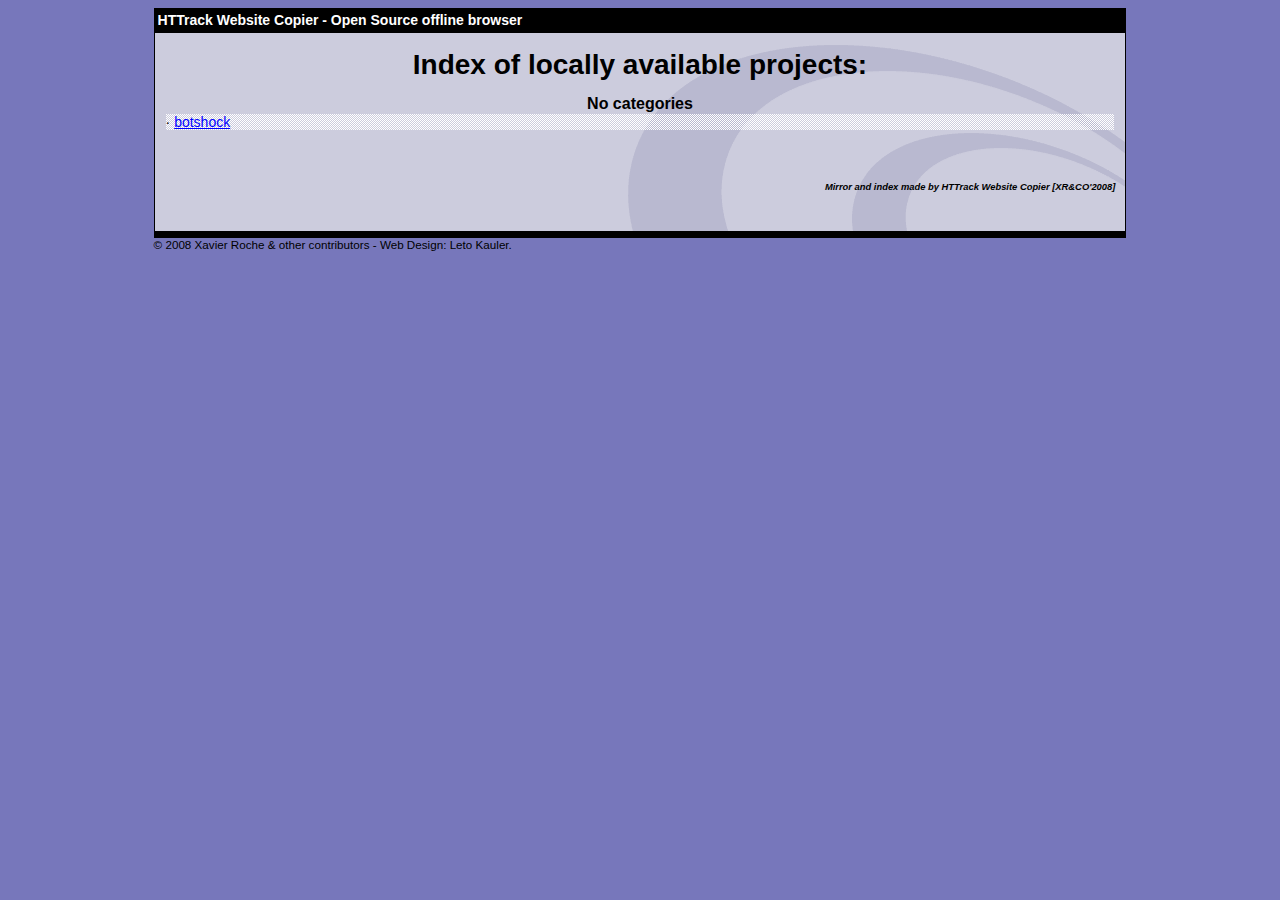
<file: index.html>
<html xmlns="http://www.w3.org/1999/xhtml" lang="en">

<head>
	<meta http-equiv="Content-Type" content="text/html; charset=utf-8" />
	<meta name="description" content="HTTrack is an easy-to-use website mirror utility. It allows you to download a World Wide website from the Internet to a local directory,building recursively all structures, getting html, images, and other files from the server to your computer. Links are rebuiltrelatively so that you can freely browse to the local site (works with any browser). You can mirror several sites together so that you can jump from one toanother. You can, also, update an existing mirror site, or resume an interrupted download. The robot is fully configurable, with an integrated help" />
	<meta name="keywords" content="httrack, HTTRACK, HTTrack, winhttrack, WINHTTRACK, WinHTTrack, offline browser, web mirror utility, aspirateur web, surf offline, web capture, www mirror utility, browse offline, local  site builder, website mirroring, aspirateur www, internet grabber, capture de site web, internet tool, hors connexion, unix, dos, windows 95, windows 98, solaris, ibm580, AIX 4.0, HTS, HTGet, web aspirator, web aspirateur, libre, GPL, GNU, free software" />
	<title>List of available projects - HTTrack Website Copier</title>
	<!-- Mirror and index made by HTTrack Website Copier/3.49-2 [XR&CO'2014] -->

	<style type="text/css">
	<!--

body {
	margin: 0;  padding: 0;  margin-bottom: 15px;  margin-top: 8px;
	background: #77b;
}
body, td {
	font: 14px "Trebuchet MS", Verdana, Arial, Helvetica, sans-serif;
	}

#subTitle {
	background: #000;  color: #fff;  padding: 4px;  font-weight: bold; 
	}

#siteNavigation a, #siteNavigation .current {
	font-weight: bold;  color: #448;
	}
#siteNavigation a:link    { text-decoration: none; }
#siteNavigation a:visited { text-decoration: none; }

#siteNavigation .current { background-color: #ccd; }

#siteNavigation a:hover   { text-decoration: none;  background-color: #fff;  color: #000; }
#siteNavigation a:active  { text-decoration: none;  background-color: #ccc; }


a:link    { text-decoration: underline;  color: #00f; }
a:visited { text-decoration: underline;  color: #000; }
a:hover   { text-decoration: underline;  color: #c00; }
a:active  { text-decoration: underline; }

#pageContent {
	clear: both;
	border-bottom: 6px solid #000;
	padding: 10px;  padding-top: 20px;
	line-height: 1.65em;
	background-image: url(backblue.gif);
	background-repeat: no-repeat;
	background-position: top right;
	}

#pageContent, #siteNavigation {
	background-color: #ccd;
	}


.imgLeft  { float: left;   margin-right: 10px;  margin-bottom: 10px; }
.imgRight { float: right;  margin-left: 10px;   margin-bottom: 10px; }

hr { height: 1px;  color: #000;  background-color: #000;  margin-bottom: 15px; }

h1 { margin: 0;  font-weight: bold;  font-size: 2em; }
h2 { margin: 0;  font-weight: bold;  font-size: 1.6em; }
h3 { margin: 0;  font-weight: bold;  font-size: 1.3em; }
h4 { margin: 0;  font-weight: bold;  font-size: 1.18em; }

.blak { background-color: #000; }
.hide { display: none; }
.tableWidth { min-width: 400px; }

.tblRegular       { border-collapse: collapse; }
.tblRegular td    { padding: 6px;  background-image: url(fade.gif);  border: 2px solid #99c; }
.tblHeaderColor, .tblHeaderColor td { background: #99c; }
.tblNoBorder td   { border: 0; }


// -->
</style>

</head>

<body>
<table width="76%" border="0" align="center" cellspacing="0" cellpadding="3" class="tableWidth">
	<tr>
	<td id="subTitle">HTTrack Website Copier - Open Source offline browser</td>
	</tr>
</table>
<table width="76%" border="0" align="center" cellspacing="0" cellpadding="0" class="tableWidth">
<tr class="blak">
<td>
	<table width="100%" border="0" align="center" cellspacing="1" cellpadding="0">
	<tr>
	<td colspan="6"> 
		<table width="100%" border="0" align="center" cellspacing="0" cellpadding="10">
		<tr> 
		<td id="pageContent"> 
<!-- ==================== End prologue ==================== -->


<h1 ALIGN=Center>Index of locally available projects:</H1>
  <table border="0" width="100%" cellspacing="1" cellpadding="0">
		<TH>
		<BR/>
			No categories
		</TH>
		<TR>
		  <TD BACKGROUND="fade.gif">
                    &middot; <A HREF="botshock/index.html">botshock</A>
   		  </TD>
		</TR>
	</TABLE>
	<BR>
	<H6 ALIGN="RIGHT">
         <I>Mirror and index made by HTTrack Website Copier [XR&CO'2008]</I>
	</H6>
	<!-- Mirror and index made by HTTrack Website Copier/3.49-2 [XR&CO'2014] -->
	<!-- Thanks for using HTTrack Website Copier! -->

<!-- ==================== Start epilogue ==================== -->
		</td>
		</tr>
		</table>
	</td>
	</tr>
	</table>
</td>
</tr>
</table>

<table width="76%" border="0" align="center" valign="bottom" cellspacing="0" cellpadding="0">
	<tr>
	<td id="footer"><small>&copy; 2008 Xavier Roche & other contributors - Web Design: Leto Kauler.</small></td>
	</tr>
</table>

</body>

</html>
</file>
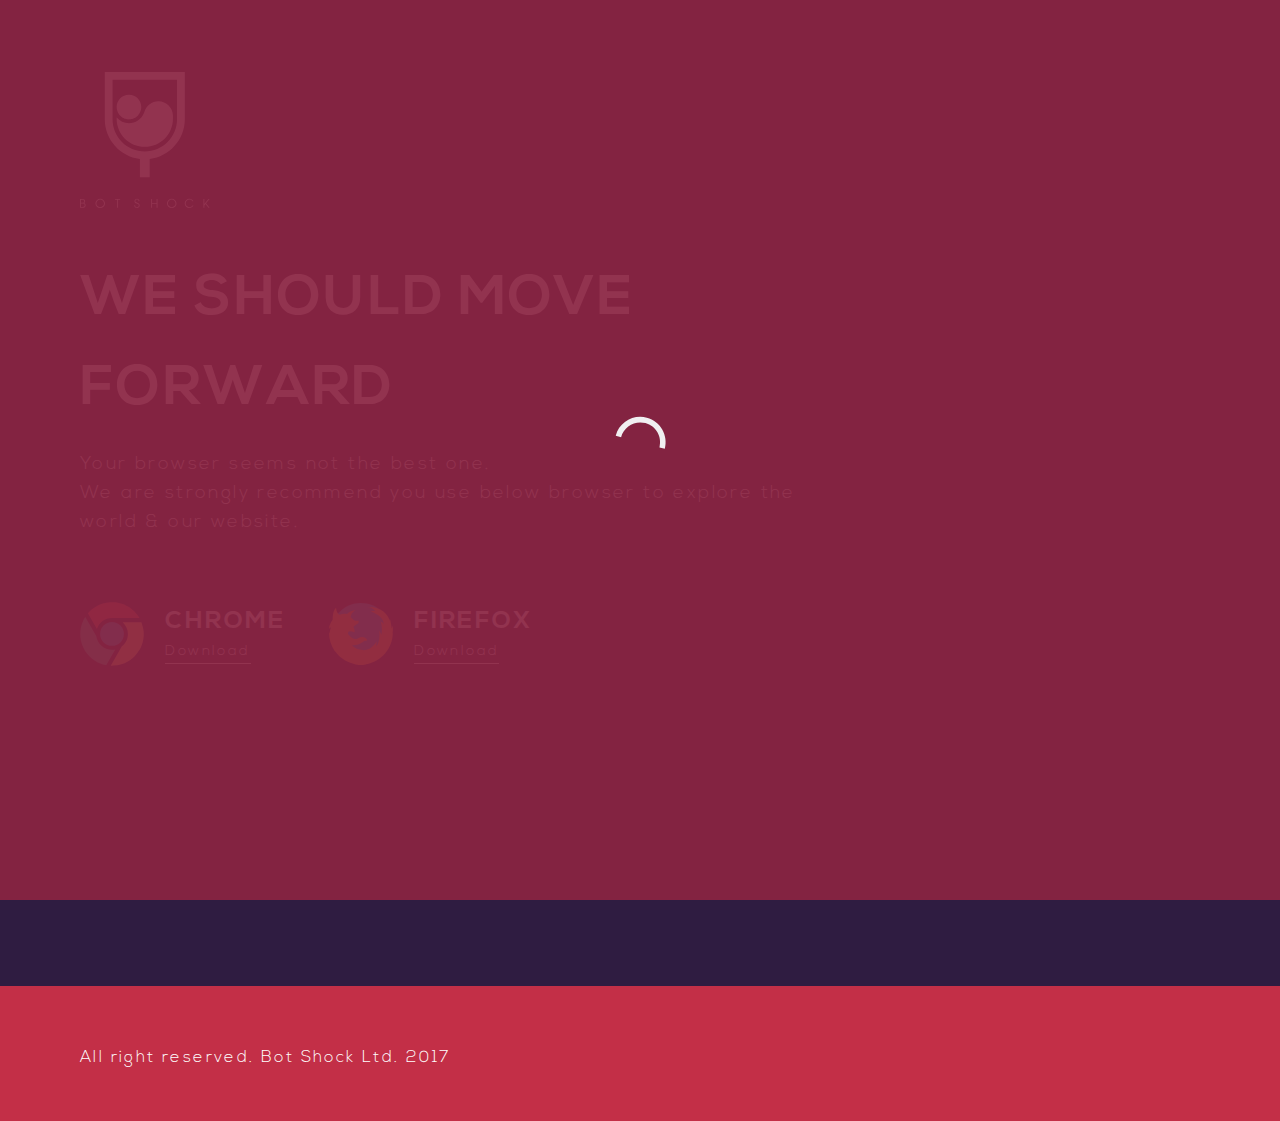
<file: botshock/index.html>
<html xmlns="http://www.w3.org/1999/xhtml" lang="en">

<head>
	<meta http-equiv="Content-Type" content="text/html; charset=utf-8" />
	<meta name="description" content="HTTrack is an easy-to-use website mirror utility. It allows you to download a World Wide website from the Internet to a local directory,building recursively all structures, getting html, images, and other files from the server to your computer. Links are rebuiltrelatively so that you can freely browse to the local site (works with any browser). You can mirror several sites together so that you can jump from one toanother. You can, also, update an existing mirror site, or resume an interrupted download. The robot is fully configurable, with an integrated help" />
	<meta name="keywords" content="httrack, HTTRACK, HTTrack, winhttrack, WINHTTRACK, WinHTTrack, offline browser, web mirror utility, aspirateur web, surf offline, web capture, www mirror utility, browse offline, local  site builder, website mirroring, aspirateur www, internet grabber, capture de site web, internet tool, hors connexion, unix, dos, windows 95, windows 98, solaris, ibm580, AIX 4.0, HTS, HTGet, web aspirator, web aspirateur, libre, GPL, GNU, free software" />
	<title>Local index - HTTrack Website Copier</title>
  <!-- Mirror and index made by HTTrack Website Copier/3.49-2 [XR&CO'2014] -->
	<style type="text/css">
	<!--

body {
	margin: 0;  padding: 0;  margin-bottom: 15px;  margin-top: 8px;
	background: #77b;
}
body, td {
	font: 14px "Trebuchet MS", Verdana, Arial, Helvetica, sans-serif;
	}

#subTitle {
	background: #000;  color: #fff;  padding: 4px;  font-weight: bold; 
	}

#siteNavigation a, #siteNavigation .current {
	font-weight: bold;  color: #448;
	}
#siteNavigation a:link    { text-decoration: none; }
#siteNavigation a:visited { text-decoration: none; }

#siteNavigation .current { background-color: #ccd; }

#siteNavigation a:hover   { text-decoration: none;  background-color: #fff;  color: #000; }
#siteNavigation a:active  { text-decoration: none;  background-color: #ccc; }


a:link    { text-decoration: underline;  color: #00f; }
a:visited { text-decoration: underline;  color: #000; }
a:hover   { text-decoration: underline;  color: #c00; }
a:active  { text-decoration: underline; }

#pageContent {
	clear: both;
	border-bottom: 6px solid #000;
	padding: 10px;  padding-top: 20px;
	line-height: 1.65em;
	background-image: url(backblue.gif);
	background-repeat: no-repeat;
	background-position: top right;
	}

#pageContent, #siteNavigation {
	background-color: #ccd;
	}


.imgLeft  { float: left;   margin-right: 10px;  margin-bottom: 10px; }
.imgRight { float: right;  margin-left: 10px;   margin-bottom: 10px; }

hr { height: 1px;  color: #000;  background-color: #000;  margin-bottom: 15px; }

h1 { margin: 0;  font-weight: bold;  font-size: 2em; }
h2 { margin: 0;  font-weight: bold;  font-size: 1.6em; }
h3 { margin: 0;  font-weight: bold;  font-size: 1.3em; }
h4 { margin: 0;  font-weight: bold;  font-size: 1.18em; }

.blak { background-color: #000; }
.hide { display: none; }
.tableWidth { min-width: 400px; }

.tblRegular       { border-collapse: collapse; }
.tblRegular td    { padding: 6px;  background-image: url(fade.gif);  border: 2px solid #99c; }
.tblHeaderColor, .tblHeaderColor td { background: #99c; }
.tblNoBorder td   { border: 0; }


// -->
</style>

</head>

<table width="76%" border="0" align="center" cellspacing="0" cellpadding="3" class="tableWidth">
	<tr>
	<td id="subTitle">HTTrack Website Copier - Open Source offline browser</td>
	</tr>
</table>
<table width="76%" border="0" align="center" cellspacing="0" cellpadding="0" class="tableWidth">
<tr class="blak">
<td>
	<table width="100%" border="0" align="center" cellspacing="1" cellpadding="0">
	<tr>
	<td colspan="6"> 
		<table width="100%" border="0" align="center" cellspacing="0" cellpadding="10">
		<tr> 
		<td id="pageContent"> 
<!-- ==================== End prologue ==================== -->

	<meta name="generator" content="HTTrack Website Copier/3.x">
	<TITLE>Local index - HTTrack</TITLE>
</HEAD>
<BODY>
<H1 ALIGN=Center>Index of locally available sites:</H1>
	<TABLE BORDER="0" WIDTH="100%" CELLSPACING="1" CELLPADDING="0">
		<TR>
			<TD BACKGROUND="fade.gif">
				&middot;
					<A HREF="botshock.digital-camp.com/botshock/index.html">
						botshock.digital-camp.com/botshock/index.html
					</A>		
			</TD>
		</TR>
	</TABLE>
	<BR>
	<BR>
	<BR>
  	<H6 ALIGN="RIGHT">
	<I>Mirror and index made by HTTrack Website Copier [XR&amp;CO'2008]</I>
	</H6>
	<!-- Mirror and index made by HTTrack Website Copier/3.49-2 [XR&CO'2014] -->
	<!-- Thanks for using HTTrack Website Copier! -->
	<meta HTTP-EQUIV="Refresh" CONTENT="0; URL=botshock.digital-camp.com/botshock/index.html">


<!-- ==================== Start epilogue ==================== -->
		</td>
		</tr>
		</table>
	</td>
	</tr>
	</table>
</td>
</tr>
</table>

<table width="76%" border="0" align="center" valign="bottom" cellspacing="0" cellpadding="0">
	<tr>
	<td id="footer"><small>&copy; 2008 Xavier Roche & other contributors - Web Design: Leto Kauler.</small></td>
	</tr>
</table>

</body>

</html>
</file>
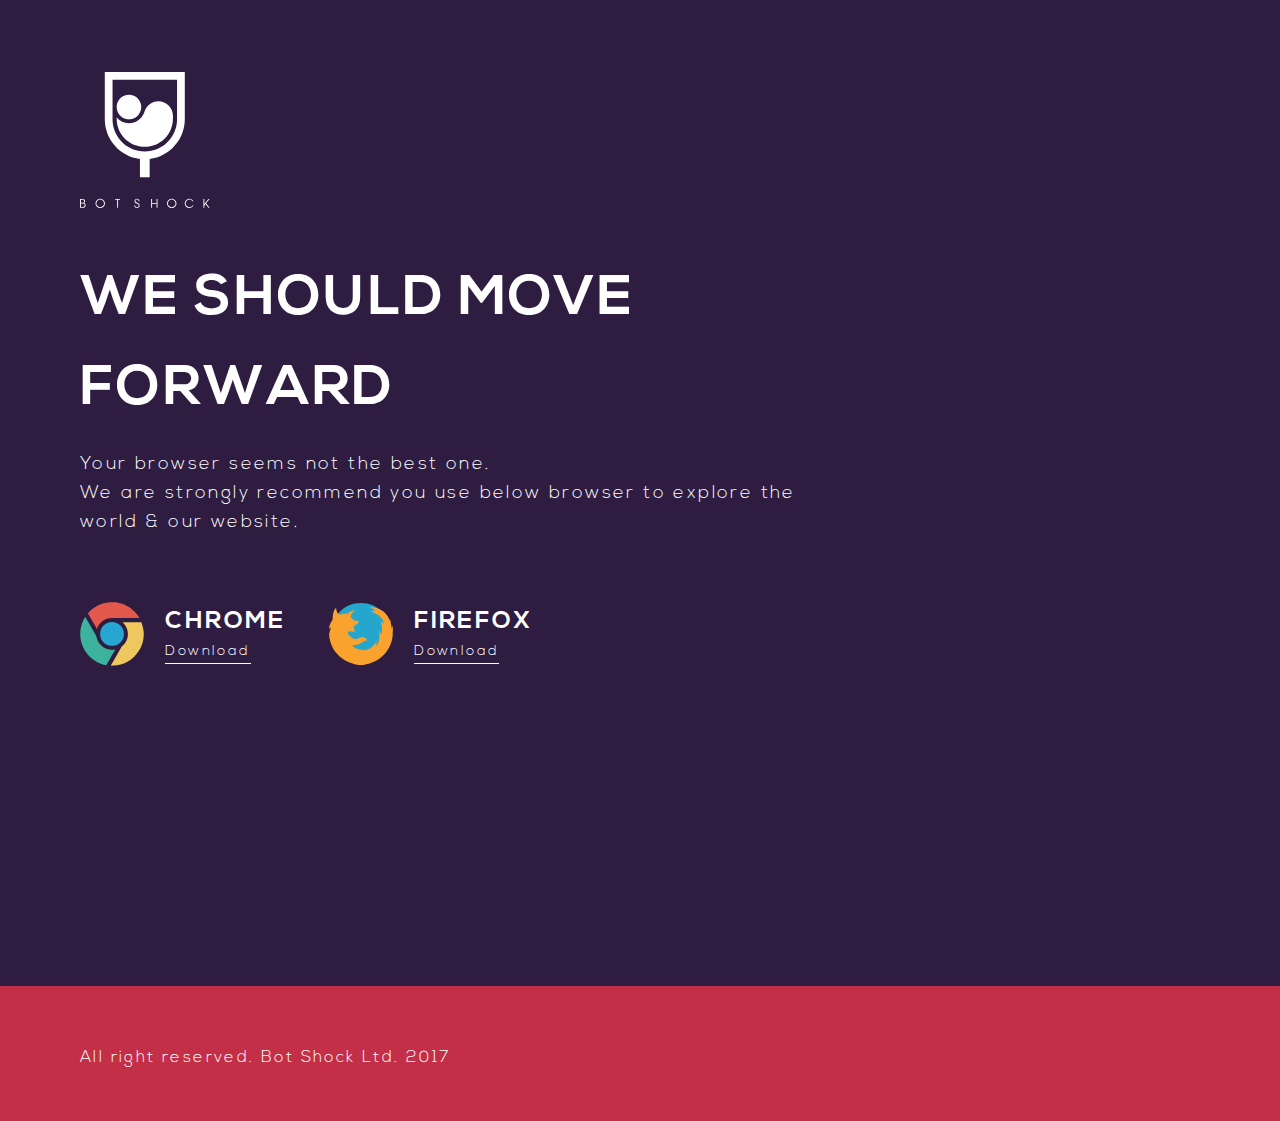
<file: botshock/botshock.digital-camp.com/botshock/index.html>
<!DOCTYPE html PUBLIC "-//W3C//DTD XHTML 1.0 Transitional//EN" "http://www.w3.org/TR/xhtml1/DTD/xhtml1-transitional.dtd">
<html xmlns="http://www.w3.org/1999/xhtml" xmlns:fb="http://www.facebook.com/2008/fbml" xml:lang="en_us" lang="en_us">

<!-- Mirrored from botshock.digital-camp.com/botshock/ by HTTrack Website Copier/3.x [XR&CO'2014], Fri, 02 Feb 2018 06:44:06 GMT -->
<!-- Added by HTTrack --><meta http-equiv="content-type" content="text/html;charset=utf-8" /><!-- /Added by HTTrack -->
<head>
	<!--meta-->
    <meta http-equiv="Content-Type" content="text/html; charset=utf-8">
    <meta charset="utf-8">
    <meta http-equiv="X-UA-Compatible" content="IE=edge,chrome=1">
    <meta name="viewport" content="user-scalable=no, initial-scale = 1, minimum-scale = 1, maximum-scale = 1, width=device-width">
    <meta name="language" content="en_us" />
		<link href="deal/rss/Hong%2bKong" rel="alternate" title="RSS" type="application/rss+xml" />
	<link rel="apple-touch-icon" sizes="180x180" href="apple-touch-icon.png">
	<link rel="icon" type="image/png" sizes="32x32" href="favicon-32x32.png">
	<link rel="icon" type="image/png" sizes="16x16" href="favicon-16x16.png">
	<link rel="manifest" href="manifest.json">
	<link rel="mask-icon" href="safari-pinned-tab.svg" color="#2f1c41">
	<meta name="theme-color" content="#2f1c41">
		<meta name="keywords" content="botshock, wine, hong kong wine, bottle shop" />
<meta name="description" content="The Bot Shock" />
<link rel="stylesheet" type="text/css" href="assets/c865fc81/deal.side.css" />
<link rel="stylesheet" type="text/css" href="themes/botshock/css/style.css" />
<script type="text/javascript" src="assets/ba0f4d8d/jquery.js"></script>
<script type="text/javascript" src="assets/d26e2751/jquery.scrollTo-min.js"></script>
<script type="text/javascript" src="assets/d26e2751/jquery.uniprogy.js"></script>
<script type="text/javascript" src="assets/d26e2751/jquery.uniprogy.binds.js"></script>
<script type="text/javascript" src="assets/2079752/facebook.js"></script>
<script type="text/javascript" src="../../cdnjs.cloudflare.com/ajax/libs/jquery-easing/1.3/jquery.easing.min.js"></script>
<script type="text/javascript" src="../../cdnjs.cloudflare.com/ajax/libs/modernizr/2.8.3/modernizr.min.js"></script>
<script type="text/javascript" src="../../cdnjs.cloudflare.com/ajax/libs/Chart.js/2.2.0/Chart.min.js"></script>
<script type="text/javascript" src="themes/botshock/js/function.js"></script>
<script type="text/javascript" src="themes/botshock/js/anime.min.js"></script>
<script type="text/javascript" src="themes/botshock/js/jquery.countdown.min.js"></script>
<script type="text/javascript" src="themes/botshock/js/main.js"></script>
<title>Base - Page - Bot Shock - Powered by Couponic</title>
</head>

<body>
	<div class="loading-wrap">
		<div class="loader" title="loading">
			<svg version="1.1" id="loader-1" xmlns="http://www.w3.org/2000/svg" xmlns:xlink="http://www.w3.org/1999/xlink" x="0px" y="0px"
			width="100px" height="100px" viewBox="0 0 50 50" style="enable-background:new 0 0 50 50;" xml:space="preserve">
				<path fill="#000" d="M43.935,25.145c0-10.318-8.364-18.683-18.683-18.683c-10.318,0-18.683,8.365-18.683,18.683h4.068c0-8.071,6.543-14.615,14.615-14.615c8.072,0,14.615,6.543,14.615,14.615H43.935z">
				<animateTransform attributeType="xml"
					attributeName="transform"
					type="rotate"
					from="0 25 25"
					to="360 25 25"
					dur="0.8s"
					repeatCount="indefinite"/>
				</path>
			</svg>
		</div>
	</div>
	<div id="wlt-BaseBrowser" class="worklet">
		<div class="worklet-info notice hide"></div>
	<div class="worklet-content"><header>
    <nav class="navbar--main home browser-header">
        <div class="navbar__wrapper f-container">
            <a class="navbar__logo" href="index-2.html">
            <img id="logo-white" src="themes/botshock/images/logo-white.svg" />
                <svg version="1.1" id="logo-color" xmlns="http://www.w3.org/2000/svg" xmlns:xlink="http://www.w3.org/1999/xlink" x="0px" y="0px" viewBox="0 0 196 40" enable-background="new 0 0 196 40" xml:space="preserve" height="40" width="196" viewBox="0 0 196 40">
                    <g class="brand-name">
                        <path fill="#58595B" d="M48.489,24.684V14.539h2.522h0.255c0.884,0,1.613,0.241,2.181,0.727c0.573,0.48,0.86,1.114,0.86,1.896c0,0.88-0.36,1.585-1.087,2.109c1.105,0.515,1.655,1.361,1.655,2.536c0,0.865-0.303,1.559-0.906,2.09c-0.601,0.525-1.449,0.787-2.545,0.787H51.06H48.489z M49.502,18.903h1.51c1.523,0,2.283-0.58,2.283-1.741c0-0.549-0.209-0.968-0.628-1.262c-0.414-0.298-0.971-0.448-1.668-0.448h-1.497V18.903z M49.502,23.773h1.465h0.313c0.952,0,1.62-0.188,2.003-0.563c0.387-0.373,0.579-0.852,0.579-1.432c0-0.611-0.229-1.092-0.686-1.441c-0.459-0.346-1.157-0.52-2.097-0.52h-0.468h-1.109V23.773z" />
                        <path fill="#58595B" d="M66.117,19.69c0-1.502,0.521-2.764,1.567-3.783c1.05-1.021,2.315-1.529,3.8-1.529c1.449,0,2.707,0.512,3.771,1.535c1.063,1.024,1.597,2.258,1.597,3.7c0,1.418-0.533,2.649-1.597,3.682c-1.063,1.031-2.321,1.549-3.771,1.549c-1.484,0-2.75-0.514-3.8-1.535C66.639,22.283,66.117,21.076,66.117,19.69 M67.13,19.677c0,1.144,0.427,2.137,1.276,2.987c0.851,0.842,1.875,1.264,3.078,1.264c1.195,0,2.22-0.42,3.07-1.258c0.854-0.85,1.28-1.866,1.28-3.057c0-1.19-0.438-2.205-1.319-3.052c-0.88-0.846-1.888-1.268-3.031-1.268c-1.203,0-2.228,0.429-3.078,1.287C67.557,17.435,67.13,18.469,67.13,19.677" />
                        <polygon fill="#58595B" points="88.429,14.539 94.144,14.539 94.144,15.452 91.793,15.452 91.793,24.684 90.779,24.684 90.779,15.452 88.429,15.452 " />
                        <path fill="#58595B" d="M111.213,21.857c0,0.57,0.188,1.057,0.562,1.465c0.378,0.404,0.888,0.605,1.522,0.605c0.553,0,1.034-0.18,1.458-0.535c0.417-0.365,0.625-0.871,0.625-1.51c0-0.451-0.156-0.857-0.47-1.215c-0.308-0.366-0.979-0.694-2-0.984c-1.593-0.447-2.394-1.317-2.394-2.609c0-0.795,0.279-1.443,0.833-1.941c0.556-0.502,1.235-0.754,2.044-0.754c0.803,0,1.462,0.271,1.993,0.813c0.531,0.544,0.794,1.198,0.794,1.964h-1.014c0-0.507-0.179-0.943-0.535-1.31c-0.353-0.369-0.773-0.551-1.271-0.551c-0.562,0-1.004,0.174-1.335,0.524c-0.325,0.353-0.491,0.772-0.491,1.262c0,0.429,0.144,0.782,0.439,1.067c0.301,0.281,0.918,0.549,1.857,0.803c1.71,0.464,2.562,1.446,2.562,2.952c0,0.83-0.3,1.531-0.909,2.098c-0.604,0.564-1.336,0.844-2.188,0.844c-0.901,0-1.642-0.273-2.225-0.826c-0.583-0.551-0.872-1.273-0.872-2.16H111.213z" />
                        <polygon fill="#58595B" points="129.495,14.539 130.509,14.539 130.509,19.009 135.688,19.009 135.688,14.539 136.701,14.539 136.701,24.684 135.688,24.684 135.688,19.925 130.509,19.925 130.509,24.684 129.495,24.684 " />
                        <path fill="#58595B" d="M147.533,19.69c0-1.502,0.523-2.764,1.567-3.783c1.049-1.021,2.316-1.529,3.8-1.529c1.447,0,2.708,0.512,3.772,1.535c1.062,1.024,1.594,2.258,1.594,3.7c0,1.418-0.532,2.649-1.594,3.682c-1.064,1.031-2.325,1.549-3.772,1.549c-1.483,0-2.751-0.514-3.8-1.535C148.057,22.283,147.533,21.076,147.533,19.69 M148.546,19.677c0,1.144,0.424,2.137,1.277,2.987c0.847,0.842,1.877,1.264,3.077,1.264c1.195,0,2.217-0.42,3.07-1.258c0.853-0.85,1.283-1.866,1.283-3.057c0-1.19-0.444-2.205-1.322-3.052c-0.879-0.846-1.888-1.268-3.031-1.268c-1.2,0-2.23,0.429-3.077,1.287C148.97,17.435,148.546,18.469,148.546,19.677" />
                        <path fill="#58595B" d="M176.557,22.07h1.136c-1.179,1.848-2.714,2.775-4.605,2.775c-1.483,0-2.754-0.5-3.806-1.51c-1.048-1.004-1.574-2.221-1.574-3.646c0-1.502,0.52-2.763,1.554-3.783c1.044-1.021,2.299-1.529,3.774-1.529c0.956,0,1.855,0.257,2.688,0.768c0.835,0.512,1.46,1.181,1.864,2.01h-1.135c-0.383-0.557-0.895-1.007-1.528-1.349c-0.635-0.344-1.267-0.513-1.884-0.513c-1.191,0-2.215,0.429-3.058,1.287c-0.839,0.855-1.264,1.888-1.264,3.097c0,1.144,0.436,2.137,1.296,2.987c0.871,0.842,1.896,1.266,3.083,1.266C174.431,23.93,175.583,23.309,176.557,22.07" />
                        <polygon fill="#58595B" points="189.002,24.684 189.002,14.539 190.021,14.539 190.021,20.407 194.704,14.539 196,14.539 191.949,19.532 196,24.684 194.736,24.684 191.316,20.287 190.021,21.908 190.021,24.684 " />
                    </g>
                    <g class="brand-logo">
                        <path fill="#2F1C41" d="M0-0.126v18.05c0,7.805,5.875,14.254,13.436,15.178v7.025h3.723v-7.025c7.561-0.924,13.438-7.373,13.438-15.178v-18.05H0z M27.635,17.923c0,6.805-5.535,12.333-12.337,12.333S2.963,24.729,2.963,17.923V2.835h24.672V17.923z" />
                        <g>
                            <path fill="none" d="M9.248,8.58c-2.595,0-4.708,2.11-4.708,4.708c0,0.565,0.102,1.112,0.287,1.616l8.501,0.72c0.396-0.689,0.626-1.488,0.626-2.336C13.954,10.69,11.843,8.58,9.248,8.58z" />
                            <path fill="#C03046" d="M9.84,17.953c0.025-0.003,0.052-0.007,0.08-0.01c0.094-0.013,0.188-0.028,0.281-0.047c0.004-0.001,0.008-0.002,0.012-0.003c0.09-0.021,0.179-0.042,0.263-0.064c0.025-0.007,0.05-0.014,0.072-0.021c0.073-0.021,0.146-0.045,0.215-0.069c0.022-0.006,0.041-0.012,0.059-0.019c0.182-0.065,0.356-0.142,0.528-0.224c0.016-0.011,0.03-0.019,0.046-0.026c0.076-0.038,0.152-0.081,0.224-0.122c0.012-0.005,0.019-0.01,0.027-0.015c0.166-0.101,0.328-0.21,0.485-0.333c0.006-0.006,0.014-0.011,0.02-0.016c0.233-0.186,0.452-0.392,0.648-0.616c0-0.001,0.001-0.002,0.003-0.004c0.714-0.825,1.151-1.901,1.151-3.077c0-2.598-2.111-4.708-4.706-4.708S4.54,10.69,4.54,13.288c0,0.682,0.148,1.327,0.411,1.915c0.009,0.021,0.018,0.041,0.027,0.061c0.043,0.097,0.091,0.189,0.141,0.281c0.007,0.011,0.014,0.022,0.021,0.037c0.045,0.081,0.097,0.162,0.146,0.243c0.012,0.017,0.022,0.034,0.037,0.054c0.056,0.086,0.116,0.168,0.176,0.252c0.015,0.015,0.027,0.031,0.038,0.047c0.057,0.074,0.117,0.145,0.18,0.215c0.01,0.012,0.021,0.024,0.03,0.036c0.071,0.076,0.143,0.151,0.215,0.225c0.016,0.016,0.035,0.03,0.051,0.046c0.072,0.068,0.144,0.136,0.221,0.198c0.005,0.004,0.009,0.009,0.015,0.014c0.08,0.066,0.164,0.131,0.25,0.19c0.019,0.016,0.037,0.029,0.056,0.042c0.086,0.058,0.173,0.117,0.263,0.172c0.007,0.006,0.015,0.009,0.021,0.013c0.085,0.05,0.171,0.098,0.259,0.142c0.021,0.011,0.043,0.021,0.063,0.034c0.093,0.045,0.188,0.09,0.283,0.129c0.018,0.007,0.033,0.012,0.049,0.02c0.087,0.036,0.176,0.068,0.265,0.097c0.02,0.006,0.038,0.013,0.061,0.02c0.1,0.033,0.2,0.061,0.302,0.086c0.022,0.004,0.044,0.01,0.068,0.015c0.095,0.023,0.19,0.043,0.286,0.059c0.014,0.003,0.027,0.005,0.042,0.007c0.104,0.017,0.212,0.027,0.32,0.041c0.027,0.001,0.052,0.003,0.076,0.005c0.11,0.007,0.222,0.014,0.337,0.014c0.099,0,0.195-0.005,0.291-0.01c0.028-0.003,0.056-0.004,0.086-0.007C9.695,17.968,9.768,17.961,9.84,17.953z" />
                            <path fill="#8A2542" d="M14.913,15.755c-0.956,2.184-3.136,3.713-5.665,3.713c-1.883,0-3.573-0.849-4.708-2.181v0.427c0,5.942,4.818,10.756,10.758,10.756c5.94,0,10.756-4.814,10.756-10.756v-1.019L14.913,15.755z" />
                            <g>
                                <path fill="#8A2542" d="M20.503,11.034c-3.061,0-5.55,2.49-5.55,5.551s2.489,5.552,5.55,5.552s5.551-2.492,5.551-5.552S23.563,11.034,20.503,11.034z" /> </g>
                            <path fill="#8A2542" d="M15.192,14.976c0,0-0.113,0.397-0.279,0.779c-0.163,0.382,0.465,0.304,0.465,0.304s0.361-0.462,0.382-0.492c0.019-0.027,0.158-0.346,0.158-0.346s-0.011-0.289-0.064-0.296C15.797,14.918,15.192,14.976,15.192,14.976z" /> </g>
                    </g>
                </svg>
                <svg version="1.1" id="logo-mobile" xmlns="http://www.w3.org/2000/svg" xmlns:xlink="http://www.w3.org/1999/xlink" x="0px" y="0px" width="300px" height="60px" viewBox="0 0 300 60" enable-background="new 0 0 300 60" xml:space="preserve">
                    <g class="brand-name">
                        <path fill="#FFFFFF" d="M78.315,36.78V22.09h3.654h0.369c1.279,0,2.334,0.352,3.159,1.054c0.83,0.696,1.246,1.611,1.246,2.745
                            c0,1.275-0.526,2.294-1.575,3.055c1.598,0.747,2.397,1.972,2.397,3.672c0,1.25-0.439,2.259-1.314,3.025
                            c-0.871,0.761-2.099,1.14-3.683,1.14h-0.533H78.315z M79.785,28.412h2.185c2.205,0,3.305-0.841,3.305-2.523
                            c0-0.793-0.304-1.401-0.906-1.827c-0.601-0.432-1.406-0.647-2.418-0.647h-2.165V28.412z M79.785,35.457h2.117h0.454
                            c1.379,0,2.345-0.271,2.9-0.813c0.56-0.541,0.839-1.229,0.839-2.067c0-0.888-0.331-1.586-0.994-2.088
                            c-0.663-0.504-1.677-0.754-3.035-0.754h-0.678h-1.604V35.457z" />
                        <path fill="#FFFFFF" d="M103.838,29.551c0-2.177,0.758-4.004,2.271-5.479c1.521-1.477,3.354-2.215,5.5-2.215
                            c2.1,0,3.921,0.743,5.461,2.223c1.54,1.483,2.31,3.268,2.31,5.356c0,2.056-0.77,3.833-2.31,5.334
                            c-1.54,1.496-3.361,2.243-5.461,2.243c-2.146,0-3.979-0.741-5.5-2.224C104.596,33.302,103.838,31.556,103.838,29.551
                            M105.308,29.532c0,1.656,0.615,3.097,1.845,4.32c1.231,1.224,2.717,1.836,4.457,1.836c1.733,0,3.215-0.608,4.446-1.826
                            c1.236-1.225,1.855-2.699,1.855-4.426c0-1.722-0.637-3.193-1.914-4.418c-1.27-1.224-2.732-1.836-4.388-1.836
                            c-1.74,0-3.226,0.622-4.457,1.864C105.923,26.285,105.308,27.78,105.308,29.532" />
                        <polygon fill="#FFFFFF" points="136.143,22.09 144.415,22.09 144.415,23.414 141.014,23.414 141.014,36.78 139.544,36.78 
                              139.544,23.414 136.143,23.414     " />
                        <path fill="#FFFFFF" d="M169.13,32.683c0,0.826,0.271,1.534,0.813,2.127c0.547,0.586,1.281,0.879,2.203,0.879
                            c0.799,0,1.501-0.261,2.107-0.782c0.605-0.528,0.908-1.257,0.908-2.185c0-0.65-0.227-1.236-0.676-1.76
                            c-0.451-0.528-1.418-1.001-2.9-1.42c-2.308-0.65-3.461-1.911-3.461-3.779c0-1.153,0.4-2.091,1.2-2.812
                            c0.804-0.729,1.794-1.093,2.966-1.093c1.155,0,2.113,0.393,2.881,1.18c0.768,0.786,1.15,1.732,1.15,2.841h-1.47
                            c0-0.735-0.259-1.365-0.773-1.895c-0.51-0.534-1.12-0.802-1.836-0.802c-0.813,0-1.456,0.256-1.934,0.763
                            c-0.477,0.51-0.716,1.118-0.716,1.827c0,0.618,0.215,1.133,0.64,1.546c0.431,0.406,1.327,0.793,2.686,1.16
                            c2.475,0.671,3.712,2.094,3.712,4.271c0,1.206-0.438,2.217-1.313,3.036c-0.877,0.818-1.934,1.228-3.171,1.228
                            c-1.302,0-2.373-0.4-3.218-1.199c-0.844-0.798-1.268-1.843-1.268-3.132H169.13z" />
                        <polygon fill="#FFFFFF" points="195.595,22.09 197.064,22.09 197.064,28.565 204.564,28.565 204.564,22.09 206.033,22.09 
                            206.033,36.78 204.564,36.78 204.564,29.89 197.064,29.89 197.064,36.78 195.595,36.78     " />
                        <path fill="#FFFFFF" d="M221.712,29.551c0-2.177,0.757-4.004,2.271-5.479c1.522-1.477,3.354-2.215,5.5-2.215
                            c2.1,0,3.921,0.743,5.46,2.223c1.541,1.483,2.31,3.268,2.31,5.356c0,2.056-0.769,3.833-2.31,5.334
                            c-1.539,1.496-3.36,2.243-5.46,2.243c-2.146,0-3.978-0.741-5.5-2.224C222.469,33.302,221.712,31.556,221.712,29.551
                            M223.181,29.532c0,1.656,0.616,3.097,1.847,4.32s2.716,1.836,4.456,1.836c1.732,0,3.214-0.608,4.445-1.826
                            c1.238-1.225,1.856-2.699,1.856-4.426c0-1.722-0.638-3.193-1.914-4.418c-1.27-1.224-2.732-1.836-4.388-1.836
                            c-1.74,0-3.226,0.622-4.456,1.864C223.797,26.285,223.181,27.78,223.181,29.532" />
                        <path fill="#FFFFFF" d="M263.737,32.992h1.644c-1.707,2.681-3.931,4.022-6.668,4.022c-2.153,0-3.99-0.73-5.51-2.186
                            c-1.521-1.456-2.28-3.215-2.28-5.277c0-2.178,0.75-4.004,2.251-5.48c1.508-1.476,3.328-2.214,5.461-2.214
                            c1.385,0,2.685,0.371,3.895,1.112c1.211,0.741,2.11,1.71,2.696,2.909h-1.642c-0.555-0.805-1.293-1.456-2.214-1.952
                            s-1.831-0.744-2.725-0.744c-1.728,0-3.203,0.622-4.428,1.864c-1.219,1.239-1.826,2.732-1.826,4.485
                            c0,1.656,0.624,3.097,1.875,4.321c1.257,1.223,2.744,1.836,4.465,1.836C260.659,35.689,262.327,34.79,263.737,32.992" />
                        <polygon fill="#FFFFFF" points="281.756,36.78 281.756,22.09 283.226,22.09 283.226,30.587 290.011,22.09 291.885,22.09 
                            286.019,29.32 291.885,36.78 290.059,36.78 285.1,30.411 283.226,32.76 283.226,36.78  " />

                    </g>
                    <g class="brand-logo">
                        <path fill="#FFFFFF" d="M8.115,0.862v26.129c0,11.299,8.507,20.644,19.452,21.979v10.168h5.392V48.97
            c10.945-1.335,19.452-10.68,19.452-21.979V0.862H8.115z M48.122,26.991c0,9.849-8.011,17.86-17.859,17.86
            c-9.848,0-17.859-8.012-17.859-17.86V5.149h35.719V26.991z" />
                        <g>
                            <path fill="#FFFFFF" d="M21.503,13.465c-3.757,0-6.813,3.057-6.813,6.814c0,0.822,0.146,1.612,0.415,2.343l12.307,1.039
                c0.574-0.998,0.904-2.152,0.904-3.382C28.316,16.521,25.26,13.465,21.503,13.465z" />
                            <path fill="#FFFFFF" d="M22.36,27.035c0.038-0.004,0.077-0.01,0.115-0.015c0.136-0.02,0.273-0.042,0.407-0.07
                c0.006-0.001,0.011-0.002,0.018-0.003c0.129-0.028,0.257-0.06,0.383-0.094c0.034-0.009,0.069-0.019,0.104-0.029
                c0.104-0.03,0.209-0.063,0.313-0.099c0.028-0.009,0.057-0.019,0.083-0.028c0.264-0.093,0.516-0.203,0.763-0.325
                c0.023-0.013,0.046-0.023,0.067-0.035c0.11-0.057,0.22-0.116,0.327-0.179c0.013-0.007,0.023-0.014,0.035-0.021
                c0.245-0.146,0.478-0.305,0.703-0.479c0.009-0.009,0.021-0.017,0.029-0.023c0.341-0.268,0.654-0.567,0.938-0.895
                c0-0.001,0.001-0.003,0.004-0.005c1.035-1.193,1.667-2.753,1.667-4.455c0-3.758-3.057-6.814-6.813-6.814
                s-6.813,3.057-6.813,6.814c0,0.985,0.213,1.925,0.591,2.772c0.014,0.029,0.027,0.06,0.041,0.09
                c0.064,0.139,0.133,0.273,0.205,0.407c0.009,0.016,0.019,0.033,0.029,0.051c0.066,0.12,0.14,0.237,0.213,0.354
                c0.018,0.025,0.032,0.051,0.05,0.076c0.083,0.125,0.17,0.247,0.259,0.367c0.018,0.022,0.036,0.043,0.053,0.067
                c0.084,0.105,0.17,0.21,0.26,0.312c0.015,0.017,0.03,0.036,0.045,0.053c0.102,0.11,0.204,0.218,0.313,0.322
                c0.023,0.023,0.047,0.046,0.071,0.069c0.104,0.098,0.21,0.194,0.32,0.287c0.009,0.007,0.014,0.014,0.023,0.021
                c0.115,0.095,0.235,0.187,0.358,0.275c0.028,0.019,0.056,0.039,0.084,0.06c0.124,0.086,0.249,0.17,0.38,0.248
                c0.01,0.008,0.02,0.012,0.032,0.019c0.122,0.073,0.245,0.142,0.372,0.207c0.03,0.016,0.061,0.031,0.09,0.046
                c0.135,0.067,0.271,0.131,0.41,0.188c0.024,0.01,0.049,0.018,0.072,0.028c0.125,0.051,0.253,0.098,0.382,0.141
                c0.028,0.009,0.057,0.02,0.086,0.029c0.144,0.045,0.291,0.086,0.438,0.123c0.033,0.007,0.065,0.015,0.099,0.022
                c0.137,0.031,0.274,0.06,0.413,0.083c0.021,0.004,0.041,0.008,0.063,0.011c0.152,0.024,0.309,0.041,0.466,0.057
                c0.036,0.002,0.073,0.004,0.109,0.008c0.162,0.011,0.322,0.02,0.486,0.02c0.142,0,0.282-0.007,0.421-0.015
                c0.042-0.003,0.083-0.006,0.124-0.01C22.152,27.059,22.257,27.049,22.36,27.035z" />
                            <path fill="#FFFFFF" d="M29.705,23.855c-1.384,3.159-4.538,5.374-8.202,5.374c-2.726,0-5.171-1.229-6.813-3.156v0.615
                c0,8.602,6.973,15.574,15.572,15.574c8.602,0,15.574-6.973,15.574-15.574v-1.473L29.705,23.855z" />
                            <g>
                                <path fill="#FFFFFF" d="M37.8,17.018c-4.431,0-8.035,3.604-8.035,8.035c0,4.432,3.604,8.038,8.035,8.038
                    s8.037-3.606,8.037-8.038C45.837,20.622,42.23,17.018,37.8,17.018z" />
                            </g>
                            <path fill="#FFFFFF" d="M30.108,22.725c0,0-0.164,0.577-0.402,1.131c-0.236,0.552,0.671,0.435,0.671,0.435
                s0.527-0.668,0.554-0.708c0.027-0.041,0.231-0.504,0.231-0.504s-0.015-0.418-0.097-0.429
                C30.985,22.639,30.108,22.725,30.108,22.725z" />
                        </g>
                    </g>
                </svg>
            </a>
        </div>
    </nav>
</header>
<div class="main broswer">
    <div class="container-fluid">
        <section class="hero">
            <div class="f-container">
                <div class="col-md-8 col-sm-12">
                    <br>
                    <br>
                    <h1>WE SHOULD MOVE FORWARD</h1>
                    <br>
                    <h5 class="text-lighter">Your browser seems not the best one.<br>
                    We are strongly recommend you use below browser to explore the world & our website.</h5>

                    <div class="col-md-4 brsower__icon">
                        <div class="inline-block">
                            <svg version="1.1" id="Layer_1" xmlns="http://www.w3.org/2000/svg" xmlns:xlink="http://www.w3.org/1999/xlink" x="0px" y="0px" width="64px" height="64px" viewBox="0 0 64 64" enable-background="new 0 0 64 64" xml:space="preserve">
                                <g>
                                    <path fill="#27A6D1" d="M20.091,31.932c0,6.582,5.339,11.916,11.916,11.916c6.579,0,11.914-5.331,11.914-11.916c0-6.576-5.333-11.914-11.914-11.914C25.43,20.019,20.091,25.356,20.091,31.932z" />
                                    <path fill="#3DB39E" d="M32.007,47.822c-8.039,0-14.666-5.974-15.722-13.727L5.333,15.105L5.32,15.078l-1.225,1.769c-0.301,0.555-0.595,1.117-0.866,1.69l-0.585,1.37c-0.195,0.474-0.387,0.952-0.561,1.44c-0.194,0.542-0.363,1.09-0.524,1.641l-0.354,1.265c-0.147,0.59-0.271,1.179-0.385,1.773l-0.215,1.252c-0.087,0.582-0.154,1.16-0.207,1.738L0.297,30.4c-0.026,0.529-0.036,1.055-0.036,1.583s0.006,1.057,0.036,1.583L0.4,34.95c0.054,0.577,0.123,1.159,0.207,1.736l0.215,1.253c0.115,0.595,0.237,1.185,0.385,1.773l0.354,1.266c0.163,0.547,0.33,1.098,0.524,1.64c0.173,0.485,0.368,0.962,0.561,1.44c0.191,0.457,0.372,0.916,0.585,1.368c0.271,0.574,0.564,1.132,0.869,1.691l0.395,0.777l0.183,0.284c0.35,0.597,0.733,1.168,1.124,1.737l0.623,0.928c0.376,0.513,0.787,1,1.198,1.493l0.823,0.984c0.357,0.393,0.741,0.765,1.118,1.141c0.377,0.379,0.749,0.768,1.142,1.119l0.985,0.827c0.492,0.407,0.981,0.817,1.494,1.195l0.919,0.627c0.571,0.391,1.146,0.776,1.738,1.124l0.283,0.183l0.774,0.396c0.556,0.303,1.115,0.602,1.689,0.87l0.166,0.085l0.804,0.328c2.148,0.917,4.393,1.564,6.68,1.991l9.065-15.72C34.236,47.701,33.137,47.822,32.007,47.822z" />
                                    <path fill="#EEC75E" d="M63.673,29.769l-0.042-0.524c-0.225-2.653-1.314-6.494-2.22-9.071H42.658c3.208,2.906,5.234,7.089,5.234,11.759c0,5.041-2.353,9.523-6.007,12.433l-11.17,19.372c3.929,0,9.216-0.708,13.021-2.229l0.129-0.042l0.203-0.086c1.297-0.538,2.58-1.128,3.829-1.85c1.117-0.644,2.164-1.367,3.175-2.122l0.059-0.045c0.972-0.737,1.884-1.521,2.754-2.348l0.134-0.116l0.439-0.447c1.922-1.925,3.573-4.049,4.92-6.342l0.152-0.224l0.275-0.558c0.434-0.788,0.834-1.592,1.199-2.409l0.469-1.103c0.311-0.776,0.58-1.563,0.828-2.359l0.328-1.024c0.305-1.106,0.553-2.222,0.736-3.353l0.078-0.643c0.138-0.969,0.234-1.945,0.284-2.93l0.017-0.788C63.762,31.741,63.741,30.753,63.673,29.769z" />
                                    <path fill="#E2584C" d="M32.009,16.046h27.503c-0.665-1.15-1.41-2.226-2.192-3.262l-0.256-0.317c-0.704-0.908-1.447-1.771-2.234-2.58l-0.532-0.546c-0.863-0.85-1.759-1.656-2.698-2.393l-0.207-0.174c-1.046-0.807-2.143-1.531-3.272-2.195l-0.227-0.151l-0.859-0.446c-0.497-0.269-0.991-0.537-1.502-0.776c-0.49-0.229-0.984-0.432-1.479-0.636l-1.245-0.497c-0.601-0.216-1.209-0.399-1.818-0.585l-1.013-0.294c-0.664-0.171-1.332-0.305-2-0.435L37.031,0.57c-0.652-0.105-1.303-0.17-1.957-0.232l-1.069-0.109c-0.561-0.035-1.119-0.031-1.682-0.04l-1.379-0.007L29.872,0.26C27.5,0.418,25.13,0.842,22.8,1.547l-0.482,0.131c-0.59,0.189-1.172,0.422-1.756,0.651l-1.119,0.442c-0.48,0.205-0.956,0.446-1.434,0.682c-0.46,0.226-0.923,0.454-1.375,0.707l-0.516,0.263l-0.762,0.493c-0.452,0.278-0.898,0.562-1.337,0.863c-0.429,0.301-0.852,0.606-1.266,0.92l-1.092,0.872c-0.451,0.377-0.89,0.76-1.317,1.158l-0.81,0.79c-0.471,0.472-0.932,0.954-1.366,1.45l-0.296,0.356l9.038,15.679C18.986,20.647,24.957,16.046,32.009,16.046z" />
                                </g>
                            </svg>
                        </div>
                        <div class="inline-block">
                            <h4>CHROME</h4>
                            <a href="https://www.google.com/chrome/browser/desktop/index.html" target="_blank">
                                <h6 class="text-lighter">Download</h6>
                            </a>
                        </div>
                    </div>
                    <div class="col-md-4 brsower__icon">
                        <div class="inline-block">
                            <svg version="1.1" id="Layer_1" xmlns="http://www.w3.org/2000/svg" xmlns:xlink="http://www.w3.org/1999/xlink" x="0px" y="0px" width="64px" height="64px" viewBox="0 0 64 64" enable-background="new 0 0 64 64" xml:space="preserve">
                                <g>
                                    <path fill="#25A6CC" d="M31.903,0.903c16.55,0,29.91,13.36,29.91,29.91s-13.36,29.909-29.91,29.909S1.993,47.363,1.993,30.813S15.354,0.903,31.903,0.903L31.903,0.903z M31.903,0.903" />
                                    <path fill="#FAA22E" d="M37.088,62.318c15.153-2.593,26.719-15.554,26.719-31.506l-0.198,0.398c0.398-2.99,0.398-5.782-0.2-7.975c-0.199,1.795-0.399,2.791-0.797,3.19c0-0.2,0-1.995-0.599-4.388c-0.199-1.794-0.598-3.589-1.196-5.185c0.199,0.798,0.199,1.396,0.199,1.995c-2.393-6.182-7.977-13.958-22.133-13.759c0,0,4.985,0.598,7.179,3.987c0,0-2.394-0.598-4.188,0.399c2.193,0.798,4.188,1.795,5.782,2.791h0.2c0.398,0.199,0.797,0.598,1.196,0.798c2.991,2.194,5.782,5.184,5.583,8.973c-0.798-1.196-1.596-1.994-2.792-2.193c1.396,5.384,1.396,9.771,0.398,13.16c-0.796-2.393-1.396-3.589-1.993-4.187c0.797,7.178-0.2,12.361-3.39,15.752c0.599-1.995,0.797-3.788,0.797-5.185c-3.787,5.583-7.976,8.573-12.761,8.773c-1.794,0-3.59-0.2-5.384-0.798c-2.394-0.798-4.587-2.193-6.58-4.187c2.991,0.198,5.981-0.2,8.375-1.596l3.987-2.593c0.599-0.199,0.997-0.199,1.596,0c0.996-0.199,1.396-0.598,0.996-1.595c-0.398-0.598-1.195-1.196-2.193-1.794c-1.993-0.997-4.187-0.798-6.38,0.598c-2.194,1.196-4.188,1.196-6.182-0.199c-1.196-0.798-2.593-1.994-3.788-3.589l-0.399-0.798c-0.199,1.795,0,3.789,0.798,6.58c-0.798-2.592-0.998-4.785-0.798-6.58c0-1.396,0.598-2.393,1.795-2.393h-0.399h0.598c1.396,0.199,2.792,0.399,4.588,0.997c0.198-1.595,0-3.39-1.197-5.184c1.595-1.596,2.991-2.593,4.188-3.191c0.599-0.199,0.798-0.797,0.997-1.396c0.398-0.797,0.199-1.196-0.199-1.595c-1.196,0-2.194,0-3.39-0.2c-0.398-0.199-0.998-0.598-1.795-1.195l-1.794-1.795l-0.598-0.398l-0.2-0.2l0.2-0.199c0.198-1.396,0.598-2.593,1.195-3.589l0.199-0.199c0.599-0.998,1.794-1.995,3.39-3.19c-3.19,0.397-5.981,1.794-8.574,4.188c-1.994-0.598-4.585-0.399-7.378,0.798l-0.398,0.198l0.398-0.198c-1.795-0.798-2.99-3.191-3.589-7.179c-2.393,2.193-3.39,6.381-3.39,12.163L2.991,18.85l-0.2,0.198c-0.398,0.6-0.797,1.397-1.396,2.394C0.599,23.036,0.2,24.233,0.2,25.429v1.196l1.793-1.396c-0.598,1.795-1.195,3.59-1.396,5.384v0.798L0,30.813c0,6.779,2.193,13.159,5.782,18.344l0.199,0.2l0.2,0.198c2.591,3.589,5.981,6.581,9.97,8.974c2.791,1.596,5.782,2.791,8.973,3.589l0.598,0.2c0.6,0.198,1.396,0.198,1.995,0.398c0.598,0,0.996,0.199,1.595,0.199h4.785c0.798,0,1.596-0.199,2.393-0.199C36.489,62.318,37.088,62.318,37.088,62.318L37.088,62.318z M57.228,23.436v0.199V23.436z M57.228,23.436" />
                                    <rect y="0.821" fill="none" width="64" height="62.357" />
                                </g>
                            </svg>
                        </div>
                        <div class="inline-block">
                            <h4>FIREFOX</h4>
                            <a href="https://www.mozilla.org/en-US/firefox/new/" target="_blank">
                                <h6 class="text-lighter">Download</h6>
                            </a>
                        </div>
                    </div>
                </div>
            </div>
        </section>
    </div>
</div>
<footer class="global-footer">
    <div class="inner">
        <div class="col-sm-12">
            <p>All right reserved. Bot Shock Ltd. 2017</p>
        </div>
        <div class="clearfix"></div>
    </div>
</footer></div>
</div>

		<!--pop up sign in  -->
    <div class="modal-frame">
        <div class="modal">
            <div class="modal-inset">
                <div class="button"><i class="icon-close close"></i></div>
                <div class="modal-body">
                    <h2>MEMBER SIGN IN</h2>
                    <div class="flex-grid-h">
                        <div class="flex-equal-height">
                            <div class="flex-equal-height-card text-left">
                                <h3>SIGN IN</h3>
                                <form action="http://botshock.digital-camp.com/botshock/user/login" method="post" id="uForm_UserLogin">
						            <input type="hidden" value="1" name="yform_uForm_UserLogin" id="yform_uForm_UserLogin">
						            <div class="form-group row">
	                                    <label for="inputEmail3" class="col-sm-5 col-form-label">Email</label>
	                                    <div class="col-sm-7">
	                                        <input type="email" class="form-control" value="" id="MUserLoginForm_email" name="MUserLoginForm[email]" required>
	                                    </div>
	                                </div>
	                                <div class="form-group row">
	                                    <label for="inputPassword3" class="col-sm-5 col-form-label">Password</label>
	                                    <div class="col-sm-7">
	                                        <input type="password" class="form-control" id="MUserLoginForm_password" name="MUserLoginForm[password]" required>
	                                    </div>
	                                </div>
	                                <div class="form-group row">
	                                    <div class="col-sm-5">
	                                    </div>
	                                    <div class="col-sm-7 flex-space">
	                                        <label class="custom-control custom-checkbox">
	                                            <input type="checkbox" class="custom-control-input" id="MUserLoginForm_rememberMe" name="MUserLoginForm[rememberMe]">
	                                            <span class="custom-control-indicator"></span>
	                                            <span class="custom-control-description">Remember me</span>
	                                        </label>
	                                        <a href="user/restore.html" class="text-right">
	                                            <p>Forgot password?</p>
	                                        </a>
	                                    </div>
	                                </div>
	                                <div class="form-group row flex-space">
	                                    <button type='submit' class="btn-login flex-2 flex-space">
	                                        <p>LOGIN</p>
	                                    </button>
	                                    <span class="flex-1">OR</span>
	                                    <a onclick="FB.login()" class="btn-facebook flex-2 flex-space">
	                                    	<p>FACEBOOK LOGIN</p>
	                                    </a>
	                                </div>
	                            </form>
                            </div>
                            <div class="flex-equal-height-card text-left">
                                <h3>SIGN UP</h3>
                                
                                <form id="emailValidationPopup" action="http://botshock.digital-camp.com/botshock/user/signup" name="/botshock/user/EmailValidate" method="post">	                         
			     					<div class="form-group row">
										<p>Sign up with your email address</p>
	                                </div>
	                                <div id="signupPopupError"></div>
	                                <div class="form-group row">
	                                    <label for="inputEmail3" class="col-sm-5 col-form-label">Email</label>
	                                    <div class="col-sm-7">
	                                        <input type="email" class="form-control" placeholder="name@yahoo.com.hk" name="emailSignUp" id="MUserSignupForm_email" required>
	                                    </div>
	                                </div>   
									<div class="form-group row">
										<p>   </p>
									</div>                       
	                                <div class="form-group row flex-space ">
	                                    <button id="signupPopup"  class="btn-signup flex-1">
	                                        <p>SIGN UP</p>
	                                    </button>
	                                </div>
	                            </form>
                            </div>
                        </div>
                    </div>
                </div>
            </div>
        </div>
    </div>
    <div class="modal-overlay"></div>
	
<!-- page -->
	
<script type="text/javascript" src="themes/botshock/js/page.js"></script>
<script type="text/javascript">
/*<![CDATA[*/
jQuery(function($) {
$.uniprogy.uFacebook({"appId":"369278100156681","loginUrl":"\/botshock\/social\/facebook\/login","flag":0,"language":"en_US","isGuest":true});
});
/*]]>*/
</script>
</body>

<!-- Mirrored from botshock.digital-camp.com/botshock/ by HTTrack Website Copier/3.x [XR&CO'2014], Fri, 02 Feb 2018 06:44:13 GMT -->
</html>
</file>
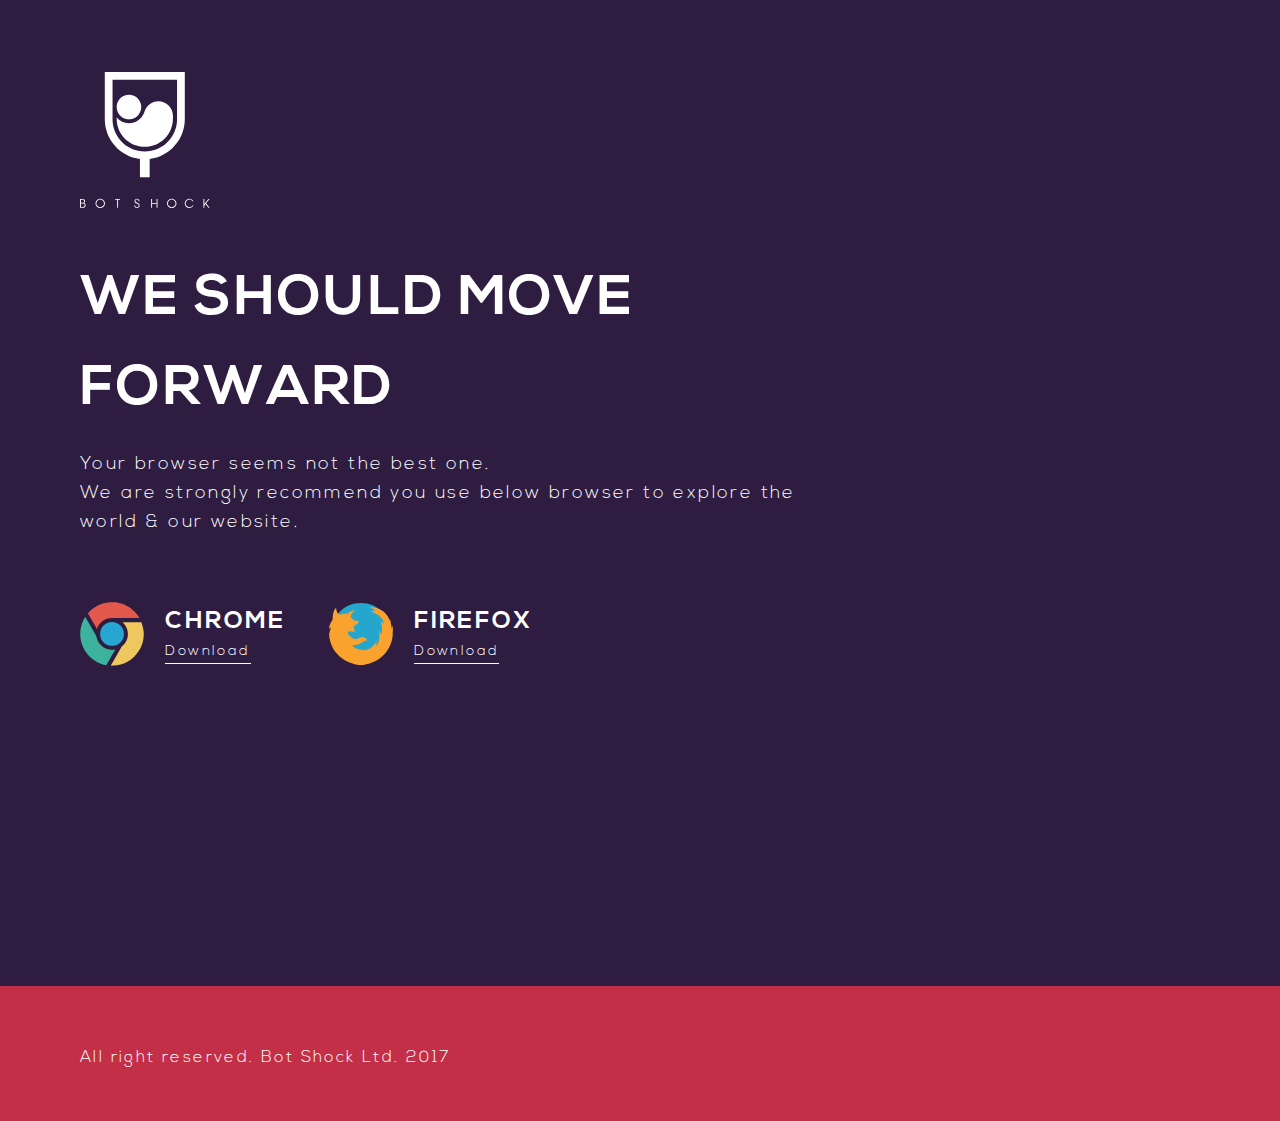
<file: botshock/botshock.digital-camp.com/botshock/index-2.html>
<!DOCTYPE html PUBLIC "-//W3C//DTD XHTML 1.0 Transitional//EN" "http://www.w3.org/TR/xhtml1/DTD/xhtml1-transitional.dtd">
<html xmlns="http://www.w3.org/1999/xhtml" xmlns:fb="http://www.facebook.com/2008/fbml" xml:lang="en_us" lang="en_us">

<!-- Mirrored from botshock.digital-camp.com/botshock/index.php by HTTrack Website Copier/3.x [XR&CO'2014], Fri, 02 Feb 2018 06:44:31 GMT -->
<!-- Added by HTTrack --><meta http-equiv="content-type" content="text/html;charset=utf-8" /><!-- /Added by HTTrack -->
<head>
	<!--meta-->
    <meta http-equiv="Content-Type" content="text/html; charset=utf-8">
    <meta charset="utf-8">
    <meta http-equiv="X-UA-Compatible" content="IE=edge,chrome=1">
    <meta name="viewport" content="user-scalable=no, initial-scale = 1, minimum-scale = 1, maximum-scale = 1, width=device-width">
    <meta name="language" content="en_us" />
		<link href="deal/rss/Hong%2bKong" rel="alternate" title="RSS" type="application/rss+xml" />
	<link rel="apple-touch-icon" sizes="180x180" href="apple-touch-icon.png">
	<link rel="icon" type="image/png" sizes="32x32" href="favicon-32x32.png">
	<link rel="icon" type="image/png" sizes="16x16" href="favicon-16x16.png">
	<link rel="manifest" href="manifest.json">
	<link rel="mask-icon" href="safari-pinned-tab.svg" color="#2f1c41">
	<meta name="theme-color" content="#2f1c41">
		<meta name="keywords" content="botshock, wine, hong kong wine, bottle shop" />
<meta name="description" content="The Bot Shock" />
<link rel="stylesheet" type="text/css" href="assets/c865fc81/deal.side.css" />
<link rel="stylesheet" type="text/css" href="themes/botshock/css/style.css" />
<script type="text/javascript" src="assets/ba0f4d8d/jquery.js"></script>
<script type="text/javascript" src="assets/d26e2751/jquery.scrollTo-min.js"></script>
<script type="text/javascript" src="assets/d26e2751/jquery.uniprogy.js"></script>
<script type="text/javascript" src="assets/d26e2751/jquery.uniprogy.binds.js"></script>
<script type="text/javascript" src="assets/2079752/facebook.js"></script>
<script type="text/javascript" src="../../cdnjs.cloudflare.com/ajax/libs/jquery-easing/1.3/jquery.easing.min.js"></script>
<script type="text/javascript" src="../../cdnjs.cloudflare.com/ajax/libs/modernizr/2.8.3/modernizr.min.js"></script>
<script type="text/javascript" src="../../cdnjs.cloudflare.com/ajax/libs/Chart.js/2.2.0/Chart.min.js"></script>
<script type="text/javascript" src="themes/botshock/js/function.js"></script>
<script type="text/javascript" src="themes/botshock/js/anime.min.js"></script>
<script type="text/javascript" src="themes/botshock/js/jquery.countdown.min.js"></script>
<script type="text/javascript" src="themes/botshock/js/main.js"></script>
<title>Base - Page - Bot Shock - Powered by Couponic</title>
</head>

<body>
	<div class="loading-wrap">
		<div class="loader" title="loading">
			<svg version="1.1" id="loader-1" xmlns="http://www.w3.org/2000/svg" xmlns:xlink="http://www.w3.org/1999/xlink" x="0px" y="0px"
			width="100px" height="100px" viewBox="0 0 50 50" style="enable-background:new 0 0 50 50;" xml:space="preserve">
				<path fill="#000" d="M43.935,25.145c0-10.318-8.364-18.683-18.683-18.683c-10.318,0-18.683,8.365-18.683,18.683h4.068c0-8.071,6.543-14.615,14.615-14.615c8.072,0,14.615,6.543,14.615,14.615H43.935z">
				<animateTransform attributeType="xml"
					attributeName="transform"
					type="rotate"
					from="0 25 25"
					to="360 25 25"
					dur="0.8s"
					repeatCount="indefinite"/>
				</path>
			</svg>
		</div>
	</div>
	<div id="wlt-BaseBrowser" class="worklet">
		<div class="worklet-info notice hide"></div>
	<div class="worklet-content"><header>
    <nav class="navbar--main home browser-header">
        <div class="navbar__wrapper f-container">
            <a class="navbar__logo" href="index-2.html">
            <img id="logo-white" src="themes/botshock/images/logo-white.svg" />
                <svg version="1.1" id="logo-color" xmlns="http://www.w3.org/2000/svg" xmlns:xlink="http://www.w3.org/1999/xlink" x="0px" y="0px" viewBox="0 0 196 40" enable-background="new 0 0 196 40" xml:space="preserve" height="40" width="196" viewBox="0 0 196 40">
                    <g class="brand-name">
                        <path fill="#58595B" d="M48.489,24.684V14.539h2.522h0.255c0.884,0,1.613,0.241,2.181,0.727c0.573,0.48,0.86,1.114,0.86,1.896c0,0.88-0.36,1.585-1.087,2.109c1.105,0.515,1.655,1.361,1.655,2.536c0,0.865-0.303,1.559-0.906,2.09c-0.601,0.525-1.449,0.787-2.545,0.787H51.06H48.489z M49.502,18.903h1.51c1.523,0,2.283-0.58,2.283-1.741c0-0.549-0.209-0.968-0.628-1.262c-0.414-0.298-0.971-0.448-1.668-0.448h-1.497V18.903z M49.502,23.773h1.465h0.313c0.952,0,1.62-0.188,2.003-0.563c0.387-0.373,0.579-0.852,0.579-1.432c0-0.611-0.229-1.092-0.686-1.441c-0.459-0.346-1.157-0.52-2.097-0.52h-0.468h-1.109V23.773z" />
                        <path fill="#58595B" d="M66.117,19.69c0-1.502,0.521-2.764,1.567-3.783c1.05-1.021,2.315-1.529,3.8-1.529c1.449,0,2.707,0.512,3.771,1.535c1.063,1.024,1.597,2.258,1.597,3.7c0,1.418-0.533,2.649-1.597,3.682c-1.063,1.031-2.321,1.549-3.771,1.549c-1.484,0-2.75-0.514-3.8-1.535C66.639,22.283,66.117,21.076,66.117,19.69 M67.13,19.677c0,1.144,0.427,2.137,1.276,2.987c0.851,0.842,1.875,1.264,3.078,1.264c1.195,0,2.22-0.42,3.07-1.258c0.854-0.85,1.28-1.866,1.28-3.057c0-1.19-0.438-2.205-1.319-3.052c-0.88-0.846-1.888-1.268-3.031-1.268c-1.203,0-2.228,0.429-3.078,1.287C67.557,17.435,67.13,18.469,67.13,19.677" />
                        <polygon fill="#58595B" points="88.429,14.539 94.144,14.539 94.144,15.452 91.793,15.452 91.793,24.684 90.779,24.684 90.779,15.452 88.429,15.452 " />
                        <path fill="#58595B" d="M111.213,21.857c0,0.57,0.188,1.057,0.562,1.465c0.378,0.404,0.888,0.605,1.522,0.605c0.553,0,1.034-0.18,1.458-0.535c0.417-0.365,0.625-0.871,0.625-1.51c0-0.451-0.156-0.857-0.47-1.215c-0.308-0.366-0.979-0.694-2-0.984c-1.593-0.447-2.394-1.317-2.394-2.609c0-0.795,0.279-1.443,0.833-1.941c0.556-0.502,1.235-0.754,2.044-0.754c0.803,0,1.462,0.271,1.993,0.813c0.531,0.544,0.794,1.198,0.794,1.964h-1.014c0-0.507-0.179-0.943-0.535-1.31c-0.353-0.369-0.773-0.551-1.271-0.551c-0.562,0-1.004,0.174-1.335,0.524c-0.325,0.353-0.491,0.772-0.491,1.262c0,0.429,0.144,0.782,0.439,1.067c0.301,0.281,0.918,0.549,1.857,0.803c1.71,0.464,2.562,1.446,2.562,2.952c0,0.83-0.3,1.531-0.909,2.098c-0.604,0.564-1.336,0.844-2.188,0.844c-0.901,0-1.642-0.273-2.225-0.826c-0.583-0.551-0.872-1.273-0.872-2.16H111.213z" />
                        <polygon fill="#58595B" points="129.495,14.539 130.509,14.539 130.509,19.009 135.688,19.009 135.688,14.539 136.701,14.539 136.701,24.684 135.688,24.684 135.688,19.925 130.509,19.925 130.509,24.684 129.495,24.684 " />
                        <path fill="#58595B" d="M147.533,19.69c0-1.502,0.523-2.764,1.567-3.783c1.049-1.021,2.316-1.529,3.8-1.529c1.447,0,2.708,0.512,3.772,1.535c1.062,1.024,1.594,2.258,1.594,3.7c0,1.418-0.532,2.649-1.594,3.682c-1.064,1.031-2.325,1.549-3.772,1.549c-1.483,0-2.751-0.514-3.8-1.535C148.057,22.283,147.533,21.076,147.533,19.69 M148.546,19.677c0,1.144,0.424,2.137,1.277,2.987c0.847,0.842,1.877,1.264,3.077,1.264c1.195,0,2.217-0.42,3.07-1.258c0.853-0.85,1.283-1.866,1.283-3.057c0-1.19-0.444-2.205-1.322-3.052c-0.879-0.846-1.888-1.268-3.031-1.268c-1.2,0-2.23,0.429-3.077,1.287C148.97,17.435,148.546,18.469,148.546,19.677" />
                        <path fill="#58595B" d="M176.557,22.07h1.136c-1.179,1.848-2.714,2.775-4.605,2.775c-1.483,0-2.754-0.5-3.806-1.51c-1.048-1.004-1.574-2.221-1.574-3.646c0-1.502,0.52-2.763,1.554-3.783c1.044-1.021,2.299-1.529,3.774-1.529c0.956,0,1.855,0.257,2.688,0.768c0.835,0.512,1.46,1.181,1.864,2.01h-1.135c-0.383-0.557-0.895-1.007-1.528-1.349c-0.635-0.344-1.267-0.513-1.884-0.513c-1.191,0-2.215,0.429-3.058,1.287c-0.839,0.855-1.264,1.888-1.264,3.097c0,1.144,0.436,2.137,1.296,2.987c0.871,0.842,1.896,1.266,3.083,1.266C174.431,23.93,175.583,23.309,176.557,22.07" />
                        <polygon fill="#58595B" points="189.002,24.684 189.002,14.539 190.021,14.539 190.021,20.407 194.704,14.539 196,14.539 191.949,19.532 196,24.684 194.736,24.684 191.316,20.287 190.021,21.908 190.021,24.684 " />
                    </g>
                    <g class="brand-logo">
                        <path fill="#2F1C41" d="M0-0.126v18.05c0,7.805,5.875,14.254,13.436,15.178v7.025h3.723v-7.025c7.561-0.924,13.438-7.373,13.438-15.178v-18.05H0z M27.635,17.923c0,6.805-5.535,12.333-12.337,12.333S2.963,24.729,2.963,17.923V2.835h24.672V17.923z" />
                        <g>
                            <path fill="none" d="M9.248,8.58c-2.595,0-4.708,2.11-4.708,4.708c0,0.565,0.102,1.112,0.287,1.616l8.501,0.72c0.396-0.689,0.626-1.488,0.626-2.336C13.954,10.69,11.843,8.58,9.248,8.58z" />
                            <path fill="#C03046" d="M9.84,17.953c0.025-0.003,0.052-0.007,0.08-0.01c0.094-0.013,0.188-0.028,0.281-0.047c0.004-0.001,0.008-0.002,0.012-0.003c0.09-0.021,0.179-0.042,0.263-0.064c0.025-0.007,0.05-0.014,0.072-0.021c0.073-0.021,0.146-0.045,0.215-0.069c0.022-0.006,0.041-0.012,0.059-0.019c0.182-0.065,0.356-0.142,0.528-0.224c0.016-0.011,0.03-0.019,0.046-0.026c0.076-0.038,0.152-0.081,0.224-0.122c0.012-0.005,0.019-0.01,0.027-0.015c0.166-0.101,0.328-0.21,0.485-0.333c0.006-0.006,0.014-0.011,0.02-0.016c0.233-0.186,0.452-0.392,0.648-0.616c0-0.001,0.001-0.002,0.003-0.004c0.714-0.825,1.151-1.901,1.151-3.077c0-2.598-2.111-4.708-4.706-4.708S4.54,10.69,4.54,13.288c0,0.682,0.148,1.327,0.411,1.915c0.009,0.021,0.018,0.041,0.027,0.061c0.043,0.097,0.091,0.189,0.141,0.281c0.007,0.011,0.014,0.022,0.021,0.037c0.045,0.081,0.097,0.162,0.146,0.243c0.012,0.017,0.022,0.034,0.037,0.054c0.056,0.086,0.116,0.168,0.176,0.252c0.015,0.015,0.027,0.031,0.038,0.047c0.057,0.074,0.117,0.145,0.18,0.215c0.01,0.012,0.021,0.024,0.03,0.036c0.071,0.076,0.143,0.151,0.215,0.225c0.016,0.016,0.035,0.03,0.051,0.046c0.072,0.068,0.144,0.136,0.221,0.198c0.005,0.004,0.009,0.009,0.015,0.014c0.08,0.066,0.164,0.131,0.25,0.19c0.019,0.016,0.037,0.029,0.056,0.042c0.086,0.058,0.173,0.117,0.263,0.172c0.007,0.006,0.015,0.009,0.021,0.013c0.085,0.05,0.171,0.098,0.259,0.142c0.021,0.011,0.043,0.021,0.063,0.034c0.093,0.045,0.188,0.09,0.283,0.129c0.018,0.007,0.033,0.012,0.049,0.02c0.087,0.036,0.176,0.068,0.265,0.097c0.02,0.006,0.038,0.013,0.061,0.02c0.1,0.033,0.2,0.061,0.302,0.086c0.022,0.004,0.044,0.01,0.068,0.015c0.095,0.023,0.19,0.043,0.286,0.059c0.014,0.003,0.027,0.005,0.042,0.007c0.104,0.017,0.212,0.027,0.32,0.041c0.027,0.001,0.052,0.003,0.076,0.005c0.11,0.007,0.222,0.014,0.337,0.014c0.099,0,0.195-0.005,0.291-0.01c0.028-0.003,0.056-0.004,0.086-0.007C9.695,17.968,9.768,17.961,9.84,17.953z" />
                            <path fill="#8A2542" d="M14.913,15.755c-0.956,2.184-3.136,3.713-5.665,3.713c-1.883,0-3.573-0.849-4.708-2.181v0.427c0,5.942,4.818,10.756,10.758,10.756c5.94,0,10.756-4.814,10.756-10.756v-1.019L14.913,15.755z" />
                            <g>
                                <path fill="#8A2542" d="M20.503,11.034c-3.061,0-5.55,2.49-5.55,5.551s2.489,5.552,5.55,5.552s5.551-2.492,5.551-5.552S23.563,11.034,20.503,11.034z" /> </g>
                            <path fill="#8A2542" d="M15.192,14.976c0,0-0.113,0.397-0.279,0.779c-0.163,0.382,0.465,0.304,0.465,0.304s0.361-0.462,0.382-0.492c0.019-0.027,0.158-0.346,0.158-0.346s-0.011-0.289-0.064-0.296C15.797,14.918,15.192,14.976,15.192,14.976z" /> </g>
                    </g>
                </svg>
                <svg version="1.1" id="logo-mobile" xmlns="http://www.w3.org/2000/svg" xmlns:xlink="http://www.w3.org/1999/xlink" x="0px" y="0px" width="300px" height="60px" viewBox="0 0 300 60" enable-background="new 0 0 300 60" xml:space="preserve">
                    <g class="brand-name">
                        <path fill="#FFFFFF" d="M78.315,36.78V22.09h3.654h0.369c1.279,0,2.334,0.352,3.159,1.054c0.83,0.696,1.246,1.611,1.246,2.745
                            c0,1.275-0.526,2.294-1.575,3.055c1.598,0.747,2.397,1.972,2.397,3.672c0,1.25-0.439,2.259-1.314,3.025
                            c-0.871,0.761-2.099,1.14-3.683,1.14h-0.533H78.315z M79.785,28.412h2.185c2.205,0,3.305-0.841,3.305-2.523
                            c0-0.793-0.304-1.401-0.906-1.827c-0.601-0.432-1.406-0.647-2.418-0.647h-2.165V28.412z M79.785,35.457h2.117h0.454
                            c1.379,0,2.345-0.271,2.9-0.813c0.56-0.541,0.839-1.229,0.839-2.067c0-0.888-0.331-1.586-0.994-2.088
                            c-0.663-0.504-1.677-0.754-3.035-0.754h-0.678h-1.604V35.457z" />
                        <path fill="#FFFFFF" d="M103.838,29.551c0-2.177,0.758-4.004,2.271-5.479c1.521-1.477,3.354-2.215,5.5-2.215
                            c2.1,0,3.921,0.743,5.461,2.223c1.54,1.483,2.31,3.268,2.31,5.356c0,2.056-0.77,3.833-2.31,5.334
                            c-1.54,1.496-3.361,2.243-5.461,2.243c-2.146,0-3.979-0.741-5.5-2.224C104.596,33.302,103.838,31.556,103.838,29.551
                            M105.308,29.532c0,1.656,0.615,3.097,1.845,4.32c1.231,1.224,2.717,1.836,4.457,1.836c1.733,0,3.215-0.608,4.446-1.826
                            c1.236-1.225,1.855-2.699,1.855-4.426c0-1.722-0.637-3.193-1.914-4.418c-1.27-1.224-2.732-1.836-4.388-1.836
                            c-1.74,0-3.226,0.622-4.457,1.864C105.923,26.285,105.308,27.78,105.308,29.532" />
                        <polygon fill="#FFFFFF" points="136.143,22.09 144.415,22.09 144.415,23.414 141.014,23.414 141.014,36.78 139.544,36.78 
                              139.544,23.414 136.143,23.414     " />
                        <path fill="#FFFFFF" d="M169.13,32.683c0,0.826,0.271,1.534,0.813,2.127c0.547,0.586,1.281,0.879,2.203,0.879
                            c0.799,0,1.501-0.261,2.107-0.782c0.605-0.528,0.908-1.257,0.908-2.185c0-0.65-0.227-1.236-0.676-1.76
                            c-0.451-0.528-1.418-1.001-2.9-1.42c-2.308-0.65-3.461-1.911-3.461-3.779c0-1.153,0.4-2.091,1.2-2.812
                            c0.804-0.729,1.794-1.093,2.966-1.093c1.155,0,2.113,0.393,2.881,1.18c0.768,0.786,1.15,1.732,1.15,2.841h-1.47
                            c0-0.735-0.259-1.365-0.773-1.895c-0.51-0.534-1.12-0.802-1.836-0.802c-0.813,0-1.456,0.256-1.934,0.763
                            c-0.477,0.51-0.716,1.118-0.716,1.827c0,0.618,0.215,1.133,0.64,1.546c0.431,0.406,1.327,0.793,2.686,1.16
                            c2.475,0.671,3.712,2.094,3.712,4.271c0,1.206-0.438,2.217-1.313,3.036c-0.877,0.818-1.934,1.228-3.171,1.228
                            c-1.302,0-2.373-0.4-3.218-1.199c-0.844-0.798-1.268-1.843-1.268-3.132H169.13z" />
                        <polygon fill="#FFFFFF" points="195.595,22.09 197.064,22.09 197.064,28.565 204.564,28.565 204.564,22.09 206.033,22.09 
                            206.033,36.78 204.564,36.78 204.564,29.89 197.064,29.89 197.064,36.78 195.595,36.78     " />
                        <path fill="#FFFFFF" d="M221.712,29.551c0-2.177,0.757-4.004,2.271-5.479c1.522-1.477,3.354-2.215,5.5-2.215
                            c2.1,0,3.921,0.743,5.46,2.223c1.541,1.483,2.31,3.268,2.31,5.356c0,2.056-0.769,3.833-2.31,5.334
                            c-1.539,1.496-3.36,2.243-5.46,2.243c-2.146,0-3.978-0.741-5.5-2.224C222.469,33.302,221.712,31.556,221.712,29.551
                            M223.181,29.532c0,1.656,0.616,3.097,1.847,4.32s2.716,1.836,4.456,1.836c1.732,0,3.214-0.608,4.445-1.826
                            c1.238-1.225,1.856-2.699,1.856-4.426c0-1.722-0.638-3.193-1.914-4.418c-1.27-1.224-2.732-1.836-4.388-1.836
                            c-1.74,0-3.226,0.622-4.456,1.864C223.797,26.285,223.181,27.78,223.181,29.532" />
                        <path fill="#FFFFFF" d="M263.737,32.992h1.644c-1.707,2.681-3.931,4.022-6.668,4.022c-2.153,0-3.99-0.73-5.51-2.186
                            c-1.521-1.456-2.28-3.215-2.28-5.277c0-2.178,0.75-4.004,2.251-5.48c1.508-1.476,3.328-2.214,5.461-2.214
                            c1.385,0,2.685,0.371,3.895,1.112c1.211,0.741,2.11,1.71,2.696,2.909h-1.642c-0.555-0.805-1.293-1.456-2.214-1.952
                            s-1.831-0.744-2.725-0.744c-1.728,0-3.203,0.622-4.428,1.864c-1.219,1.239-1.826,2.732-1.826,4.485
                            c0,1.656,0.624,3.097,1.875,4.321c1.257,1.223,2.744,1.836,4.465,1.836C260.659,35.689,262.327,34.79,263.737,32.992" />
                        <polygon fill="#FFFFFF" points="281.756,36.78 281.756,22.09 283.226,22.09 283.226,30.587 290.011,22.09 291.885,22.09 
                            286.019,29.32 291.885,36.78 290.059,36.78 285.1,30.411 283.226,32.76 283.226,36.78  " />

                    </g>
                    <g class="brand-logo">
                        <path fill="#FFFFFF" d="M8.115,0.862v26.129c0,11.299,8.507,20.644,19.452,21.979v10.168h5.392V48.97
            c10.945-1.335,19.452-10.68,19.452-21.979V0.862H8.115z M48.122,26.991c0,9.849-8.011,17.86-17.859,17.86
            c-9.848,0-17.859-8.012-17.859-17.86V5.149h35.719V26.991z" />
                        <g>
                            <path fill="#FFFFFF" d="M21.503,13.465c-3.757,0-6.813,3.057-6.813,6.814c0,0.822,0.146,1.612,0.415,2.343l12.307,1.039
                c0.574-0.998,0.904-2.152,0.904-3.382C28.316,16.521,25.26,13.465,21.503,13.465z" />
                            <path fill="#FFFFFF" d="M22.36,27.035c0.038-0.004,0.077-0.01,0.115-0.015c0.136-0.02,0.273-0.042,0.407-0.07
                c0.006-0.001,0.011-0.002,0.018-0.003c0.129-0.028,0.257-0.06,0.383-0.094c0.034-0.009,0.069-0.019,0.104-0.029
                c0.104-0.03,0.209-0.063,0.313-0.099c0.028-0.009,0.057-0.019,0.083-0.028c0.264-0.093,0.516-0.203,0.763-0.325
                c0.023-0.013,0.046-0.023,0.067-0.035c0.11-0.057,0.22-0.116,0.327-0.179c0.013-0.007,0.023-0.014,0.035-0.021
                c0.245-0.146,0.478-0.305,0.703-0.479c0.009-0.009,0.021-0.017,0.029-0.023c0.341-0.268,0.654-0.567,0.938-0.895
                c0-0.001,0.001-0.003,0.004-0.005c1.035-1.193,1.667-2.753,1.667-4.455c0-3.758-3.057-6.814-6.813-6.814
                s-6.813,3.057-6.813,6.814c0,0.985,0.213,1.925,0.591,2.772c0.014,0.029,0.027,0.06,0.041,0.09
                c0.064,0.139,0.133,0.273,0.205,0.407c0.009,0.016,0.019,0.033,0.029,0.051c0.066,0.12,0.14,0.237,0.213,0.354
                c0.018,0.025,0.032,0.051,0.05,0.076c0.083,0.125,0.17,0.247,0.259,0.367c0.018,0.022,0.036,0.043,0.053,0.067
                c0.084,0.105,0.17,0.21,0.26,0.312c0.015,0.017,0.03,0.036,0.045,0.053c0.102,0.11,0.204,0.218,0.313,0.322
                c0.023,0.023,0.047,0.046,0.071,0.069c0.104,0.098,0.21,0.194,0.32,0.287c0.009,0.007,0.014,0.014,0.023,0.021
                c0.115,0.095,0.235,0.187,0.358,0.275c0.028,0.019,0.056,0.039,0.084,0.06c0.124,0.086,0.249,0.17,0.38,0.248
                c0.01,0.008,0.02,0.012,0.032,0.019c0.122,0.073,0.245,0.142,0.372,0.207c0.03,0.016,0.061,0.031,0.09,0.046
                c0.135,0.067,0.271,0.131,0.41,0.188c0.024,0.01,0.049,0.018,0.072,0.028c0.125,0.051,0.253,0.098,0.382,0.141
                c0.028,0.009,0.057,0.02,0.086,0.029c0.144,0.045,0.291,0.086,0.438,0.123c0.033,0.007,0.065,0.015,0.099,0.022
                c0.137,0.031,0.274,0.06,0.413,0.083c0.021,0.004,0.041,0.008,0.063,0.011c0.152,0.024,0.309,0.041,0.466,0.057
                c0.036,0.002,0.073,0.004,0.109,0.008c0.162,0.011,0.322,0.02,0.486,0.02c0.142,0,0.282-0.007,0.421-0.015
                c0.042-0.003,0.083-0.006,0.124-0.01C22.152,27.059,22.257,27.049,22.36,27.035z" />
                            <path fill="#FFFFFF" d="M29.705,23.855c-1.384,3.159-4.538,5.374-8.202,5.374c-2.726,0-5.171-1.229-6.813-3.156v0.615
                c0,8.602,6.973,15.574,15.572,15.574c8.602,0,15.574-6.973,15.574-15.574v-1.473L29.705,23.855z" />
                            <g>
                                <path fill="#FFFFFF" d="M37.8,17.018c-4.431,0-8.035,3.604-8.035,8.035c0,4.432,3.604,8.038,8.035,8.038
                    s8.037-3.606,8.037-8.038C45.837,20.622,42.23,17.018,37.8,17.018z" />
                            </g>
                            <path fill="#FFFFFF" d="M30.108,22.725c0,0-0.164,0.577-0.402,1.131c-0.236,0.552,0.671,0.435,0.671,0.435
                s0.527-0.668,0.554-0.708c0.027-0.041,0.231-0.504,0.231-0.504s-0.015-0.418-0.097-0.429
                C30.985,22.639,30.108,22.725,30.108,22.725z" />
                        </g>
                    </g>
                </svg>
            </a>
        </div>
    </nav>
</header>
<div class="main broswer">
    <div class="container-fluid">
        <section class="hero">
            <div class="f-container">
                <div class="col-md-8 col-sm-12">
                    <br>
                    <br>
                    <h1>WE SHOULD MOVE FORWARD</h1>
                    <br>
                    <h5 class="text-lighter">Your browser seems not the best one.<br>
                    We are strongly recommend you use below browser to explore the world & our website.</h5>

                    <div class="col-md-4 brsower__icon">
                        <div class="inline-block">
                            <svg version="1.1" id="Layer_1" xmlns="http://www.w3.org/2000/svg" xmlns:xlink="http://www.w3.org/1999/xlink" x="0px" y="0px" width="64px" height="64px" viewBox="0 0 64 64" enable-background="new 0 0 64 64" xml:space="preserve">
                                <g>
                                    <path fill="#27A6D1" d="M20.091,31.932c0,6.582,5.339,11.916,11.916,11.916c6.579,0,11.914-5.331,11.914-11.916c0-6.576-5.333-11.914-11.914-11.914C25.43,20.019,20.091,25.356,20.091,31.932z" />
                                    <path fill="#3DB39E" d="M32.007,47.822c-8.039,0-14.666-5.974-15.722-13.727L5.333,15.105L5.32,15.078l-1.225,1.769c-0.301,0.555-0.595,1.117-0.866,1.69l-0.585,1.37c-0.195,0.474-0.387,0.952-0.561,1.44c-0.194,0.542-0.363,1.09-0.524,1.641l-0.354,1.265c-0.147,0.59-0.271,1.179-0.385,1.773l-0.215,1.252c-0.087,0.582-0.154,1.16-0.207,1.738L0.297,30.4c-0.026,0.529-0.036,1.055-0.036,1.583s0.006,1.057,0.036,1.583L0.4,34.95c0.054,0.577,0.123,1.159,0.207,1.736l0.215,1.253c0.115,0.595,0.237,1.185,0.385,1.773l0.354,1.266c0.163,0.547,0.33,1.098,0.524,1.64c0.173,0.485,0.368,0.962,0.561,1.44c0.191,0.457,0.372,0.916,0.585,1.368c0.271,0.574,0.564,1.132,0.869,1.691l0.395,0.777l0.183,0.284c0.35,0.597,0.733,1.168,1.124,1.737l0.623,0.928c0.376,0.513,0.787,1,1.198,1.493l0.823,0.984c0.357,0.393,0.741,0.765,1.118,1.141c0.377,0.379,0.749,0.768,1.142,1.119l0.985,0.827c0.492,0.407,0.981,0.817,1.494,1.195l0.919,0.627c0.571,0.391,1.146,0.776,1.738,1.124l0.283,0.183l0.774,0.396c0.556,0.303,1.115,0.602,1.689,0.87l0.166,0.085l0.804,0.328c2.148,0.917,4.393,1.564,6.68,1.991l9.065-15.72C34.236,47.701,33.137,47.822,32.007,47.822z" />
                                    <path fill="#EEC75E" d="M63.673,29.769l-0.042-0.524c-0.225-2.653-1.314-6.494-2.22-9.071H42.658c3.208,2.906,5.234,7.089,5.234,11.759c0,5.041-2.353,9.523-6.007,12.433l-11.17,19.372c3.929,0,9.216-0.708,13.021-2.229l0.129-0.042l0.203-0.086c1.297-0.538,2.58-1.128,3.829-1.85c1.117-0.644,2.164-1.367,3.175-2.122l0.059-0.045c0.972-0.737,1.884-1.521,2.754-2.348l0.134-0.116l0.439-0.447c1.922-1.925,3.573-4.049,4.92-6.342l0.152-0.224l0.275-0.558c0.434-0.788,0.834-1.592,1.199-2.409l0.469-1.103c0.311-0.776,0.58-1.563,0.828-2.359l0.328-1.024c0.305-1.106,0.553-2.222,0.736-3.353l0.078-0.643c0.138-0.969,0.234-1.945,0.284-2.93l0.017-0.788C63.762,31.741,63.741,30.753,63.673,29.769z" />
                                    <path fill="#E2584C" d="M32.009,16.046h27.503c-0.665-1.15-1.41-2.226-2.192-3.262l-0.256-0.317c-0.704-0.908-1.447-1.771-2.234-2.58l-0.532-0.546c-0.863-0.85-1.759-1.656-2.698-2.393l-0.207-0.174c-1.046-0.807-2.143-1.531-3.272-2.195l-0.227-0.151l-0.859-0.446c-0.497-0.269-0.991-0.537-1.502-0.776c-0.49-0.229-0.984-0.432-1.479-0.636l-1.245-0.497c-0.601-0.216-1.209-0.399-1.818-0.585l-1.013-0.294c-0.664-0.171-1.332-0.305-2-0.435L37.031,0.57c-0.652-0.105-1.303-0.17-1.957-0.232l-1.069-0.109c-0.561-0.035-1.119-0.031-1.682-0.04l-1.379-0.007L29.872,0.26C27.5,0.418,25.13,0.842,22.8,1.547l-0.482,0.131c-0.59,0.189-1.172,0.422-1.756,0.651l-1.119,0.442c-0.48,0.205-0.956,0.446-1.434,0.682c-0.46,0.226-0.923,0.454-1.375,0.707l-0.516,0.263l-0.762,0.493c-0.452,0.278-0.898,0.562-1.337,0.863c-0.429,0.301-0.852,0.606-1.266,0.92l-1.092,0.872c-0.451,0.377-0.89,0.76-1.317,1.158l-0.81,0.79c-0.471,0.472-0.932,0.954-1.366,1.45l-0.296,0.356l9.038,15.679C18.986,20.647,24.957,16.046,32.009,16.046z" />
                                </g>
                            </svg>
                        </div>
                        <div class="inline-block">
                            <h4>CHROME</h4>
                            <a href="https://www.google.com/chrome/browser/desktop/index.html" target="_blank">
                                <h6 class="text-lighter">Download</h6>
                            </a>
                        </div>
                    </div>
                    <div class="col-md-4 brsower__icon">
                        <div class="inline-block">
                            <svg version="1.1" id="Layer_1" xmlns="http://www.w3.org/2000/svg" xmlns:xlink="http://www.w3.org/1999/xlink" x="0px" y="0px" width="64px" height="64px" viewBox="0 0 64 64" enable-background="new 0 0 64 64" xml:space="preserve">
                                <g>
                                    <path fill="#25A6CC" d="M31.903,0.903c16.55,0,29.91,13.36,29.91,29.91s-13.36,29.909-29.91,29.909S1.993,47.363,1.993,30.813S15.354,0.903,31.903,0.903L31.903,0.903z M31.903,0.903" />
                                    <path fill="#FAA22E" d="M37.088,62.318c15.153-2.593,26.719-15.554,26.719-31.506l-0.198,0.398c0.398-2.99,0.398-5.782-0.2-7.975c-0.199,1.795-0.399,2.791-0.797,3.19c0-0.2,0-1.995-0.599-4.388c-0.199-1.794-0.598-3.589-1.196-5.185c0.199,0.798,0.199,1.396,0.199,1.995c-2.393-6.182-7.977-13.958-22.133-13.759c0,0,4.985,0.598,7.179,3.987c0,0-2.394-0.598-4.188,0.399c2.193,0.798,4.188,1.795,5.782,2.791h0.2c0.398,0.199,0.797,0.598,1.196,0.798c2.991,2.194,5.782,5.184,5.583,8.973c-0.798-1.196-1.596-1.994-2.792-2.193c1.396,5.384,1.396,9.771,0.398,13.16c-0.796-2.393-1.396-3.589-1.993-4.187c0.797,7.178-0.2,12.361-3.39,15.752c0.599-1.995,0.797-3.788,0.797-5.185c-3.787,5.583-7.976,8.573-12.761,8.773c-1.794,0-3.59-0.2-5.384-0.798c-2.394-0.798-4.587-2.193-6.58-4.187c2.991,0.198,5.981-0.2,8.375-1.596l3.987-2.593c0.599-0.199,0.997-0.199,1.596,0c0.996-0.199,1.396-0.598,0.996-1.595c-0.398-0.598-1.195-1.196-2.193-1.794c-1.993-0.997-4.187-0.798-6.38,0.598c-2.194,1.196-4.188,1.196-6.182-0.199c-1.196-0.798-2.593-1.994-3.788-3.589l-0.399-0.798c-0.199,1.795,0,3.789,0.798,6.58c-0.798-2.592-0.998-4.785-0.798-6.58c0-1.396,0.598-2.393,1.795-2.393h-0.399h0.598c1.396,0.199,2.792,0.399,4.588,0.997c0.198-1.595,0-3.39-1.197-5.184c1.595-1.596,2.991-2.593,4.188-3.191c0.599-0.199,0.798-0.797,0.997-1.396c0.398-0.797,0.199-1.196-0.199-1.595c-1.196,0-2.194,0-3.39-0.2c-0.398-0.199-0.998-0.598-1.795-1.195l-1.794-1.795l-0.598-0.398l-0.2-0.2l0.2-0.199c0.198-1.396,0.598-2.593,1.195-3.589l0.199-0.199c0.599-0.998,1.794-1.995,3.39-3.19c-3.19,0.397-5.981,1.794-8.574,4.188c-1.994-0.598-4.585-0.399-7.378,0.798l-0.398,0.198l0.398-0.198c-1.795-0.798-2.99-3.191-3.589-7.179c-2.393,2.193-3.39,6.381-3.39,12.163L2.991,18.85l-0.2,0.198c-0.398,0.6-0.797,1.397-1.396,2.394C0.599,23.036,0.2,24.233,0.2,25.429v1.196l1.793-1.396c-0.598,1.795-1.195,3.59-1.396,5.384v0.798L0,30.813c0,6.779,2.193,13.159,5.782,18.344l0.199,0.2l0.2,0.198c2.591,3.589,5.981,6.581,9.97,8.974c2.791,1.596,5.782,2.791,8.973,3.589l0.598,0.2c0.6,0.198,1.396,0.198,1.995,0.398c0.598,0,0.996,0.199,1.595,0.199h4.785c0.798,0,1.596-0.199,2.393-0.199C36.489,62.318,37.088,62.318,37.088,62.318L37.088,62.318z M57.228,23.436v0.199V23.436z M57.228,23.436" />
                                    <rect y="0.821" fill="none" width="64" height="62.357" />
                                </g>
                            </svg>
                        </div>
                        <div class="inline-block">
                            <h4>FIREFOX</h4>
                            <a href="https://www.mozilla.org/en-US/firefox/new/" target="_blank">
                                <h6 class="text-lighter">Download</h6>
                            </a>
                        </div>
                    </div>
                </div>
            </div>
        </section>
    </div>
</div>
<footer class="global-footer">
    <div class="inner">
        <div class="col-sm-12">
            <p>All right reserved. Bot Shock Ltd. 2017</p>
        </div>
        <div class="clearfix"></div>
    </div>
</footer></div>
</div>

		<!--pop up sign in  -->
    <div class="modal-frame">
        <div class="modal">
            <div class="modal-inset">
                <div class="button"><i class="icon-close close"></i></div>
                <div class="modal-body">
                    <h2>MEMBER SIGN IN</h2>
                    <div class="flex-grid-h">
                        <div class="flex-equal-height">
                            <div class="flex-equal-height-card text-left">
                                <h3>SIGN IN</h3>
                                <form action="http://botshock.digital-camp.com/botshock/user/login" method="post" id="uForm_UserLogin">
						            <input type="hidden" value="1" name="yform_uForm_UserLogin" id="yform_uForm_UserLogin">
						            <div class="form-group row">
	                                    <label for="inputEmail3" class="col-sm-5 col-form-label">Email</label>
	                                    <div class="col-sm-7">
	                                        <input type="email" class="form-control" value="" id="MUserLoginForm_email" name="MUserLoginForm[email]" required>
	                                    </div>
	                                </div>
	                                <div class="form-group row">
	                                    <label for="inputPassword3" class="col-sm-5 col-form-label">Password</label>
	                                    <div class="col-sm-7">
	                                        <input type="password" class="form-control" id="MUserLoginForm_password" name="MUserLoginForm[password]" required>
	                                    </div>
	                                </div>
	                                <div class="form-group row">
	                                    <div class="col-sm-5">
	                                    </div>
	                                    <div class="col-sm-7 flex-space">
	                                        <label class="custom-control custom-checkbox">
	                                            <input type="checkbox" class="custom-control-input" id="MUserLoginForm_rememberMe" name="MUserLoginForm[rememberMe]">
	                                            <span class="custom-control-indicator"></span>
	                                            <span class="custom-control-description">Remember me</span>
	                                        </label>
	                                        <a href="user/restore.html" class="text-right">
	                                            <p>Forgot password?</p>
	                                        </a>
	                                    </div>
	                                </div>
	                                <div class="form-group row flex-space">
	                                    <button type='submit' class="btn-login flex-2 flex-space">
	                                        <p>LOGIN</p>
	                                    </button>
	                                    <span class="flex-1">OR</span>
	                                    <a onclick="FB.login()" class="btn-facebook flex-2 flex-space">
	                                    	<p>FACEBOOK LOGIN</p>
	                                    </a>
	                                </div>
	                            </form>
                            </div>
                            <div class="flex-equal-height-card text-left">
                                <h3>SIGN UP</h3>
                                
                                <form id="emailValidationPopup" action="http://botshock.digital-camp.com/botshock/user/signup" name="/botshock/user/EmailValidate" method="post">	                         
			     					<div class="form-group row">
										<p>Sign up with your email address</p>
	                                </div>
	                                <div id="signupPopupError"></div>
	                                <div class="form-group row">
	                                    <label for="inputEmail3" class="col-sm-5 col-form-label">Email</label>
	                                    <div class="col-sm-7">
	                                        <input type="email" class="form-control" placeholder="name@yahoo.com.hk" name="emailSignUp" id="MUserSignupForm_email" required>
	                                    </div>
	                                </div>   
									<div class="form-group row">
										<p>   </p>
									</div>                       
	                                <div class="form-group row flex-space ">
	                                    <button id="signupPopup"  class="btn-signup flex-1">
	                                        <p>SIGN UP</p>
	                                    </button>
	                                </div>
	                            </form>
                            </div>
                        </div>
                    </div>
                </div>
            </div>
        </div>
    </div>
    <div class="modal-overlay"></div>
	
<!-- page -->
	
<script type="text/javascript" src="themes/botshock/js/page.js"></script>
<script type="text/javascript">
/*<![CDATA[*/
jQuery(function($) {
$.uniprogy.uFacebook({"appId":"369278100156681","loginUrl":"\/botshock\/social\/facebook\/login","flag":0,"language":"en_US","isGuest":true});
});
/*]]>*/
</script>
</body>

<!-- Mirrored from botshock.digital-camp.com/botshock/index.php by HTTrack Website Copier/3.x [XR&CO'2014], Fri, 02 Feb 2018 06:44:31 GMT -->
</html>
</file>
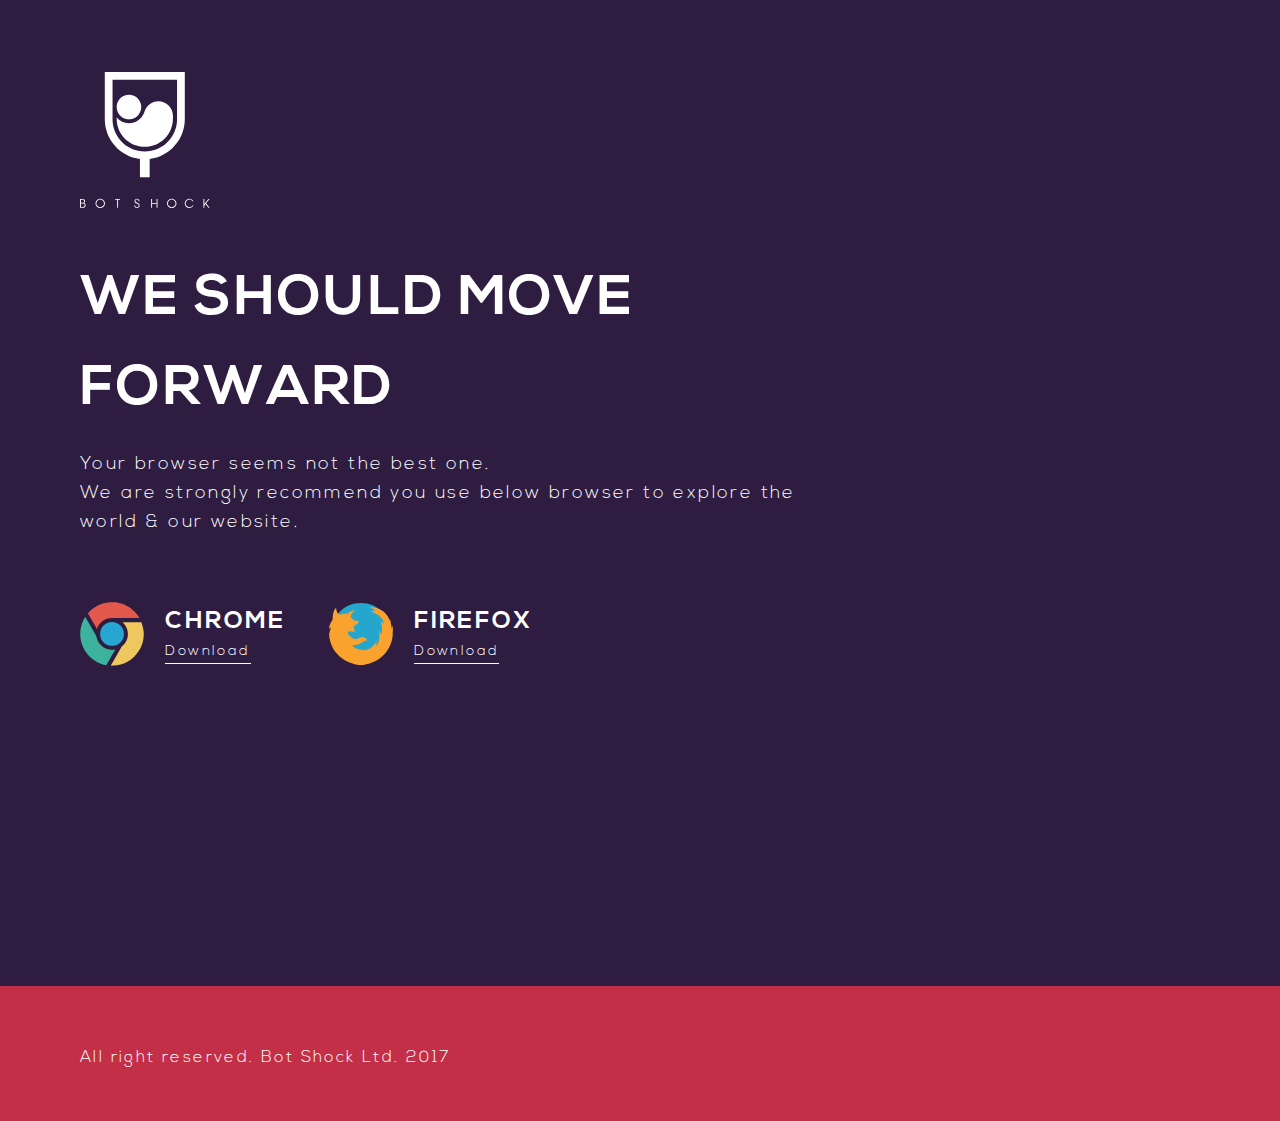
<file: botshock/botshock.digital-camp.com/botshock/user/restore.html>
<!DOCTYPE html PUBLIC "-//W3C//DTD XHTML 1.0 Transitional//EN" "http://www.w3.org/TR/xhtml1/DTD/xhtml1-transitional.dtd">
<html xmlns="http://www.w3.org/1999/xhtml" xmlns:fb="http://www.facebook.com/2008/fbml" xml:lang="en_us" lang="en_us">

<!-- Mirrored from botshock.digital-camp.com/botshock/user/restore by HTTrack Website Copier/3.x [XR&CO'2014], Fri, 02 Feb 2018 06:44:31 GMT -->
<!-- Added by HTTrack --><meta http-equiv="content-type" content="text/html;charset=utf-8" /><!-- /Added by HTTrack -->
<head>
	<!--meta-->
    <meta http-equiv="Content-Type" content="text/html; charset=utf-8">
    <meta charset="utf-8">
    <meta http-equiv="X-UA-Compatible" content="IE=edge,chrome=1">
    <meta name="viewport" content="user-scalable=no, initial-scale = 1, minimum-scale = 1, maximum-scale = 1, width=device-width">
    <meta name="language" content="en_us" />
		<link href="../deal/rss/Hong%2bKong" rel="alternate" title="RSS" type="application/rss+xml" />
	<link rel="apple-touch-icon" sizes="180x180" href="../apple-touch-icon.png">
	<link rel="icon" type="image/png" sizes="32x32" href="../favicon-32x32.png">
	<link rel="icon" type="image/png" sizes="16x16" href="../favicon-16x16.png">
	<link rel="manifest" href="../manifest.json">
	<link rel="mask-icon" href="../safari-pinned-tab.svg" color="#2f1c41">
	<meta name="theme-color" content="#2f1c41">
		<meta name="keywords" content="botshock, wine, hong kong wine, bottle shop" />
<meta name="description" content="The Bot Shock" />
<link rel="stylesheet" type="text/css" href="../themes/botshock/css/style.css" />
<script type="text/javascript" src="../assets/ba0f4d8d/jquery.js"></script>
<script type="text/javascript" src="../assets/d26e2751/jquery.scrollTo-min.js"></script>
<script type="text/javascript" src="../assets/d26e2751/jquery.uniprogy.js"></script>
<script type="text/javascript" src="../assets/d26e2751/jquery.uniprogy.binds.js"></script>
<script type="text/javascript" src="../assets/2079752/facebook.js"></script>
<script type="text/javascript" src="../../../cdnjs.cloudflare.com/ajax/libs/jquery-easing/1.3/jquery.easing.min.js"></script>
<script type="text/javascript" src="../../../cdnjs.cloudflare.com/ajax/libs/modernizr/2.8.3/modernizr.min.js"></script>
<script type="text/javascript" src="../../../cdnjs.cloudflare.com/ajax/libs/Chart.js/2.2.0/Chart.min.js"></script>
<script type="text/javascript" src="../themes/botshock/js/function.js"></script>
<script type="text/javascript" src="../themes/botshock/js/anime.min.js"></script>
<script type="text/javascript" src="../themes/botshock/js/jquery.countdown.min.js"></script>
<script type="text/javascript" src="../themes/botshock/js/main.js"></script>
<title>Restore Your Password - Bot Shock - Powered by Couponic</title>
</head>

<body>
	<div class="loading-wrap">
		<div class="loader" title="loading">
			<svg version="1.1" id="loader-1" xmlns="http://www.w3.org/2000/svg" xmlns:xlink="http://www.w3.org/1999/xlink" x="0px" y="0px"
			width="100px" height="100px" viewBox="0 0 50 50" style="enable-background:new 0 0 50 50;" xml:space="preserve">
				<path fill="#000" d="M43.935,25.145c0-10.318-8.364-18.683-18.683-18.683c-10.318,0-18.683,8.365-18.683,18.683h4.068c0-8.071,6.543-14.615,14.615-14.615c8.072,0,14.615,6.543,14.615,14.615H43.935z">
				<animateTransform attributeType="xml"
					attributeName="transform"
					type="rotate"
					from="0 25 25"
					to="360 25 25"
					dur="0.8s"
					repeatCount="indefinite"/>
				</path>
			</svg>
		</div>
	</div>
	<div id="wlt-BaseBrowser" class="worklet">
		<div class="worklet-info notice hide"></div>
	<div class="worklet-content"><header>
    <nav class="navbar--main home browser-header">
        <div class="navbar__wrapper f-container">
            <a class="navbar__logo" href="index.html">
            <img id="logo-white" src="../themes/botshock/images/logo-white.svg" />
                <svg version="1.1" id="logo-color" xmlns="http://www.w3.org/2000/svg" xmlns:xlink="http://www.w3.org/1999/xlink" x="0px" y="0px" viewBox="0 0 196 40" enable-background="new 0 0 196 40" xml:space="preserve" height="40" width="196" viewBox="0 0 196 40">
                    <g class="brand-name">
                        <path fill="#58595B" d="M48.489,24.684V14.539h2.522h0.255c0.884,0,1.613,0.241,2.181,0.727c0.573,0.48,0.86,1.114,0.86,1.896c0,0.88-0.36,1.585-1.087,2.109c1.105,0.515,1.655,1.361,1.655,2.536c0,0.865-0.303,1.559-0.906,2.09c-0.601,0.525-1.449,0.787-2.545,0.787H51.06H48.489z M49.502,18.903h1.51c1.523,0,2.283-0.58,2.283-1.741c0-0.549-0.209-0.968-0.628-1.262c-0.414-0.298-0.971-0.448-1.668-0.448h-1.497V18.903z M49.502,23.773h1.465h0.313c0.952,0,1.62-0.188,2.003-0.563c0.387-0.373,0.579-0.852,0.579-1.432c0-0.611-0.229-1.092-0.686-1.441c-0.459-0.346-1.157-0.52-2.097-0.52h-0.468h-1.109V23.773z" />
                        <path fill="#58595B" d="M66.117,19.69c0-1.502,0.521-2.764,1.567-3.783c1.05-1.021,2.315-1.529,3.8-1.529c1.449,0,2.707,0.512,3.771,1.535c1.063,1.024,1.597,2.258,1.597,3.7c0,1.418-0.533,2.649-1.597,3.682c-1.063,1.031-2.321,1.549-3.771,1.549c-1.484,0-2.75-0.514-3.8-1.535C66.639,22.283,66.117,21.076,66.117,19.69 M67.13,19.677c0,1.144,0.427,2.137,1.276,2.987c0.851,0.842,1.875,1.264,3.078,1.264c1.195,0,2.22-0.42,3.07-1.258c0.854-0.85,1.28-1.866,1.28-3.057c0-1.19-0.438-2.205-1.319-3.052c-0.88-0.846-1.888-1.268-3.031-1.268c-1.203,0-2.228,0.429-3.078,1.287C67.557,17.435,67.13,18.469,67.13,19.677" />
                        <polygon fill="#58595B" points="88.429,14.539 94.144,14.539 94.144,15.452 91.793,15.452 91.793,24.684 90.779,24.684 90.779,15.452 88.429,15.452 " />
                        <path fill="#58595B" d="M111.213,21.857c0,0.57,0.188,1.057,0.562,1.465c0.378,0.404,0.888,0.605,1.522,0.605c0.553,0,1.034-0.18,1.458-0.535c0.417-0.365,0.625-0.871,0.625-1.51c0-0.451-0.156-0.857-0.47-1.215c-0.308-0.366-0.979-0.694-2-0.984c-1.593-0.447-2.394-1.317-2.394-2.609c0-0.795,0.279-1.443,0.833-1.941c0.556-0.502,1.235-0.754,2.044-0.754c0.803,0,1.462,0.271,1.993,0.813c0.531,0.544,0.794,1.198,0.794,1.964h-1.014c0-0.507-0.179-0.943-0.535-1.31c-0.353-0.369-0.773-0.551-1.271-0.551c-0.562,0-1.004,0.174-1.335,0.524c-0.325,0.353-0.491,0.772-0.491,1.262c0,0.429,0.144,0.782,0.439,1.067c0.301,0.281,0.918,0.549,1.857,0.803c1.71,0.464,2.562,1.446,2.562,2.952c0,0.83-0.3,1.531-0.909,2.098c-0.604,0.564-1.336,0.844-2.188,0.844c-0.901,0-1.642-0.273-2.225-0.826c-0.583-0.551-0.872-1.273-0.872-2.16H111.213z" />
                        <polygon fill="#58595B" points="129.495,14.539 130.509,14.539 130.509,19.009 135.688,19.009 135.688,14.539 136.701,14.539 136.701,24.684 135.688,24.684 135.688,19.925 130.509,19.925 130.509,24.684 129.495,24.684 " />
                        <path fill="#58595B" d="M147.533,19.69c0-1.502,0.523-2.764,1.567-3.783c1.049-1.021,2.316-1.529,3.8-1.529c1.447,0,2.708,0.512,3.772,1.535c1.062,1.024,1.594,2.258,1.594,3.7c0,1.418-0.532,2.649-1.594,3.682c-1.064,1.031-2.325,1.549-3.772,1.549c-1.483,0-2.751-0.514-3.8-1.535C148.057,22.283,147.533,21.076,147.533,19.69 M148.546,19.677c0,1.144,0.424,2.137,1.277,2.987c0.847,0.842,1.877,1.264,3.077,1.264c1.195,0,2.217-0.42,3.07-1.258c0.853-0.85,1.283-1.866,1.283-3.057c0-1.19-0.444-2.205-1.322-3.052c-0.879-0.846-1.888-1.268-3.031-1.268c-1.2,0-2.23,0.429-3.077,1.287C148.97,17.435,148.546,18.469,148.546,19.677" />
                        <path fill="#58595B" d="M176.557,22.07h1.136c-1.179,1.848-2.714,2.775-4.605,2.775c-1.483,0-2.754-0.5-3.806-1.51c-1.048-1.004-1.574-2.221-1.574-3.646c0-1.502,0.52-2.763,1.554-3.783c1.044-1.021,2.299-1.529,3.774-1.529c0.956,0,1.855,0.257,2.688,0.768c0.835,0.512,1.46,1.181,1.864,2.01h-1.135c-0.383-0.557-0.895-1.007-1.528-1.349c-0.635-0.344-1.267-0.513-1.884-0.513c-1.191,0-2.215,0.429-3.058,1.287c-0.839,0.855-1.264,1.888-1.264,3.097c0,1.144,0.436,2.137,1.296,2.987c0.871,0.842,1.896,1.266,3.083,1.266C174.431,23.93,175.583,23.309,176.557,22.07" />
                        <polygon fill="#58595B" points="189.002,24.684 189.002,14.539 190.021,14.539 190.021,20.407 194.704,14.539 196,14.539 191.949,19.532 196,24.684 194.736,24.684 191.316,20.287 190.021,21.908 190.021,24.684 " />
                    </g>
                    <g class="brand-logo">
                        <path fill="#2F1C41" d="M0-0.126v18.05c0,7.805,5.875,14.254,13.436,15.178v7.025h3.723v-7.025c7.561-0.924,13.438-7.373,13.438-15.178v-18.05H0z M27.635,17.923c0,6.805-5.535,12.333-12.337,12.333S2.963,24.729,2.963,17.923V2.835h24.672V17.923z" />
                        <g>
                            <path fill="none" d="M9.248,8.58c-2.595,0-4.708,2.11-4.708,4.708c0,0.565,0.102,1.112,0.287,1.616l8.501,0.72c0.396-0.689,0.626-1.488,0.626-2.336C13.954,10.69,11.843,8.58,9.248,8.58z" />
                            <path fill="#C03046" d="M9.84,17.953c0.025-0.003,0.052-0.007,0.08-0.01c0.094-0.013,0.188-0.028,0.281-0.047c0.004-0.001,0.008-0.002,0.012-0.003c0.09-0.021,0.179-0.042,0.263-0.064c0.025-0.007,0.05-0.014,0.072-0.021c0.073-0.021,0.146-0.045,0.215-0.069c0.022-0.006,0.041-0.012,0.059-0.019c0.182-0.065,0.356-0.142,0.528-0.224c0.016-0.011,0.03-0.019,0.046-0.026c0.076-0.038,0.152-0.081,0.224-0.122c0.012-0.005,0.019-0.01,0.027-0.015c0.166-0.101,0.328-0.21,0.485-0.333c0.006-0.006,0.014-0.011,0.02-0.016c0.233-0.186,0.452-0.392,0.648-0.616c0-0.001,0.001-0.002,0.003-0.004c0.714-0.825,1.151-1.901,1.151-3.077c0-2.598-2.111-4.708-4.706-4.708S4.54,10.69,4.54,13.288c0,0.682,0.148,1.327,0.411,1.915c0.009,0.021,0.018,0.041,0.027,0.061c0.043,0.097,0.091,0.189,0.141,0.281c0.007,0.011,0.014,0.022,0.021,0.037c0.045,0.081,0.097,0.162,0.146,0.243c0.012,0.017,0.022,0.034,0.037,0.054c0.056,0.086,0.116,0.168,0.176,0.252c0.015,0.015,0.027,0.031,0.038,0.047c0.057,0.074,0.117,0.145,0.18,0.215c0.01,0.012,0.021,0.024,0.03,0.036c0.071,0.076,0.143,0.151,0.215,0.225c0.016,0.016,0.035,0.03,0.051,0.046c0.072,0.068,0.144,0.136,0.221,0.198c0.005,0.004,0.009,0.009,0.015,0.014c0.08,0.066,0.164,0.131,0.25,0.19c0.019,0.016,0.037,0.029,0.056,0.042c0.086,0.058,0.173,0.117,0.263,0.172c0.007,0.006,0.015,0.009,0.021,0.013c0.085,0.05,0.171,0.098,0.259,0.142c0.021,0.011,0.043,0.021,0.063,0.034c0.093,0.045,0.188,0.09,0.283,0.129c0.018,0.007,0.033,0.012,0.049,0.02c0.087,0.036,0.176,0.068,0.265,0.097c0.02,0.006,0.038,0.013,0.061,0.02c0.1,0.033,0.2,0.061,0.302,0.086c0.022,0.004,0.044,0.01,0.068,0.015c0.095,0.023,0.19,0.043,0.286,0.059c0.014,0.003,0.027,0.005,0.042,0.007c0.104,0.017,0.212,0.027,0.32,0.041c0.027,0.001,0.052,0.003,0.076,0.005c0.11,0.007,0.222,0.014,0.337,0.014c0.099,0,0.195-0.005,0.291-0.01c0.028-0.003,0.056-0.004,0.086-0.007C9.695,17.968,9.768,17.961,9.84,17.953z" />
                            <path fill="#8A2542" d="M14.913,15.755c-0.956,2.184-3.136,3.713-5.665,3.713c-1.883,0-3.573-0.849-4.708-2.181v0.427c0,5.942,4.818,10.756,10.758,10.756c5.94,0,10.756-4.814,10.756-10.756v-1.019L14.913,15.755z" />
                            <g>
                                <path fill="#8A2542" d="M20.503,11.034c-3.061,0-5.55,2.49-5.55,5.551s2.489,5.552,5.55,5.552s5.551-2.492,5.551-5.552S23.563,11.034,20.503,11.034z" /> </g>
                            <path fill="#8A2542" d="M15.192,14.976c0,0-0.113,0.397-0.279,0.779c-0.163,0.382,0.465,0.304,0.465,0.304s0.361-0.462,0.382-0.492c0.019-0.027,0.158-0.346,0.158-0.346s-0.011-0.289-0.064-0.296C15.797,14.918,15.192,14.976,15.192,14.976z" /> </g>
                    </g>
                </svg>
                <svg version="1.1" id="logo-mobile" xmlns="http://www.w3.org/2000/svg" xmlns:xlink="http://www.w3.org/1999/xlink" x="0px" y="0px" width="300px" height="60px" viewBox="0 0 300 60" enable-background="new 0 0 300 60" xml:space="preserve">
                    <g class="brand-name">
                        <path fill="#FFFFFF" d="M78.315,36.78V22.09h3.654h0.369c1.279,0,2.334,0.352,3.159,1.054c0.83,0.696,1.246,1.611,1.246,2.745
                            c0,1.275-0.526,2.294-1.575,3.055c1.598,0.747,2.397,1.972,2.397,3.672c0,1.25-0.439,2.259-1.314,3.025
                            c-0.871,0.761-2.099,1.14-3.683,1.14h-0.533H78.315z M79.785,28.412h2.185c2.205,0,3.305-0.841,3.305-2.523
                            c0-0.793-0.304-1.401-0.906-1.827c-0.601-0.432-1.406-0.647-2.418-0.647h-2.165V28.412z M79.785,35.457h2.117h0.454
                            c1.379,0,2.345-0.271,2.9-0.813c0.56-0.541,0.839-1.229,0.839-2.067c0-0.888-0.331-1.586-0.994-2.088
                            c-0.663-0.504-1.677-0.754-3.035-0.754h-0.678h-1.604V35.457z" />
                        <path fill="#FFFFFF" d="M103.838,29.551c0-2.177,0.758-4.004,2.271-5.479c1.521-1.477,3.354-2.215,5.5-2.215
                            c2.1,0,3.921,0.743,5.461,2.223c1.54,1.483,2.31,3.268,2.31,5.356c0,2.056-0.77,3.833-2.31,5.334
                            c-1.54,1.496-3.361,2.243-5.461,2.243c-2.146,0-3.979-0.741-5.5-2.224C104.596,33.302,103.838,31.556,103.838,29.551
                            M105.308,29.532c0,1.656,0.615,3.097,1.845,4.32c1.231,1.224,2.717,1.836,4.457,1.836c1.733,0,3.215-0.608,4.446-1.826
                            c1.236-1.225,1.855-2.699,1.855-4.426c0-1.722-0.637-3.193-1.914-4.418c-1.27-1.224-2.732-1.836-4.388-1.836
                            c-1.74,0-3.226,0.622-4.457,1.864C105.923,26.285,105.308,27.78,105.308,29.532" />
                        <polygon fill="#FFFFFF" points="136.143,22.09 144.415,22.09 144.415,23.414 141.014,23.414 141.014,36.78 139.544,36.78 
                              139.544,23.414 136.143,23.414     " />
                        <path fill="#FFFFFF" d="M169.13,32.683c0,0.826,0.271,1.534,0.813,2.127c0.547,0.586,1.281,0.879,2.203,0.879
                            c0.799,0,1.501-0.261,2.107-0.782c0.605-0.528,0.908-1.257,0.908-2.185c0-0.65-0.227-1.236-0.676-1.76
                            c-0.451-0.528-1.418-1.001-2.9-1.42c-2.308-0.65-3.461-1.911-3.461-3.779c0-1.153,0.4-2.091,1.2-2.812
                            c0.804-0.729,1.794-1.093,2.966-1.093c1.155,0,2.113,0.393,2.881,1.18c0.768,0.786,1.15,1.732,1.15,2.841h-1.47
                            c0-0.735-0.259-1.365-0.773-1.895c-0.51-0.534-1.12-0.802-1.836-0.802c-0.813,0-1.456,0.256-1.934,0.763
                            c-0.477,0.51-0.716,1.118-0.716,1.827c0,0.618,0.215,1.133,0.64,1.546c0.431,0.406,1.327,0.793,2.686,1.16
                            c2.475,0.671,3.712,2.094,3.712,4.271c0,1.206-0.438,2.217-1.313,3.036c-0.877,0.818-1.934,1.228-3.171,1.228
                            c-1.302,0-2.373-0.4-3.218-1.199c-0.844-0.798-1.268-1.843-1.268-3.132H169.13z" />
                        <polygon fill="#FFFFFF" points="195.595,22.09 197.064,22.09 197.064,28.565 204.564,28.565 204.564,22.09 206.033,22.09 
                            206.033,36.78 204.564,36.78 204.564,29.89 197.064,29.89 197.064,36.78 195.595,36.78     " />
                        <path fill="#FFFFFF" d="M221.712,29.551c0-2.177,0.757-4.004,2.271-5.479c1.522-1.477,3.354-2.215,5.5-2.215
                            c2.1,0,3.921,0.743,5.46,2.223c1.541,1.483,2.31,3.268,2.31,5.356c0,2.056-0.769,3.833-2.31,5.334
                            c-1.539,1.496-3.36,2.243-5.46,2.243c-2.146,0-3.978-0.741-5.5-2.224C222.469,33.302,221.712,31.556,221.712,29.551
                            M223.181,29.532c0,1.656,0.616,3.097,1.847,4.32s2.716,1.836,4.456,1.836c1.732,0,3.214-0.608,4.445-1.826
                            c1.238-1.225,1.856-2.699,1.856-4.426c0-1.722-0.638-3.193-1.914-4.418c-1.27-1.224-2.732-1.836-4.388-1.836
                            c-1.74,0-3.226,0.622-4.456,1.864C223.797,26.285,223.181,27.78,223.181,29.532" />
                        <path fill="#FFFFFF" d="M263.737,32.992h1.644c-1.707,2.681-3.931,4.022-6.668,4.022c-2.153,0-3.99-0.73-5.51-2.186
                            c-1.521-1.456-2.28-3.215-2.28-5.277c0-2.178,0.75-4.004,2.251-5.48c1.508-1.476,3.328-2.214,5.461-2.214
                            c1.385,0,2.685,0.371,3.895,1.112c1.211,0.741,2.11,1.71,2.696,2.909h-1.642c-0.555-0.805-1.293-1.456-2.214-1.952
                            s-1.831-0.744-2.725-0.744c-1.728,0-3.203,0.622-4.428,1.864c-1.219,1.239-1.826,2.732-1.826,4.485
                            c0,1.656,0.624,3.097,1.875,4.321c1.257,1.223,2.744,1.836,4.465,1.836C260.659,35.689,262.327,34.79,263.737,32.992" />
                        <polygon fill="#FFFFFF" points="281.756,36.78 281.756,22.09 283.226,22.09 283.226,30.587 290.011,22.09 291.885,22.09 
                            286.019,29.32 291.885,36.78 290.059,36.78 285.1,30.411 283.226,32.76 283.226,36.78  " />

                    </g>
                    <g class="brand-logo">
                        <path fill="#FFFFFF" d="M8.115,0.862v26.129c0,11.299,8.507,20.644,19.452,21.979v10.168h5.392V48.97
            c10.945-1.335,19.452-10.68,19.452-21.979V0.862H8.115z M48.122,26.991c0,9.849-8.011,17.86-17.859,17.86
            c-9.848,0-17.859-8.012-17.859-17.86V5.149h35.719V26.991z" />
                        <g>
                            <path fill="#FFFFFF" d="M21.503,13.465c-3.757,0-6.813,3.057-6.813,6.814c0,0.822,0.146,1.612,0.415,2.343l12.307,1.039
                c0.574-0.998,0.904-2.152,0.904-3.382C28.316,16.521,25.26,13.465,21.503,13.465z" />
                            <path fill="#FFFFFF" d="M22.36,27.035c0.038-0.004,0.077-0.01,0.115-0.015c0.136-0.02,0.273-0.042,0.407-0.07
                c0.006-0.001,0.011-0.002,0.018-0.003c0.129-0.028,0.257-0.06,0.383-0.094c0.034-0.009,0.069-0.019,0.104-0.029
                c0.104-0.03,0.209-0.063,0.313-0.099c0.028-0.009,0.057-0.019,0.083-0.028c0.264-0.093,0.516-0.203,0.763-0.325
                c0.023-0.013,0.046-0.023,0.067-0.035c0.11-0.057,0.22-0.116,0.327-0.179c0.013-0.007,0.023-0.014,0.035-0.021
                c0.245-0.146,0.478-0.305,0.703-0.479c0.009-0.009,0.021-0.017,0.029-0.023c0.341-0.268,0.654-0.567,0.938-0.895
                c0-0.001,0.001-0.003,0.004-0.005c1.035-1.193,1.667-2.753,1.667-4.455c0-3.758-3.057-6.814-6.813-6.814
                s-6.813,3.057-6.813,6.814c0,0.985,0.213,1.925,0.591,2.772c0.014,0.029,0.027,0.06,0.041,0.09
                c0.064,0.139,0.133,0.273,0.205,0.407c0.009,0.016,0.019,0.033,0.029,0.051c0.066,0.12,0.14,0.237,0.213,0.354
                c0.018,0.025,0.032,0.051,0.05,0.076c0.083,0.125,0.17,0.247,0.259,0.367c0.018,0.022,0.036,0.043,0.053,0.067
                c0.084,0.105,0.17,0.21,0.26,0.312c0.015,0.017,0.03,0.036,0.045,0.053c0.102,0.11,0.204,0.218,0.313,0.322
                c0.023,0.023,0.047,0.046,0.071,0.069c0.104,0.098,0.21,0.194,0.32,0.287c0.009,0.007,0.014,0.014,0.023,0.021
                c0.115,0.095,0.235,0.187,0.358,0.275c0.028,0.019,0.056,0.039,0.084,0.06c0.124,0.086,0.249,0.17,0.38,0.248
                c0.01,0.008,0.02,0.012,0.032,0.019c0.122,0.073,0.245,0.142,0.372,0.207c0.03,0.016,0.061,0.031,0.09,0.046
                c0.135,0.067,0.271,0.131,0.41,0.188c0.024,0.01,0.049,0.018,0.072,0.028c0.125,0.051,0.253,0.098,0.382,0.141
                c0.028,0.009,0.057,0.02,0.086,0.029c0.144,0.045,0.291,0.086,0.438,0.123c0.033,0.007,0.065,0.015,0.099,0.022
                c0.137,0.031,0.274,0.06,0.413,0.083c0.021,0.004,0.041,0.008,0.063,0.011c0.152,0.024,0.309,0.041,0.466,0.057
                c0.036,0.002,0.073,0.004,0.109,0.008c0.162,0.011,0.322,0.02,0.486,0.02c0.142,0,0.282-0.007,0.421-0.015
                c0.042-0.003,0.083-0.006,0.124-0.01C22.152,27.059,22.257,27.049,22.36,27.035z" />
                            <path fill="#FFFFFF" d="M29.705,23.855c-1.384,3.159-4.538,5.374-8.202,5.374c-2.726,0-5.171-1.229-6.813-3.156v0.615
                c0,8.602,6.973,15.574,15.572,15.574c8.602,0,15.574-6.973,15.574-15.574v-1.473L29.705,23.855z" />
                            <g>
                                <path fill="#FFFFFF" d="M37.8,17.018c-4.431,0-8.035,3.604-8.035,8.035c0,4.432,3.604,8.038,8.035,8.038
                    s8.037-3.606,8.037-8.038C45.837,20.622,42.23,17.018,37.8,17.018z" />
                            </g>
                            <path fill="#FFFFFF" d="M30.108,22.725c0,0-0.164,0.577-0.402,1.131c-0.236,0.552,0.671,0.435,0.671,0.435
                s0.527-0.668,0.554-0.708c0.027-0.041,0.231-0.504,0.231-0.504s-0.015-0.418-0.097-0.429
                C30.985,22.639,30.108,22.725,30.108,22.725z" />
                        </g>
                    </g>
                </svg>
            </a>
        </div>
    </nav>
</header>
<div class="main broswer">
    <div class="container-fluid">
        <section class="hero">
            <div class="f-container">
                <div class="col-md-8 col-sm-12">
                    <br>
                    <br>
                    <h1>WE SHOULD MOVE FORWARD</h1>
                    <br>
                    <h5 class="text-lighter">Your browser seems not the best one.<br>
                    We are strongly recommend you use below browser to explore the world & our website.</h5>

                    <div class="col-md-4 brsower__icon">
                        <div class="inline-block">
                            <svg version="1.1" id="Layer_1" xmlns="http://www.w3.org/2000/svg" xmlns:xlink="http://www.w3.org/1999/xlink" x="0px" y="0px" width="64px" height="64px" viewBox="0 0 64 64" enable-background="new 0 0 64 64" xml:space="preserve">
                                <g>
                                    <path fill="#27A6D1" d="M20.091,31.932c0,6.582,5.339,11.916,11.916,11.916c6.579,0,11.914-5.331,11.914-11.916c0-6.576-5.333-11.914-11.914-11.914C25.43,20.019,20.091,25.356,20.091,31.932z" />
                                    <path fill="#3DB39E" d="M32.007,47.822c-8.039,0-14.666-5.974-15.722-13.727L5.333,15.105L5.32,15.078l-1.225,1.769c-0.301,0.555-0.595,1.117-0.866,1.69l-0.585,1.37c-0.195,0.474-0.387,0.952-0.561,1.44c-0.194,0.542-0.363,1.09-0.524,1.641l-0.354,1.265c-0.147,0.59-0.271,1.179-0.385,1.773l-0.215,1.252c-0.087,0.582-0.154,1.16-0.207,1.738L0.297,30.4c-0.026,0.529-0.036,1.055-0.036,1.583s0.006,1.057,0.036,1.583L0.4,34.95c0.054,0.577,0.123,1.159,0.207,1.736l0.215,1.253c0.115,0.595,0.237,1.185,0.385,1.773l0.354,1.266c0.163,0.547,0.33,1.098,0.524,1.64c0.173,0.485,0.368,0.962,0.561,1.44c0.191,0.457,0.372,0.916,0.585,1.368c0.271,0.574,0.564,1.132,0.869,1.691l0.395,0.777l0.183,0.284c0.35,0.597,0.733,1.168,1.124,1.737l0.623,0.928c0.376,0.513,0.787,1,1.198,1.493l0.823,0.984c0.357,0.393,0.741,0.765,1.118,1.141c0.377,0.379,0.749,0.768,1.142,1.119l0.985,0.827c0.492,0.407,0.981,0.817,1.494,1.195l0.919,0.627c0.571,0.391,1.146,0.776,1.738,1.124l0.283,0.183l0.774,0.396c0.556,0.303,1.115,0.602,1.689,0.87l0.166,0.085l0.804,0.328c2.148,0.917,4.393,1.564,6.68,1.991l9.065-15.72C34.236,47.701,33.137,47.822,32.007,47.822z" />
                                    <path fill="#EEC75E" d="M63.673,29.769l-0.042-0.524c-0.225-2.653-1.314-6.494-2.22-9.071H42.658c3.208,2.906,5.234,7.089,5.234,11.759c0,5.041-2.353,9.523-6.007,12.433l-11.17,19.372c3.929,0,9.216-0.708,13.021-2.229l0.129-0.042l0.203-0.086c1.297-0.538,2.58-1.128,3.829-1.85c1.117-0.644,2.164-1.367,3.175-2.122l0.059-0.045c0.972-0.737,1.884-1.521,2.754-2.348l0.134-0.116l0.439-0.447c1.922-1.925,3.573-4.049,4.92-6.342l0.152-0.224l0.275-0.558c0.434-0.788,0.834-1.592,1.199-2.409l0.469-1.103c0.311-0.776,0.58-1.563,0.828-2.359l0.328-1.024c0.305-1.106,0.553-2.222,0.736-3.353l0.078-0.643c0.138-0.969,0.234-1.945,0.284-2.93l0.017-0.788C63.762,31.741,63.741,30.753,63.673,29.769z" />
                                    <path fill="#E2584C" d="M32.009,16.046h27.503c-0.665-1.15-1.41-2.226-2.192-3.262l-0.256-0.317c-0.704-0.908-1.447-1.771-2.234-2.58l-0.532-0.546c-0.863-0.85-1.759-1.656-2.698-2.393l-0.207-0.174c-1.046-0.807-2.143-1.531-3.272-2.195l-0.227-0.151l-0.859-0.446c-0.497-0.269-0.991-0.537-1.502-0.776c-0.49-0.229-0.984-0.432-1.479-0.636l-1.245-0.497c-0.601-0.216-1.209-0.399-1.818-0.585l-1.013-0.294c-0.664-0.171-1.332-0.305-2-0.435L37.031,0.57c-0.652-0.105-1.303-0.17-1.957-0.232l-1.069-0.109c-0.561-0.035-1.119-0.031-1.682-0.04l-1.379-0.007L29.872,0.26C27.5,0.418,25.13,0.842,22.8,1.547l-0.482,0.131c-0.59,0.189-1.172,0.422-1.756,0.651l-1.119,0.442c-0.48,0.205-0.956,0.446-1.434,0.682c-0.46,0.226-0.923,0.454-1.375,0.707l-0.516,0.263l-0.762,0.493c-0.452,0.278-0.898,0.562-1.337,0.863c-0.429,0.301-0.852,0.606-1.266,0.92l-1.092,0.872c-0.451,0.377-0.89,0.76-1.317,1.158l-0.81,0.79c-0.471,0.472-0.932,0.954-1.366,1.45l-0.296,0.356l9.038,15.679C18.986,20.647,24.957,16.046,32.009,16.046z" />
                                </g>
                            </svg>
                        </div>
                        <div class="inline-block">
                            <h4>CHROME</h4>
                            <a href="https://www.google.com/chrome/browser/desktop/index.html" target="_blank">
                                <h6 class="text-lighter">Download</h6>
                            </a>
                        </div>
                    </div>
                    <div class="col-md-4 brsower__icon">
                        <div class="inline-block">
                            <svg version="1.1" id="Layer_1" xmlns="http://www.w3.org/2000/svg" xmlns:xlink="http://www.w3.org/1999/xlink" x="0px" y="0px" width="64px" height="64px" viewBox="0 0 64 64" enable-background="new 0 0 64 64" xml:space="preserve">
                                <g>
                                    <path fill="#25A6CC" d="M31.903,0.903c16.55,0,29.91,13.36,29.91,29.91s-13.36,29.909-29.91,29.909S1.993,47.363,1.993,30.813S15.354,0.903,31.903,0.903L31.903,0.903z M31.903,0.903" />
                                    <path fill="#FAA22E" d="M37.088,62.318c15.153-2.593,26.719-15.554,26.719-31.506l-0.198,0.398c0.398-2.99,0.398-5.782-0.2-7.975c-0.199,1.795-0.399,2.791-0.797,3.19c0-0.2,0-1.995-0.599-4.388c-0.199-1.794-0.598-3.589-1.196-5.185c0.199,0.798,0.199,1.396,0.199,1.995c-2.393-6.182-7.977-13.958-22.133-13.759c0,0,4.985,0.598,7.179,3.987c0,0-2.394-0.598-4.188,0.399c2.193,0.798,4.188,1.795,5.782,2.791h0.2c0.398,0.199,0.797,0.598,1.196,0.798c2.991,2.194,5.782,5.184,5.583,8.973c-0.798-1.196-1.596-1.994-2.792-2.193c1.396,5.384,1.396,9.771,0.398,13.16c-0.796-2.393-1.396-3.589-1.993-4.187c0.797,7.178-0.2,12.361-3.39,15.752c0.599-1.995,0.797-3.788,0.797-5.185c-3.787,5.583-7.976,8.573-12.761,8.773c-1.794,0-3.59-0.2-5.384-0.798c-2.394-0.798-4.587-2.193-6.58-4.187c2.991,0.198,5.981-0.2,8.375-1.596l3.987-2.593c0.599-0.199,0.997-0.199,1.596,0c0.996-0.199,1.396-0.598,0.996-1.595c-0.398-0.598-1.195-1.196-2.193-1.794c-1.993-0.997-4.187-0.798-6.38,0.598c-2.194,1.196-4.188,1.196-6.182-0.199c-1.196-0.798-2.593-1.994-3.788-3.589l-0.399-0.798c-0.199,1.795,0,3.789,0.798,6.58c-0.798-2.592-0.998-4.785-0.798-6.58c0-1.396,0.598-2.393,1.795-2.393h-0.399h0.598c1.396,0.199,2.792,0.399,4.588,0.997c0.198-1.595,0-3.39-1.197-5.184c1.595-1.596,2.991-2.593,4.188-3.191c0.599-0.199,0.798-0.797,0.997-1.396c0.398-0.797,0.199-1.196-0.199-1.595c-1.196,0-2.194,0-3.39-0.2c-0.398-0.199-0.998-0.598-1.795-1.195l-1.794-1.795l-0.598-0.398l-0.2-0.2l0.2-0.199c0.198-1.396,0.598-2.593,1.195-3.589l0.199-0.199c0.599-0.998,1.794-1.995,3.39-3.19c-3.19,0.397-5.981,1.794-8.574,4.188c-1.994-0.598-4.585-0.399-7.378,0.798l-0.398,0.198l0.398-0.198c-1.795-0.798-2.99-3.191-3.589-7.179c-2.393,2.193-3.39,6.381-3.39,12.163L2.991,18.85l-0.2,0.198c-0.398,0.6-0.797,1.397-1.396,2.394C0.599,23.036,0.2,24.233,0.2,25.429v1.196l1.793-1.396c-0.598,1.795-1.195,3.59-1.396,5.384v0.798L0,30.813c0,6.779,2.193,13.159,5.782,18.344l0.199,0.2l0.2,0.198c2.591,3.589,5.981,6.581,9.97,8.974c2.791,1.596,5.782,2.791,8.973,3.589l0.598,0.2c0.6,0.198,1.396,0.198,1.995,0.398c0.598,0,0.996,0.199,1.595,0.199h4.785c0.798,0,1.596-0.199,2.393-0.199C36.489,62.318,37.088,62.318,37.088,62.318L37.088,62.318z M57.228,23.436v0.199V23.436z M57.228,23.436" />
                                    <rect y="0.821" fill="none" width="64" height="62.357" />
                                </g>
                            </svg>
                        </div>
                        <div class="inline-block">
                            <h4>FIREFOX</h4>
                            <a href="https://www.mozilla.org/en-US/firefox/new/" target="_blank">
                                <h6 class="text-lighter">Download</h6>
                            </a>
                        </div>
                    </div>
                </div>
            </div>
        </section>
    </div>
</div>
<footer class="global-footer">
    <div class="inner">
        <div class="col-sm-12">
            <p>All right reserved. Bot Shock Ltd. 2017</p>
        </div>
        <div class="clearfix"></div>
    </div>
</footer></div>
</div>

		<!--pop up sign in  -->
    <div class="modal-frame">
        <div class="modal">
            <div class="modal-inset">
                <div class="button"><i class="icon-close close"></i></div>
                <div class="modal-body">
                    <h2>MEMBER SIGN IN</h2>
                    <div class="flex-grid-h">
                        <div class="flex-equal-height">
                            <div class="flex-equal-height-card text-left">
                                <h3>SIGN IN</h3>
                                <form action="http://botshock.digital-camp.com/botshock/user/login" method="post" id="uForm_UserLogin">
						            <input type="hidden" value="1" name="yform_uForm_UserLogin" id="yform_uForm_UserLogin">
						            <div class="form-group row">
	                                    <label for="inputEmail3" class="col-sm-5 col-form-label">Email</label>
	                                    <div class="col-sm-7">
	                                        <input type="email" class="form-control" value="" id="MUserLoginForm_email" name="MUserLoginForm[email]" required>
	                                    </div>
	                                </div>
	                                <div class="form-group row">
	                                    <label for="inputPassword3" class="col-sm-5 col-form-label">Password</label>
	                                    <div class="col-sm-7">
	                                        <input type="password" class="form-control" id="MUserLoginForm_password" name="MUserLoginForm[password]" required>
	                                    </div>
	                                </div>
	                                <div class="form-group row">
	                                    <div class="col-sm-5">
	                                    </div>
	                                    <div class="col-sm-7 flex-space">
	                                        <label class="custom-control custom-checkbox">
	                                            <input type="checkbox" class="custom-control-input" id="MUserLoginForm_rememberMe" name="MUserLoginForm[rememberMe]">
	                                            <span class="custom-control-indicator"></span>
	                                            <span class="custom-control-description">Remember me</span>
	                                        </label>
	                                        <a href="restore.html" class="text-right">
	                                            <p>Forgot password?</p>
	                                        </a>
	                                    </div>
	                                </div>
	                                <div class="form-group row flex-space">
	                                    <button type='submit' class="btn-login flex-2 flex-space">
	                                        <p>LOGIN</p>
	                                    </button>
	                                    <span class="flex-1">OR</span>
	                                    <a onclick="FB.login()" class="btn-facebook flex-2 flex-space">
	                                    	<p>FACEBOOK LOGIN</p>
	                                    </a>
	                                </div>
	                            </form>
                            </div>
                            <div class="flex-equal-height-card text-left">
                                <h3>SIGN UP</h3>
                                
                                <form id="emailValidationPopup" action="http://botshock.digital-camp.com/botshock/user/signup" name="/botshock/user/EmailValidate" method="post">	                         
			     					<div class="form-group row">
										<p>Sign up with your email address</p>
	                                </div>
	                                <div id="signupPopupError"></div>
	                                <div class="form-group row">
	                                    <label for="inputEmail3" class="col-sm-5 col-form-label">Email</label>
	                                    <div class="col-sm-7">
	                                        <input type="email" class="form-control" placeholder="name@yahoo.com.hk" name="emailSignUp" id="MUserSignupForm_email" required>
	                                    </div>
	                                </div>   
									<div class="form-group row">
										<p>   </p>
									</div>                       
	                                <div class="form-group row flex-space ">
	                                    <button id="signupPopup"  class="btn-signup flex-1">
	                                        <p>SIGN UP</p>
	                                    </button>
	                                </div>
	                            </form>
                            </div>
                        </div>
                    </div>
                </div>
            </div>
        </div>
    </div>
    <div class="modal-overlay"></div>
	
<!-- page -->
	
<script type="text/javascript" src="../themes/botshock/js/page.js"></script>
<script type="text/javascript">
/*<![CDATA[*/
jQuery(function($) {
$.uniprogy.uFacebook({"appId":"369278100156681","loginUrl":"\/botshock\/social\/facebook\/login","flag":0,"language":"en_US","isGuest":true});
});
/*]]>*/
</script>
</body>

<!-- Mirrored from botshock.digital-camp.com/botshock/user/restore by HTTrack Website Copier/3.x [XR&CO'2014], Fri, 02 Feb 2018 06:44:33 GMT -->
</html>
</file>
<file: botshock/botshock.digital-camp.com/botshock/assets/c865fc81/deal.side.css>
#wlt-DealSide .sideDeal {border-top: 1px solid #ddd; padding: 1em 0 ;}
#wlt-DealSide .sideDeal img {width: 80px}
</file>
<file: botshock/botshock.digital-camp.com/botshock/themes/botshock/css/style.css>
@charset "UTF-8";@font-face{font-family:'NexaBold';src:url("../fonts/NexaBoldd41d.eot?#iefix") format("embedded-opentype"), url("../fonts/NexaBold.otf") format("opentype"), url("../fonts/NexaBold.woff") format("woff"), url("../fonts/NexaBold.ttf") format("truetype"), url("../fonts/NexaBold.svg#../fonts/NexaBold") format("svg");font-weight:normal;font-style:normal}@font-face{font-family:'NexaLight';src:url("../fonts/NexaLightd41d.eot?#iefix") format("embedded-opentype"), url("../fonts/NexaLight.otf") format("opentype"), url("../fonts/NexaLight.woff") format("woff"), url("../fonts/NexaLight.ttf") format("truetype"), url("../fonts/NexaLight.svg#../fonts/NexaLight") format("svg");font-weight:normal;font-style:normal}html{background:#2f1c41;font-family:sans-serif;-ms-text-size-adjust:100%;-webkit-text-size-adjust:100%;font-size:100%;overflow-x:hidden;-webkit-box-sizing:border-box;box-sizing:border-box;text-rendering:optimizeLegibility !important;-webkit-font-smoothing:antialiased !important}*,html{font-size:100%;font-smooth:always;-webkit-user-select:text;-webkit-text-size-adjust:none;-webkit-touch-callout:none;-webkit-text-size-adjust:none;-webkit-tap-highlight-color:transparent;-webkit-font-smoothing:antialiased;-moz-osx-font-smoothing:grayscale}body{margin:0;padding:0;font-family:"NexaBold","NexaLight",Helvetica,Arial,sans-serif;-webkit-font-smoothing:antialiased;-moz-osx-font-smoothing:grayscale;text-rendering:optimizeLegibility;min-width:310px}*,*:after,*:before{-webkit-box-sizing:border-box;box-sizing:border-box}::-moz-selection{text-shadow:none}::selection{text-shadow:none}section:focus{outline:none}a{background-color:transparent;text-decoration:none;outline:0;color:inherit;cursor:pointer}a[href^='tel:']{cursor:default;color:inherit}a[class^='link']{display:inline-block;cursor:pointer;color:inherit;border-bottom:1px solid inherit}a:active,a:hover{outline:0}[role=button],a,area,button,input,label,select,summary,textarea{-ms-touch-action:manipulation;touch-action:manipulation}button,input[type='button']{-webkit-box-shadow:none;box-shadow:none;padding:0;border:none;padding:2em 4em;cursor:default;border-radius:0;outline:0;-webkit-appearance:none;font-family:"NexaBold","NexaLight",Helvetica,Arial,sans-serif;font-size:1.125em}button{font-size:1.125em;color:#fff;letter-spacing:1px;cursor:pointer}input:-webkit-autofill,textarea:-webkit-autofill,select:-webkit-autofill{background:transparent}select{font-family:inherit;position:relative;z-index:9;width:100%;color:#585858;border:none;outline:none;background:transparent;-webkit-tap-highlight-color:transparent;-webkit-appearance:none}button[disabled],html input[disabled]{cursor:default}button::-moz-focus-inner,input::-moz-focus-inner{border:0;padding:0}input{line-height:normal}input[type="checkbox"],input[type="radio"]{-webkit-box-sizing:border-box;box-sizing:border-box;padding:0}fieldset{margin:0;padding:0;border:0}input[type="number"]::-webkit-inner-spin-button,input[type="number"]::-webkit-outer-spin-button{height:auto}input[type="search"]{-webkit-appearance:textfield;-webkit-box-sizing:content-box;box-sizing:content-box}input[type="search"]::-webkit-search-cancel-button,input[type="search"]::-webkit-search-decoration{-webkit-appearance:none}textarea{resize:vertical;overflow:auto}.cms-editor img{width:100%}audio,canvas,iframe,img,svg,video{-webkit-user-select:none;-moz-user-select:none;-ms-user-select:none;user-select:none;vertical-align:middle;pointer-events:none}.facebookLoginButton iframe{pointer-events:all !important}h1,h2,h3,h4,h5,h6{font-weight:normal}hr{display:block;height:1px;margin:1em 0;padding:0;border:0;border-top:1px solid #ccc}figure{margin:0}ol,ul{list-style:none;white-space:nowrap}img,video,object,svg,iframe{border:0;max-width:100%;height:auto;border:none}svg{max-height:100%}svg:not(:root){overflow:hidden}figure{max-width:100%;margin:0}table{border-collapse:collapse;border-spacing:0}td,th{padding:0}::-webkit-input-placeholder{color:#585858}:-moz-placeholder{color:#585858}::-moz-placeholder{color:#585858}:-ms-input-placeholder{color:#585858}::-moz-selection{color:#fff;background:#2f1c41}::selection{color:#fff;background:#2f1c41}body{letter-spacing:0.15em;-webkit-font-smoothing:antialiased;-moz-osx-font-smoothing:grayscale}@media only screen and (max-width: 767px){html,body{font-size:16px}}@media only screen and (max-width: 480px){html,body{font-size:12px}}h1,h2,h3,h4,h5,h6{line-height:1.6;margin:0}@media only screen and (max-width: 480px){h1,h2,h3,h4,h5,h6{line-height:1.3}}h1.head-super{font-size:11.250em;line-height:1;letter-spacing:.1em}@media only screen and (min-width: 1200px) and (max-width: 1599px){h1.head-super{font-size:8.5em}}@media only screen and (max-width: 1199px){h1.head-super{font-size:7em}}@media only screen and (max-width: 1024px){h1.head-super{font-size:6em}}@media only screen and (max-width: 767px){h1.head-super{/*font-size:5em*/font-size:3.5em}}@media only screen and (max-width: 480px){h1.head-super{font-size:3.75em}}@media only screen and (max-width: 375px){h1.head-super{font-size:3.25em}}h1.super{font-size:5.2em;line-height:1.2;letter-spacing:.1em}@media only screen and (max-width: 480px){h1.super{font-size:3.75em}}h1{font-size:3.750em}@media only screen and (max-width: 1300px) and (min-width: 992px){h1{font-size:3.5em}}@media only screen and (max-width: 1024px){h1{font-size:3.25em}}@media only screen and (max-width: 767px){h1{font-size:3em}}@media only screen and (max-width: 600px){h1{font-size:2.6em}}@media only screen and (max-width: 480px){h1{font-size:2.5em}}@media only screen and (max-width: 420px){h1{font-size:2em}}h2{font-size:3.000em}@media only screen and (max-width: 480px){h2{font-size:2em}}h3.mid{font-size:2.250em}@media only screen and (max-width: 767px){h3.mid{font-size:1.5em}}@media only screen and (max-width: 480px){h3.mid{font-size:1.2em}}h3{font-size:1.875em}@media only screen and (max-width: 767px){h3{font-size:1.5em}}@media only screen and (max-width: 480px){h3{font-size:1.25em}}@media only screen and (max-width: 375px){h3{font-size:1em}}h4{font-size:1.5em}@media only screen and (max-width: 767px){h4{font-size:1.2em}}@media only screen and (max-width: 480px){h4{font-size:1em}}h5{font-size:1.125em}@media only screen and (max-width: 767px){h5{font-size:1.075em}}@media only screen and (max-width: 480px){h5{font-size:1em}}h6{font-size:.875em}p{margin:0;-webkit-hyphens:auto;-ms-hyphens:auto;hyphens:auto;line-height:1.6;font-family:'NexaLight'}ul,ol{margin:0;padding:0}ul li,ol li{margin:0;padding:0;list-style:none}sub,sup{font-size:75%;line-height:0;position:relative;vertical-align:baseline}sup{top:-0.5em}sub{bottom:-0.25em}strong{font-weight:bold}em{font-style:italic}b,strong{font-weight:bold}span.small{font-size:12px;display:block}.clearfix:before,.clearfix:after{display:table;content:''}.clearfix:after{clear:both}.float-right{float:right}.float-left{float:left}.clear-both{clear:both}.text-red{color:#c34f47}.text-l-led{color:#ff0029;letter-spacing:0}.text-white{color:#fff}.text-bold{font-weight:Bold;font-family:'NexaBold'}.text-lighter{font-weight:lighter;font-family:'NexaLight'}.text-normal{font-weight:normal}.text-center{text-align:center}.text-italic{font-style:italic}.text-left{text-align:left}.text-right{text-align:right}.full-width{width:100%}.text-uppercase{text-transform:uppercase}.signup-captcha_button{font-size:30px}/* hide element*/ .hidden{position:absolute;overflow:hidden;width:0;height:0;pointer-events:none}/* show element*/ .visible{display:block !important}/* make element invisible*/ .invisible{position:absolute;overflow:hidden;clip:rect(0 0 0 0);width:1px;height:1px;margin:-1px;padding:0;border:0}.dis-link{pointer-events:none}.inline-block{display:inline-block}.img-responsive{display:block;max-width:100%;height:auto}.text-hide{display:block;overflow:hidden;text-indent:-9999px}.block-center{display:block;margin-right:auto;margin-left:auto}.round{border-radius:50%}.round img{border-radius:50%;max-height: 90px;width: auto;display: block;margin: 0 auto;}@media only screen and (max-width: 480px){.round img{max-height: 70px;}}.center-block-horizontal{position:absolute;left:50%;-webkit-transform:translateX(-50%);-ms-transform:translateX(-50%);transform:translateX(-50%)}.center-block-vertical{position:absolute;top:50%;-webkit-transform:translateY(-50%);-ms-transform:translateY(-50%);transform:translateY(-50%)}.center-block-center{position:absolute;top:50%;left:50%;-webkit-transform:translate(-50%, -50%);-ms-transform:translate(-50%, -50%);transform:translate(-50%, -50%)}@media (max-width: 767px){.center-block-reset--mobile{position:static;top:auto;left:auto;margin-top:50px;margin-bottom:50px;-webkit-transform:translate(0);-ms-transform:translate(0);transform:translate(0)}}.table-fix{display:table;width:100%;table-layout:fixed}.extra-box{background:transparent !important;-webkit-box-shadow:7px 7px 40px rgba(1, 1, 1, 0) !important;box-shadow:7px 7px 40px rgba(1, 1, 1, 0) !important}.card-wrap{-webkit-box-shadow:7px 7px 40px rgba(1, 1, 1, 0.5);box-shadow:7px 7px 40px rgba(1, 1, 1, 0.5)}.img-wrap img{-webkit-box-shadow:10px 10px 43px rgba(1, 1, 1, 0.5);box-shadow:10px 10px 43px rgba(1, 1, 1, 0.5)}.table-cell{position:relative;display:table-cell;vertical-align:middle}.media__inner{display:block;position:relative}.media__image{display:block;width:100%;max-width:100%}.ani{visibility:hidden}.animated{-webkit-animation-duration:1s;animation-duration:1s;-webkit-animation-fill-mode:both;animation-fill-mode:both}html{width:100%;height:100%;overflow-x:hidden}html.fixed{overflow:hidden}body{display:-webkit-box;display:-ms-flexbox;display:flex;min-height:100vh;-webkit-box-orient:vertical;-webkit-box-direction:normal;-ms-flex-direction:column;flex-direction:column;overflow-x:hidden}.main{-webkit-box-flex:1;-ms-flex:1 0 auto;flex:1 0 auto}.delete{-webkit-box-align:center;-ms-flex-align:center;align-items:center;display:-webkit-box;display:-ms-flexbox;display:flex}a.icon-trash{display:inline-block;width:auto;max-width:36px}@media screen and (max-width: 1024px){a.btn-proceed.flex-2.flex-space.cancel-purchase{margin-top:0}}.flex{display:-webkit-box;display:-ms-flexbox;display:flex}.flex-space{display:-webkit-box;display:-ms-flexbox;display:flex;-webkit-box-pack:justify;-ms-flex-pack:justify;justify-content:space-between}.flex-grid{display:-webkit-box;display:-ms-flexbox;display:flex;-webkit-box-orient:vertical;-webkit-box-direction:normal;-ms-flex-direction:column;flex-direction:column;-webkit-box-pack:start;-ms-flex-pack:start;justify-content:flex-start;-ms-flex-wrap:nowrap;flex-wrap:nowrap;-webkit-box-align:stretch;-ms-flex-align:stretch;align-items:stretch}.flex-equal-height{display:-webkit-box;display:-ms-flexbox;display:flex;-webkit-box-flex:1;-ms-flex:1;flex:1;-webkit-box-align:center;-ms-flex-align:center;align-items:center;-webkit-box-pack:center;-ms-flex-pack:center;justify-content:center}.flex-equal-height-card{position:relative;-webkit-box-flex:1;-ms-flex:1;flex:1}.flex-1{-webkit-box-flex:1;-ms-flex:1;flex:1}.flex-2{-webkit-box-flex:2;-ms-flex:2;flex:2}.flex-3{-webkit-box-flex:3;-ms-flex:3;flex:3}.flex-collection{-webkit-box-orient:vertical;-webkit-box-direction:normal;-ms-flex-direction:column;flex-direction:column;-webkit-box-pack:start;-ms-flex-pack:start;justify-content:flex-start;-ms-flex-wrap:nowrap;flex-wrap:nowrap;-webkit-box-align:stretch;-ms-flex-align:stretch;align-items:stretch;-ms-flex-line-pack:center;align-content:center}.flex-collection-grid{display:-webkit-box;display:-ms-flexbox;display:flex;-webkit-box-orient:horizontal;-webkit-box-direction:normal;-ms-flex-direction:row;flex-direction:row;-ms-flex-wrap:wrap;flex-wrap:wrap;-webkit-box-align:stretch;-ms-flex-align:stretch;align-items:stretch;-webkit-box-flex:1;-ms-flex:1 0 auto;flex:1 0 auto}.flex-collection-cell{display:-webkit-box;display:-ms-flexbox;display:flex;-webkit-box-orient:vertical;-webkit-box-direction:normal;-ms-flex-direction:column;flex-direction:column;-webkit-box-pack:start;-ms-flex-pack:start;justify-content:flex-start;-webkit-box-align:stretch;-ms-flex-align:stretch;align-items:stretch;-webkit-box-flex:1;-ms-flex:1;flex:1}.flex-collection-grid{display:-webkit-box;display:-ms-flexbox;display:flex;-webkit-box-orient:horizontal;-webkit-box-direction:normal;-ms-flex-direction:row;flex-direction:row;-ms-flex-wrap:wrap;flex-wrap:wrap;-webkit-box-align:stretch;-ms-flex-align:stretch;align-items:stretch;-webkit-box-flex:1;-ms-flex:1 0 auto;flex:1 0 auto}.flex-collection-cell._1of2{-ms-flex-preferred-size:100%;flex-basis:100%}.flex-collection-item{display:-webkit-box;display:-ms-flexbox;display:flex;min-height:240px;padding:0;-webkit-box-orient:horizontal;-webkit-box-direction:normal;-ms-flex-direction:row;flex-direction:row;-webkit-box-pack:center;-ms-flex-pack:center;justify-content:center;-webkit-box-align:center;-ms-flex-align:center;align-items:center;-webkit-box-flex:1;-ms-flex:1 0 auto;flex:1 0 auto}.flex-center{display:-webkit-box;display:-ms-flexbox;display:flex;min-height:360px;-webkit-box-orient:vertical;-webkit-box-direction:normal;-ms-flex-direction:column;flex-direction:column;-webkit-box-pack:center;-ms-flex-pack:center;justify-content:center;-webkit-box-align:center;-ms-flex-align:center;align-items:center;-webkit-box-flex:1;-ms-flex:1;flex:1}.none{display:none}@media only screen and (max-width: 1024px){.md-block{display:block}}@media only screen and (max-width: 767px){.sm-block{display:block}}@media only screen and (max-width: 480px){.xs-block{display:block}}@font-face{font-family:'botshock';src:url("../fonts/botshock0324.eot?v9dm05");src:url("../fonts/botshock0324.eot?v9dm05#iefix") format("embedded-opentype"), url("../fonts/botshock0324.ttf?v9dm05") format("truetype"), url("../fonts/botshock0324.woff?v9dm05") format("woff"), url("../fonts/botshock0324.svg?v9dm05#botshock") format("svg");font-weight:normal;font-style:normal}i{font-family:'botshock' !important;speak:none;font-style:normal;font-weight:normal;font-variant:normal;text-transform:none;line-height:1;-webkit-font-smoothing:antialiased;-moz-osx-font-smoothing:grayscale}.icon-arrow-l:before{content:"\e903";color:#fff}.icon-arrow-d:before{content:"\e902";color:#fff}.icon-close:before{content:"\e901";color:#999999}.icon-arrow:before{content:"\e900";color:#fff}.icon-plus:before{content:"\ea0a"}.icon-minus:before{content:"\ea0b"}.icon-checkmark:before{content:"\ea10"}.btn-outer a i{text-align:right}.icon-arrow-up2:before{content:"\ea3a";color:#Fff}small,.small{font-size:80%;font-weight:normal}.form-control{display:block;width:100%;padding:1rem 0.75rem;font-size:1rem;line-height:1.25;color:#495057;background-color:#fff;background-image:none;background-clip:padding-box;border:1px solid rgba(0, 0, 0, 0.15);font-family:"NexaLight",Helvetica,Arial,sans-serif;border-radius:0.25rem;-webkit-transition:border-color ease-in-out 0.15s, -webkit-box-shadow ease-in-out 0.15s;transition:border-color ease-in-out 0.15s, -webkit-box-shadow ease-in-out 0.15s;-o-transition:border-color ease-in-out 0.15s, box-shadow ease-in-out 0.15s;transition:border-color ease-in-out 0.15s, box-shadow ease-in-out 0.15s;transition:border-color ease-in-out 0.15s, box-shadow ease-in-out 0.15s, -webkit-box-shadow ease-in-out 0.15s}.form-control::-ms-expand{background-color:transparent;border:0}.form-control:focus{color:#495057;background-color:#fff;border-color:#54f1f6;outline:none}.form-control::-webkit-input-placeholder{color:#868e96;opacity:1}.form-control:-ms-input-placeholder{color:#868e96;opacity:1}.form-control::placeholder{color:#868e96;opacity:1}.form-control:disabled,.form-control[readonly]{background-color:#e9ecef;opacity:1}select.form-control:not([size]):not([multiple]){height:calc(3.25rem + 2px)}select.form-control:focus::-ms-value{color:#495057;background-color:#fff}.form-control-file,.form-control-range{display:block}.col-form-label{padding-top:calc(1rem - 1px * 2);padding-bottom:calc(1rem - 1px * 2);margin-bottom:0}.col-form-label-lg{padding-top:calc(0.5rem - 1px * 2);padding-bottom:calc(0.5rem - 1px * 2);font-size:1.25rem}.col-form-label-sm{padding-top:calc(0.25rem - 1px * 2);padding-bottom:calc(0.25rem - 1px * 2);font-size:0.875rem}.col-form-legend{padding-top:1rem;padding-bottom:1rem;margin-bottom:0;font-size:1rem}.form-control-plaintext{padding-top:1rem;padding-bottom:1rem;margin-bottom:0;line-height:1.25;border:solid transparent;border-width:1px 0}.form-control-plaintext.form-control-sm,.form-control-plaintext.form-control-lg{padding-right:0;padding-left:0}.form-control-sm{padding:0.25rem 0.5rem;font-size:0.875rem;line-height:1.5;border-radius:0.2rem}select.form-control-sm:not([size]):not([multiple]){height:calc(1.8125rem + 2px)}.form-control-lg{padding:0.5rem 1rem;font-size:1.25rem;line-height:1.5;border-radius:0.3rem}select.form-control-lg:not([size]):not([multiple]){height:calc(2.3125rem + 2px)}.form-group{margin-bottom:1rem}.form-text{display:block;margin-top:0.25rem}.form-row{display:-webkit-box;display:-ms-flexbox;display:flex;-ms-flex-wrap:wrap;flex-wrap:wrap;margin-right:-5px;margin-left:-5px}.form-row > .col,.form-row > [class*="col-"]{padding-right:5px;padding-left:5px}.form-check{position:relative;display:block;margin-bottom:0.5rem}.form-check.disabled .form-check-label{color:#868e96}.form-check-label{padding-left:1.25rem;margin-bottom:0}.form-check-input{position:absolute;margin-top:0.25rem;margin-left:-1.25rem}.form-check-input:only-child{position:static}.form-check-inline{display:inline-block}.form-check-inline .form-check-label{vertical-align:middle}.form-check-inline + .form-check-inline{margin-left:0.75rem}.invalid-feedback{display:none;margin-top:.25rem;font-size:.875rem;color:#dc3545}.invalid-tooltip{position:absolute;top:100%;z-index:5;display:none;width:250px;padding:.5rem;margin-top:.1rem;font-size:.875rem;line-height:1;color:#fff;background-color:rgba(220, 53, 69, 0.8);border-radius:.2rem}.was-validated .form-control:valid,.form-control.is-valid,.was-validated .custom-select:valid,.custom-select.is-valid{border-color:#28a745}.was-validated .form-control:valid:focus,.form-control.is-valid:focus,.was-validated .custom-select:valid:focus,.custom-select.is-valid:focus{-webkit-box-shadow:0 0 0 0.2rem rgba(40, 167, 69, 0.25);box-shadow:0 0 0 0.2rem rgba(40, 167, 69, 0.25)}.was-validated .form-control:valid ~ .invalid-feedback,.was-validated .form-control:valid ~ .invalid-tooltip,.form-control.is-valid ~ .invalid-feedback,.form-control.is-valid ~ .invalid-tooltip,.was-validated .custom-select:valid ~ .invalid-feedback,.was-validated .custom-select:valid ~ .invalid-tooltip,.custom-select.is-valid ~ .invalid-feedback,.custom-select.is-valid ~ .invalid-tooltip{display:block}.was-validated .form-check-input:valid + .form-check-label,.form-check-input.is-valid + .form-check-label{color:#28a745}.was-validated .custom-control-input:valid ~ .custom-control-indicator,.custom-control-input.is-valid ~ .custom-control-indicator{background-color:rgba(40, 167, 69, 0.25)}.was-validated .custom-control-input:valid ~ .custom-control-description,.custom-control-input.is-valid ~ .custom-control-description{color:#28a745}.was-validated .custom-file-input:valid ~ .custom-file-control,.custom-file-input.is-valid ~ .custom-file-control{border-color:#28a745}.was-validated .custom-file-input:valid ~ .custom-file-control::before,.custom-file-input.is-valid ~ .custom-file-control::before{border-color:inherit}.was-validated .custom-file-input:valid:focus,.custom-file-input.is-valid:focus{-webkit-box-shadow:0 0 0 0.2rem rgba(40, 167, 69, 0.25);box-shadow:0 0 0 0.2rem rgba(40, 167, 69, 0.25)}.was-validated .form-control:invalid,.form-control.is-invalid,.was-validated .custom-select:invalid,.custom-select.is-invalid{border-color:#dc3545}.was-validated .form-control:invalid:focus,.form-control.is-invalid:focus,.was-validated .custom-select:invalid:focus,.custom-select.is-invalid:focus{-webkit-box-shadow:0 0 0 0.2rem rgba(220, 53, 69, 0.25);box-shadow:0 0 0 0.2rem rgba(220, 53, 69, 0.25)}.was-validated .form-control:invalid ~ .invalid-feedback,.was-validated .form-control:invalid ~ .invalid-tooltip,.form-control.is-invalid ~ .invalid-feedback,.form-control.is-invalid ~ .invalid-tooltip,.was-validated .custom-select:invalid ~ .invalid-feedback,.was-validated .custom-select:invalid ~ .invalid-tooltip,.custom-select.is-invalid ~ .invalid-feedback,.custom-select.is-invalid ~ .invalid-tooltip{display:block}.was-validated .form-check-input:invalid + .form-check-label,.form-check-input.is-invalid + .form-check-label{color:#dc3545}.was-validated .custom-control-input:invalid ~ .custom-control-indicator,.custom-control-input.is-invalid ~ .custom-control-indicator{background-color:rgba(220, 53, 69, 0.25)}.was-validated .custom-control-input:invalid ~ .custom-control-description,.custom-control-input.is-invalid ~ .custom-control-description{color:#dc3545}.was-validated .custom-file-input:invalid ~ .custom-file-control,.custom-file-input.is-invalid ~ .custom-file-control{border-color:#dc3545}.was-validated .custom-file-input:invalid ~ .custom-file-control::before,.custom-file-input.is-invalid ~ .custom-file-control::before{border-color:inherit}.was-validated .custom-file-input:invalid:focus,.custom-file-input.is-invalid:focus{-webkit-box-shadow:0 0 0 0.2rem rgba(220, 53, 69, 0.25);box-shadow:0 0 0 0.2rem rgba(220, 53, 69, 0.25)}.form-inline{display:-webkit-box;display:-ms-flexbox;display:flex;-webkit-box-orient:horizontal;-webkit-box-direction:normal;-ms-flex-flow:row wrap;flex-flow:row wrap;-webkit-box-align:center;-ms-flex-align:center;align-items:center}.form-inline .form-check{width:100%}@media (min-width: 576px){.form-inline label{display:-webkit-box;display:-ms-flexbox;display:flex;-webkit-box-align:center;-ms-flex-align:center;align-items:center;-webkit-box-pack:center;-ms-flex-pack:center;justify-content:center;margin-bottom:0}.form-inline .form-group{display:-webkit-box;display:-ms-flexbox;display:flex;-webkit-box-flex:0;-ms-flex:0 0 auto;flex:0 0 auto;-webkit-box-orient:horizontal;-webkit-box-direction:normal;-ms-flex-flow:row wrap;flex-flow:row wrap;-webkit-box-align:center;-ms-flex-align:center;align-items:center;margin-bottom:0}.form-inline .form-control{display:inline-block;width:auto;vertical-align:middle}.form-inline .form-control-plaintext{display:inline-block}.form-inline .input-group{width:auto}.form-inline .form-control-label{margin-bottom:0;vertical-align:middle}.form-inline .form-check{display:-webkit-box;display:-ms-flexbox;display:flex;-webkit-box-align:center;-ms-flex-align:center;align-items:center;-webkit-box-pack:center;-ms-flex-pack:center;justify-content:center;width:auto;margin-top:0;margin-bottom:0}.form-inline .form-check-label{padding-left:0}.form-inline .form-check-input{position:relative;margin-top:0;margin-right:0.25rem;margin-left:0}.form-inline .custom-control{display:-webkit-box;display:-ms-flexbox;display:flex;-webkit-box-align:center;-ms-flex-align:center;align-items:center;-webkit-box-pack:center;-ms-flex-pack:center;justify-content:center;padding-left:0}.form-inline .custom-control-indicator{position:static;display:inline-block;margin-right:0.25rem;vertical-align:text-bottom}.form-inline .has-feedback .form-control-feedback{top:0}}.custom-control{position:relative;display:-webkit-inline-box;display:-ms-inline-flexbox;display:inline-flex;min-height:1.5rem;padding-left:2.1rem;margin-right:1rem}.custom-control-input{position:absolute;z-index:-1;opacity:0}.custom-control-input:checked ~ .custom-control-indicator{color:#fff;background-color:#0abbc1}.custom-control-input:focus ~ .custom-control-indicator{-webkit-box-shadow:0 0 0 1px #fff, 0 0 0 3px #0abbc1;box-shadow:0 0 0 1px #fff, 0 0 0 3px #0abbc1}.custom-control-input:active ~ .custom-control-indicator{color:#fff;background-color:#85f5f9}.custom-control-input:disabled ~ .custom-control-indicator{background-color:#e9ecef}.custom-control-input:disabled ~ .custom-control-description{color:#868e96}.custom-control-indicator{position:absolute;top:0;left:0;display:block;width:24px;height:24px;pointer-events:none;-webkit-user-select:none;-moz-user-select:none;-ms-user-select:none;user-select:none;background-color:transparent;background-repeat:no-repeat;background-position:center center;background-size:50% 50%;border:1px solid #ccc}.custom-checkbox .custom-control-indicator{border-radius:0.25rem}.custom-checkbox .custom-control-input:checked ~ .custom-control-indicator{background-image:url("data:image/svg+xml;charset=utf8,%3Csvg xmlns='http://www.w3.org/2000/svg' viewBox='0 0 8 8'%3E%3Cpath fill='%23fff' d='M6.564.75l-3.59 3.612-1.538-1.55L0 4.26 2.974 7.25 8 2.193z'/%3E%3C/svg%3E")}.custom-checkbox .custom-control-input:indeterminate ~ .custom-control-indicator{background-color:#0abbc1;background-image:url("data:image/svg+xml;charset=utf8,%3Csvg xmlns='http://www.w3.org/2000/svg' viewBox='0 0 4 4'%3E%3Cpath stroke='%23fff' d='M0 2h4'/%3E%3C/svg%3E")}.custom-radio .custom-control-indicator{border-radius:50%}.custom-radio .custom-control-input:checked ~ .custom-control-indicator{background-image:url("data:image/svg+xml;charset=utf8,%3Csvg xmlns='http://www.w3.org/2000/svg' viewBox='-4 -4 8 8'%3E%3Ccircle r='3' fill='%23fff'/%3E%3C/svg%3E")}.custom-controls-stacked{display:-webkit-box;display:-ms-flexbox;display:flex;-webkit-box-orient:vertical;-webkit-box-direction:normal;-ms-flex-direction:column;flex-direction:column}.custom-controls-stacked .custom-control{margin-bottom:0.25rem}.custom-controls-stacked .custom-control + .custom-control{margin-left:0}.custom-select{display:inline-block;max-width:100%;height:calc(3.25rem + 2px);padding:0.375rem 1.75rem 0.375rem 0.75rem;line-height:1.25;color:#495057;vertical-align:middle;background:#fff url("data:image/svg+xml;charset=utf8,%3Csvg xmlns='http://www.w3.org/2000/svg' viewBox='0 0 4 5'%3E%3Cpath fill='%23333' d='M2 0L0 2h4zm0 5L0 3h4z'/%3E%3C/svg%3E") no-repeat right 0.75rem center;background-size:8px 10px;border:1px solid rgba(0, 0, 0, 0.15);border-radius:0.25rem;-webkit-appearance:none;-moz-appearance:none;appearance:none}.custom-select:focus{border-color:#54f1f6;outline:none}.custom-select:focus::-ms-value{color:#495057;background-color:#fff}.custom-select:disabled{color:#868e96;background-color:#e9ecef}.custom-select::-ms-expand{opacity:0}.custom-select-sm{height:calc(1.8125rem + 2px);padding-top:0.375rem;padding-bottom:0.375rem;font-size:75%}.custom-file{position:relative;display:inline-block;max-width:100%;height:2.5rem;margin-bottom:0}.custom-file-input{min-width:14rem;max-width:100%;height:2.5rem;margin:0;opacity:0}.custom-file-control{position:absolute;top:0;right:0;left:0;z-index:5;height:2.5rem;padding:0.5rem 1rem;line-height:1.5;color:#495057;pointer-events:none;-webkit-user-select:none;-moz-user-select:none;-ms-user-select:none;user-select:none;background-color:#fff;border:1px solid rgba(0, 0, 0, 0.15);border-radius:0.25rem}.custom-file-control:lang(en):empty::after{content:"Choose file..."}.custom-file-control::before{position:absolute;top:-1px;right:-1px;bottom:-1px;z-index:6;display:block;height:2.5rem;padding:0.5rem 1rem;line-height:1.5;color:#495057;background-color:#e9ecef;border:1px solid rgba(0, 0, 0, 0.15);border-radius:0 0.25rem 0.25rem 0}.custom-file-control:lang(en)::before{content:"Browse"}.form-control-feedback{padding:.25em 0;/*opacity:0*/display: none;-webkit-transition:all .3s ease;-o-transition:all .3s ease;transition:all .3s ease}.has-danger .col-form-label,.has-danger .custom-control,.has-danger .form-check-label,.has-danger .form-control-feedback,.has-danger .form-control-label{color:#d9534f;opacity:1}html.fix{height:100%;overflow:hidden}.open{cursor:pointer}.modal-overlay{position:fixed;top:0;left:0;right:0;bottom:0;margin:auto;background-color:#000;opacity:0;visibility:hidden;z-index:40;-moz-transition:opacity 0.25s ease 0s, visibility 0.35s linear;-o-transition:opacity 0.25s ease 0s, visibility 0.35s linear;-webkit-transition:opacity 0.25s ease, visibility 0.35s linear;-webkit-transition-delay:0s, 0s;-webkit-transition:opacity 0.25s ease 0s, visibility 0.35s linear;transition:opacity 0.25s ease 0s, visibility 0.35s linear}.modal-overlay.state-show{opacity:.8;visibility:visible;-o-transition-delay:0s;-webkit-transition-delay:0s;transition-delay:0s;-o-transition-duration:0.2s, 0s;-webkit-transition-duration:0.2s, 0s;transition-duration:0.2s, 0s}.modal-frame{position:fixed;top:0;left:0;right:0;bottom:0;margin:auto;z-index:50;display:-webkit-box;display:-ms-flexbox;display:flex;-webkit-box-align:center;-ms-flex-align:center;align-items:center;-moz-box-align:center;-webkit-box-pack:center;justify-content:center;-moz-box-pack:center;-ms-flex-pack:center;width:100%;text-align:center;visibility:hidden}.modal-frame.state-appear{visibility:visible}.modal-frame.state-appear .modal-inset{-webkit-animation:modalComeIn 0.25s ease;animation:modalComeIn 0.25s ease;visibility:visible}.modal-frame.state-appear .modal-body{opacity:1;-ms-transform:translateY(0) scale(1, 1);-webkit-transform:translateY(0) scale(1, 1);transform:translateY(0) scale(1, 1)}.modal-frame.state-leave{visibility:visible}.modal-frame.state-leave .modal-inset{-webkit-animation:modalHeadOut 0.35s ease 0.1s;animation:modalHeadOut 0.35s ease 0.1s;visibility:visible}.modal-frame.state-leave .modal-body{opacity:0;-o-transition-delay:0s;-webkit-transition-delay:0s;transition-delay:0s;-o-transition-duration:0.35s;-webkit-transition-duration:0.35s;transition-duration:0.35s;-o-transition-timing-function:ease;-webkit-transition-timing-function:ease;transition-timing-function:ease;-ms-transform:translateY(25px);-webkit-transform:translateY(25px);transform:translateY(25px)}@-moz-document url-prefix(){.modal-frame { height:calc(100% - 55px)}} .modal{display:block;vertical-align:middle;text-align:center}.modal-inset{position:relative;padding:60px;border-radius:5px;background-color:white;max-width:1680px;min-width:80vw;min-height:126px;margin:auto;visibility:hidden;-webkit-box-shadow:2px 2px 8px 1px rgba(0, 0, 0, 0.2);box-shadow:2px 2px 8px 1px rgba(0, 0, 0, 0.2);-webkit-backface-visibility:hidden;backface-visibility:hidden;-ms-transform:translate3d(0, 0, 0);-webkit-transform:translate3d(0, 0, 0);transform:translate3d(0, 0, 0);-webkit-transform-style:preserve-3d;transform-style:preserve-3d}.modal-inset .close{display:block;cursor:pointer;position:absolute;top:1em;right:1em;padding:1em;opacity:.4}@media only screen and (max-width: 1024px){.modal-inset .close{top:2em;right:2em}}.modal-inset .close i{font-size:1.5em}.modal-inset .close:hover{opacity:1}.modal-body{margin:auto;opacity:0;-ms-transform:translateY(0) scale(0.8, 0.8);-webkit-transform:translateY(0) scale(0.8, 0.8);transform:translateY(0) scale(0.8, 0.8);-o-transition-property:opacity, -o-transform;-webkit-transition-property:opacity, -webkit-transform;transition-property:opacity, -webkit-transform;-o-transition-property:opacity, transform;transition-property:opacity, transform;transition-property:opacity, transform, -webkit-transform;-o-transition-duration:0.25s;-webkit-transition-duration:0.25s;transition-duration:0.25s;-o-transition-delay:0.1s;-webkit-transition-delay:0.1s;transition-delay:0.1s}.modal-body h2{font-weight:700;padding-bottom:1.1em;display:block;color:#62448a;text-align:left}@-webkit-keyframes "modalComeIn"{0%{visibility:hidden;opacity:0;-ms-transform:scale(0.8, 0.8);-webkit-transform:scale(0.8, 0.8);transform:scale(0.8, 0.8);}65.5%{-ms-transform:scale(1.03, 1.03);-webkit-transform:scale(1.03, 1.03);transform:scale(1.03, 1.03);}100%{visibility:visible;opacity:1;-ms-transform:scale(1, 1);-webkit-transform:scale(1, 1);transform:scale(1, 1);}}@keyframes "modalComeIn"{0%{visibility:hidden;opacity:0;-ms-transform:scale(0.8, 0.8);-webkit-transform:scale(0.8, 0.8);transform:scale(0.8, 0.8);}65.5%{-ms-transform:scale(1.03, 1.03);-webkit-transform:scale(1.03, 1.03);transform:scale(1.03, 1.03);}100%{visibility:visible;opacity:1;-ms-transform:scale(1, 1);-webkit-transform:scale(1, 1);transform:scale(1, 1);}}@-webkit-keyframes "modalHeadOut"{0%{visibility:visible;opacity:1;-ms-transform:translateY(0) scale(1, 1);-webkit-transform:translateY(0) scale(1, 1);transform:translateY(0) scale(1, 1);}100%{visibility:hidden;opacity:0;-ms-transform:translateY(35px) scale(0.97, 0.97);-webkit-transform:translateY(35px) scale(0.97, 0.97);transform:translateY(35px) scale(0.97, 0.97);}}@keyframes "modalHeadOut"{0%{visibility:visible;opacity:1;-ms-transform:translateY(0) scale(1, 1);-webkit-transform:translateY(0) scale(1, 1);transform:translateY(0) scale(1, 1);}100%{visibility:hidden;opacity:0;-ms-transform:translateY(35px) scale(0.97, 0.97);-webkit-transform:translateY(35px) scale(0.97, 0.97);transform:translateY(35px) scale(0.97, 0.97);}}.container,.container-fluid{margin-right:auto;margin-left:auto;padding-right:0;padding-left:0}.container:before,.container-fluid:before{display:table;content:' '}.container:after,.container-fluid:after{display:table;clear:both;content:' '}.f-container{position:relative;max-width:87.5%;margin:0 auto}.container{padding-right:15px;padding-left:15px}@media (min-width: 768px){.container{width:100%}}@media (min-width: 992px){.container{width:970px}}@media (min-width: 1200px){.container{width:1170px}}.row:before{display:table;content:' '}.row:after{display:table;clear:both;content:' '}.col-xs-1,.col-sm-1,.col-md-1,.col-lg-1,.col-xs-2,.col-sm-2,.col-md-2,.col-lg-2,.col-xs-3,.col-sm-3,.col-md-3,.col-lg-3,.col-xs-4,.col-sm-4,.col-md-4,.col-lg-4,.col-xs-5,.col-sm-5,.col-md-5,.col-lg-5,.col-xs-6,.col-sm-6,.col-md-6,.col-lg-6,.col-xs-7,.col-sm-7,.col-md-7,.col-lg-7,.col-xs-8,.col-sm-8,.col-md-8,.col-lg-8,.col-xs-9,.col-sm-9,.col-md-9,.col-lg-9,.col-xs-10,.col-sm-10,.col-md-10,.col-lg-10,.col-xs-11,.col-sm-11,.col-md-11,.col-lg-11,.col-xs-12,.col-sm-12,.col-md-12,.col-lg-12{position:relative;min-height:1px}.col-xs-1,.col-xs-2,.col-xs-3,.col-xs-4,.col-xs-5,.col-xs-6,.col-xs-7,.col-xs-8,.col-xs-9,.col-xs-10,.col-xs-11,.col-xs-12{float:left}.col-xs-1{width:8.33333%}.col-xs-2{width:16.66667%}.col-xs-3{width:25%}.col-xs-4{width:33.33333%}.col-xs-5{width:41.66667%}.col-xs-6{width:50%}.col-xs-7{width:58.33333%}.col-xs-8{width:66.66667%}.col-xs-9{width:75%}.col-xs-10{width:83.33333%}.col-xs-11{width:91.66667%}.col-xs-12{width:100%}@media (min-width: 768px){.col-sm-1,.col-sm-2,.col-sm-3,.col-sm-4,.col-sm-5,.col-sm-6,.col-sm-7,.col-sm-8,.col-sm-9,.col-sm-10,.col-sm-11,.col-sm-12{float:left}.col-sm-1{width:8.33333%}.col-sm-2{width:16.66667%}.col-sm-3{width:25%}.col-sm-4{width:33.33333%}.col-sm-5{width:41.66667%}.col-sm-6{width:50%}.col-sm-7{width:58.33333%}.col-sm-8{width:66.66667%}.col-sm-9{width:75%}.col-sm-10{width:83.33333%}.col-sm-11{width:91.66667%}.col-sm-12{width:100%}}@media (min-width: 1025px){.col-md-1,.col-md-2,.col-md-3,.col-md-4,.col-md-5,.col-md-6,.col-md-7,.col-md-8,.col-md-9,.col-md-10,.col-md-11,.col-md-12{float:left}.col-md-1{width:8.33333%}.col-md-2{width:16.66667%}.col-md-3{width:25%}.col-md-4{width:33.33333%}.col-md-5{width:41.66667%}.col-md-6{width:50%}.col-md-7{width:58.33333%}.col-md-8{width:66.66667%}.col-md-9{width:75%}.col-md-10{width:83.33333%}.col-md-11{width:91.66667%}.col-md-12{width:100%}}@media (min-width: 1200px){.col-lg-1,.col-lg-2,.col-lg-3,.col-lg-4,.col-lg-5,.col-lg-6,.col-lg-7,.col-lg-8,.col-lg-9,.col-lg-10,.col-lg-11,.col-lg-12{float:left}.col-lg-1{width:8.33333%}.col-lg-2{width:16.66667%}.col-lg-3{width:25%}.col-lg-4{width:33.33333%}.col-lg-5{width:41.66667%}.col-lg-6{width:50%}.col-lg-7{width:58.33333%}.col-lg-8{width:66.66667%}.col-lg-9{width:75%}.col-lg-10{width:83.33333%}.col-lg-11{width:91.66667%}.col-lg-12{width:100%}}@media screen and (max-width: 1199px){.hidden-lg{display:none}.visible-lg{display:inline-block}}@media screen and (max-width: 1024px){.hidden-md{display:none}.visible-md{display:inline-block}}@media screen and (max-width: 767px){.hidden-sm{display:none}.visible-sm{display:inline-block}}@media screen and (max-width: 480px){.hidden-xs{display:none}.visible-xs{display:inline-block}}.navbar__product{visibility:visible;z-index:1;-webkit-transition-delay:.3s;-o-transition-delay:.3s;transition-delay:.3s;transition:-webkit-transform 0.3s cubic-bezier(0.7, 0, 0.3, 1);-o-transition:transform 0.3s cubic-bezier(0.7, 0, 0.3, 1);transition:transform 0.3s cubic-bezier(0.7, 0, 0.3, 1);transition:transform 0.3s cubic-bezier(0.7, 0, 0.3, 1), -webkit-transform 0.3s cubic-bezier(0.7, 0, 0.3, 1);-webkit-transition:-webkit-transform 0.3s cubic-bezier(0.7, 0, 0.3, 1)}.navbar__product.hidden,.navbar--main.home .navbar__product{z-index:-99;visibility:hidden;-ms-transform:translateY(100%);transform:translateY(100%);-webkit-transform:translateY(100%)}.navbar__product .price h4 span,.detail section.product-info .price h1 span{text-decoration:line-through;vertical-align:middle;color:#c32f47}.navbar{height:80px;position:fixed;width:100%;z-index:99;padding:0 em-calc(40px);color:#202020;overflow:hidden;height:0;top:0}.navbar__set{overflow:hidden;-webkit-box-flex:1;-ms-flex:1 auto;flex:1 auto;display:-webkit-box;display:-ms-flexbox;display:flex;max-height:6.25em;-webkit-box-pack:justify;-ms-flex-pack:justify;justify-content:space-between;-webkit-box-orient:horizontal;-webkit-box-direction:normal;-ms-flex-direction:row;flex-direction:row;-webkit-box-pack:end;-ms-flex-pack:end;justify-content:flex-end}.navbar__set a{margin-right:4em;-webkit-box-align:center;-ms-flex-align:center;align-items:center;display:-webkit-box;display:-ms-flexbox;display:flex}@media only screen and (max-width: 767px){.navbar__set a{margin-right:1.8em}}@media only screen and (max-width: 480px){.navbar__set a{margin-right:1.5em}}.navbar__set a .after-signin span{text-decoration:underline}.navbar__set .after-signin,.navbar__set .before-signin{line-height:100px}.navbar__set a h6{line-height:initial}.navbar__set .worklet .after-signin span{text-decoration:underline}.menu__inner .worklet a{line-height:100px}@media screen and (max-width: 480px){.menu__inner .worklet h5 a,.navbar__set .after-signin,.navbar__set .before-signin{line-height:6.25em}}.navbar__product .worklet-content{display:-webkit-box;display:-ms-flexbox;display:flex;-webkit-box-flex:1;-ms-flex:1 auto;flex:1 auto;-webkit-box-orient:horizontal;-webkit-box-direction:normal;-ms-flex-direction:row;flex-direction:row;-webkit-box-pack:end;-ms-flex-pack:end;justify-content:flex-end;opacity:0}.navbar__product .worklet-content div{display:inline-block;text-align:left;vertical-align:middle}.navbar__product .worklet-content img{max-width:100px; max-height: 100px;}.navbar__product .worklet-content a{color:#ffffff;padding:40px;background:#c32f47}.navbar__product .worklet-content .info{padding:1em 2em 1em 1em}.navbar__product .worklet-content .price{padding-right:5em}.navbar__product .worklet-content .price h4 span{font-size:0.585em;padding-left:.45em}.navbar__product .worklet-content .time{text-align:right}.navbar__product .worklet-content .time h5{color:#ff0029;min-width:190px}.navbar__product .worklet-content .icon svg{max-height:24px}.navbar--main{background:white;overflow:visible;z-index:999;position:fixed;width:100vw;-webkit-transform:translate3d(0, 0, 0);transform:translate3d(0, 0, 0);-webkit-transition:all .4s;-o-transition:all .4s;transition:all .4s;-webkit-transition-timing-function:cubic-bezier(0.7, 0, 0.3, 1);-o-transition-timing-function:cubic-bezier(0.7, 0, 0.3, 1);transition-timing-function:cubic-bezier(0.7, 0, 0.3, 1);min-width:310px}.navbar--main #logo-white{display:none}.navbar--main #logo-mobile{display:none}.navbar--main #logo-color{display:block}.navbar--main.home{background:transparent;width:100vw}.navbar--main.home #logo-white{display:block}.navbar--main.home #logo-color{display:none}.navbar--main.home .navbar__icon span{background:#fff}.navbar--main.home .navbar__product{width:auto}@media only screen and (max-width: 1024px){.navbar--main.home #logo-white{display:none}.navbar--main.home #logo-mobile{display:block}}.home .navbar__wrapper{z-index:1}.home .navbar__wrapper .navbar__logo{width:12em;position:fixed;top:2.5em}@media only screen and (max-width: 1024px){.home .navbar__wrapper .navbar__logo{top:30%}}@media only screen and (max-width: 767px){.home .navbar__wrapper .navbar__logo{top:29%}}@media only screen and (max-width: 480px){.home .navbar__wrapper .navbar__logo{top:30%;width:12.5em}}.home .navbar__wrapper .navbar__set{color:#fff}.home .navbar__wrapper .navbar__icon{border-color:#fff}.home .navbar__wrapper .navbar__icon:before,.home .navbar__wrapper .navbar__icon:after{background:#fff}.navbar__wrapper{display:-webkit-box;display:-ms-flexbox;display:flex;height:100%;-webkit-box-pack:justify;-ms-flex-pack:justify;justify-content:space-between;-webkit-box-align:center;-ms-flex-align:center;align-items:center;position:relative;margin:0 auto;z-index:1}.navbar__logo{width:12em;height:auto;display:block;position:absolute;z-index:2;top:29%}@media only screen and (max-width: 767px){.navbar__logo{top:29%}}@media only screen and (max-width: 480px){.navbar__logo{top:30%;width:12.5em}}.navbar__icon{width:1.875em;height:1.875em;right:6px;position:relative;-webkit-transform:rotate(0deg);-ms-transform:rotate(0deg);transform:rotate(0deg);-webkit-transition:.5s ease-in-out;-o-transition:.5s ease-in-out;transition:.5s ease-in-out;cursor:pointer}@media only screen and (max-width: 480px){.navbar__icon{height:2.5em}}.navbar__icon span{display:block;position:absolute;height:4px;width:100%;opacity:1;left:0;background:#2f1c41;-webkit-transform:rotate(0deg);-ms-transform:rotate(0deg);transform:rotate(0deg);-webkit-transition:.25s ease-in-out;-o-transition:.25s ease-in-out;transition:.25s ease-in-out}.navbar__icon span:nth-child(1){top:0px}.navbar__icon span:nth-child(2){top:12px}.navbar__icon span:nth-child(3){top:24px;left:inherit;right:0;width:80%}.navbar__icon.is-active span:nth-child(1){top:14px;-webkit-transform:rotate(135deg);-ms-transform:rotate(135deg);transform:rotate(135deg)}.navbar__icon.is-active span:nth-child(2){opacity:0;left:-60px}.navbar__icon.is-active span:nth-child(3){top:14px;-webkit-transform:rotate(-135deg);-ms-transform:rotate(-135deg);transform:rotate(-135deg);width:100%}.navbar__menu{position:fixed;left:0;z-index:103;width:100vw;height:100vh;background:#2f1c41;top:0;display:-webkit-box;display:-ms-flexbox;display:flex;-webkit-box-pack:center;-ms-flex-pack:center;justify-content:center;-webkit-box-align:center;-ms-flex-align:center;align-items:center;-webkit-transform:none;-ms-transform:none;transform:none}.navbar__menu__logo{width:12em;height:2.5em;opacity:0;position:absolute;top:2.2em;left:2.8em}.navbar__menu__logo svg > *{fill:white !important}nav .col-sm-12{position:relative;color:#fff}nav .col-sm-12:first-child{z-index:1}@media only screen and (max-width: 1024px){nav .col-sm-12{margin:2em 0}}@media only screen and (max-width: 767px){nav .col-sm-12{margin:4em 0}}nav .col-sm-12.flex-space .text-right{-ms-flex-item-align:end;align-self:flex-end}.col-sm-12 .menu__item{margin-top:4em}@media only screen and (max-width: 1024px){.col-sm-12 .menu__item{margin-top:2em}}@media only screen and (max-width: 480px){.col-sm-12 .menu__item{margin-top:1em}}.col-sm-12 .menu__item a{display:inline-block;overflow:hidden;position:relative}.col-sm-12 .menu__item a h3{position:relative;padding-bottom:.5em;display:inline-block;overflow:hidden}@media only screen and (max-width: 1199px){.col-sm-12 .menu__item a h3{font-size:1.8em}}@media only screen and (max-width: 1024px){.col-sm-12 .menu__item a h3{font-size:1.5em}}@media only screen and (max-width: 767px){.col-sm-12 .menu__item a h3{font-size:1.2em}}.col-sm-12 .menu__item a h3::after{content:'';position:absolute;bottom:.8em;left:0;height:4px;width:100%;background-color:#fff;-webkit-transform:translate(-101%, 0);-ms-transform:translate(-101%, 0);transform:translate(-101%, 0);-webkit-transition:-webkit-transform 600ms cubic-bezier(0.23, 1, 0.32, 1);transition:-webkit-transform 600ms cubic-bezier(0.23, 1, 0.32, 1);-o-transition:transform 600ms cubic-bezier(0.23, 1, 0.32, 1);transition:transform 600ms cubic-bezier(0.23, 1, 0.32, 1);transition:transform 600ms cubic-bezier(0.23, 1, 0.32, 1), -webkit-transform 600ms cubic-bezier(0.23, 1, 0.32, 1)}@media only screen and (max-width: 1024px){.col-sm-12 .menu__item a h3::after{width:0}}.col-sm-12 .menu__item a.anim-reverse h3::after{-webkit-transform:translate(101%, 0);-ms-transform:translate(101%, 0);transform:translate(101%, 0)}.col-sm-12 .menu__item a:hover h3::after,.col-sm-12 .menu__item .a.is-active h3::after{-webkit-transform:translate(0%, 0);-ms-transform:translate(0%, 0);transform:translate(0%, 0)}.col-sm-12 .menu__item.first{margin-top:0}.col-sm-12 .menu__item.last{margin-top:14vh;margin-bottom:0}.menu{position:fixed;top:0;left:0;height:100vh;width:100vw;z-index:100}.menu .menu__item:nth-child(1){-webkit-transition-delay:0.3s;-o-transition-delay:0.3s;transition-delay:0.3s}.menu .menu__item:nth-child(2){-webkit-transition-delay:0.40s;-o-transition-delay:0.40s;transition-delay:0.40s}.menu .menu__item:nth-child(3){-webkit-transition-delay:0.5s;-o-transition-delay:0.5s;transition-delay:0.5s}.menu .menu__item:nth-child(4){-webkit-transition-delay:0.7s;-o-transition-delay:0.7s;transition-delay:0.7s}.menu .navbar__logo{-webkit-transition-delay:0.150s;-o-transition-delay:0.150s;transition-delay:0.150s}.menu .navbar__set{-webkit-transition-delay:0.200s;-o-transition-delay:0.200s;transition-delay:0.200s}.menu .navbar__icon{-webkit-transition-delay:0.250s;-o-transition-delay:0.250s;transition-delay:0.250s}.js .menu{pointer-events:none}.js .menu--open{pointer-events:visible}.menu__inner{top:0;left:0;width:100vw;margin:0 auto;display:table;height:100vh;list-style-type:none;overflow:hidden;background:#c32f47;z-index:-1}.menu__inner .table-fix{padding-top:2vh;white-space:nowrap;position:absolute;bottom:2em;left:0;right:0;margin:0 auto}@media only screen and (max-width: 1024px){.menu__inner .table-fix{bottom:calc(100vh - 90vh)}}@media only screen and (max-width: 767px){.menu__inner .table-fix .text-right{margin-bottom:2.5em}}@media only screen and (max-width: 1024px) and (orientation: landscape) and (-webkit-min-device-pixel-ratio: 2){.menu__inner .table-fix{bottom:calc(100vh - 100vh)}.menu__inner .table-fix .text-right{margin-bottom:2em}}@media only screen and (max-width: 600px) and (orientation: landscape) and (-webkit-min-device-pixel-ratio: 2){.menu__inner .table-fix{bottom:calc(100vh - 100vh)}.menu__inner .table-fix .text-right{margin-bottom:0em}}.js .menu__item{-webkit-transition:-webkit-transform 0s 0.4s;transition:-webkit-transform 0s 0.4s;-o-transition:transform 0s 0.4s;transition:transform 0s 0.4s;transition:transform 0s 0.4s, -webkit-transform 0s 0.4s}.menu--open #logo-white{display:block}.menu--open #logo-mobile{display:none}@media only screen and (max-width: 1024px){.menu--open #logo-white{display:none}.menu--open #logo-mobile{display:block}}.menu--open .menu__item,.menu--open .btn--close{opacity:1;-webkit-transform:translate3d(0, 0, 0);transform:translate3d(0, 0, 0);-webkit-transition:opacity 0.4s 0.135s, -webkit-transform 0.4s 0.135s cubic-bezier(0.645, 0.045, 0.355, 1);transition:opacity 0.4s 0.135s, -webkit-transform 0.4s 0.135s cubic-bezier(0.645, 0.045, 0.355, 1);-o-transition:opacity 0.4s 0.135s, transform 0.4s 0.135s cubic-bezier(0.645, 0.045, 0.355, 1);transition:opacity 0.4s 0.135s, transform 0.4s 0.135s cubic-bezier(0.645, 0.045, 0.355, 1);transition:opacity 0.4s 0.135s, transform 0.4s 0.135s cubic-bezier(0.645, 0.045, 0.355, 1), -webkit-transform 0.4s 0.135s cubic-bezier(0.645, 0.045, 0.355, 1)}.menu--open .navbar__logo{-webkit-transition-delay:0.165s;-o-transition-delay:0.165s;transition-delay:0.165s}.menu--open .navbar__logo #logo-white{width:9em;height:9em}.menu--open .menu__inner{color:#fff}.menu--open .navbar__icon span{background:#fff}header .menu__item.left a:nth-child(2){padding-left:1em}@media screen and (max-width: 1399px){.navbar__product.fadeInUp{display:none !important}}@media screen and (max-height: 800px){nav .table-fix .col-sm-12 .menu__item a h3,nav .table-fix .col-sm-12 .menu__item a h5{padding-bottom:0}nav .table-fix .col-sm-12 .menu__item a h3:after,nav .table-fix .col-sm-12 .menu__item a h5:after{bottom:0;height:4px}nav .col-sm-12{margin:1.5em 0}nav .col-sm-12 .menu__item{margin-top:2em}}@media screen and (max-height: 600px){nav .table-fix .col-sm-12 .menu__item a h3,nav .table-fix .col-sm-12 .menu__item a h5{/*font-size:16px*/}nav .col-sm-12 .menu__item{margin-top:1em}}@media screen and (max-height: 500px){nav .table-fix .col-sm-12 .menu__item a h3,nav .table-fix .col-sm-12 .menu__item a h5{/*font-size:14px;*/padding-bottom:0}nav .table-fix .col-sm-12 .menu__item a h3:after,nav .table-fix .col-sm-12 .menu__item a h5:after{bottom:0;height:2px}nav .col-sm-12{margin:0}nav .col-sm-12 .menu__item{margin-top:5px}}@media screen and (max-width: 768px){nav .brand-name{display:none}.modal-inset .close{top:2em;right:2em}}@media only screen and (max-width: 768px) and (max-width: 767px){.modal-inset .close{top:3em;right:1em}}.revealOnScroll{opacity:0}@media only screen and (max-width: 1024px){.revealOnScroll{opacity:1}}.animated.fadeInUp{-webkit-animation-duration:all 0.25s cubic-bezier(0.4, 0, 0.2, 1);animation-duration:all 0.25s cubic-bezier(0.4, 0, 0.2, 1);-webkit-animation-fill-mode:both;animation-fill-mode:both}.animated.infinite{-webkit-animation-iteration-count:infinite;animation-iteration-count:infinite}.animated.hinge{-webkit-animation-duration:2s;animation-duration:2s}.animated.flipOutX,.animated.flipOutY,.animated.bounceIn,.animated.bounceOut{-webkit-animation-duration:.75s;animation-duration:.75s}@-webkit-keyframes "fadeInUp"{from{opacity:0;-webkit-transform:translate3d(0, 30%, 0);transform:translate3d(0, 30%, 0);}to{opacity:1;-webkit-transform:none;transform:none;}}@keyframes "fadeInUp"{from{opacity:0;-webkit-transform:translate3d(0, 30%, 0);transform:translate3d(0, 30%, 0);}to{opacity:1;-webkit-transform:none;transform:none;}}.fadeInUp{-webkit-animation-name:fadeInUp;animation-name:fadeInUp;-webkit-transition:all 3s ease;-o-transition:all 3s ease;transition:all 3s ease}.navbar__product .fadeInUp{-webkit-animation-name:fadeInUp;animation-name:fadeInUp;-webkit-transition:-webkit-transform 0.3s cubic-bezier(0.7, 0, 0.3, 1);opacity:1;-webkit-transition:1s;-o-transition:1s;transition:1s}@-webkit-keyframes "fadeIn"{from{opacity:0;}to{opacity:1;}}@keyframes "fadeIn"{from{opacity:0;}to{opacity:1;}}.fadeIn{-webkit-animation-name:fadeIn;animation-name:fadeIn;-webkit-transition:all 3s ease;-o-transition:all 3s ease;transition:all 3s ease}@-webkit-keyframes "fadeOutDown"{from{opacity:1;}to{opacity:0;-webkit-transform:translate3d(0, 100%, 0);transform:translate3d(0, 100%, 0);}}@keyframes "fadeOutDown"{from{opacity:1;}to{opacity:0;-webkit-transform:translate3d(0, 100%, 0);transform:translate3d(0, 100%, 0);}}.fadeOutDown{-webkit-animation-name:fadeOutDown;animation-name:fadeOutDown}@-webkit-keyframes "fadeOutUp"{from{opacity:1;}to{opacity:0;-webkit-transform:translate3d(0, -100%, 0);transform:translate3d(0, -100%, 0);}}@keyframes "fadeOutUp"{from{opacity:1;}to{opacity:0;-webkit-transform:translate3d(0, -100%, 0);transform:translate3d(0, -100%, 0);}}.fadeOutUp{-webkit-animation-name:fadeOutUp;animation-name:fadeOutUp}.navbar__product .fadeOutUp{-webkit-animation-name:fadeOutUp;animation-name:fadeOutUp;-webkit-transition:-webkit-transform 0.3s cubic-bezier(0.7, 0, 0.3, 1);opacity:0;-webkit-transition:0.5s;-o-transition:0.5s;transition:0.5s}@-webkit-keyframes "swing"{20%{-webkit-transform:rotate3d(0, 0, 1, 2deg);transform:rotate3d(0, 0, 1, 2deg);}40%{-webkit-transform:rotate3d(0, 0, 1, -2deg);transform:rotate3d(0, 0, 1, -2deg);}60%{-webkit-transform:rotate3d(0, 0, 1, 1deg);transform:rotate3d(0, 0, 1, 1deg);}80%{-webkit-transform:rotate3d(0, 0, 1, -1deg);transform:rotate3d(0, 0, 1, -1deg);}to{-webkit-transform:rotate3d(0, 0, 1, 0deg);transform:rotate3d(0, 0, 1, 0deg);}}@keyframes "swing"{20%{-webkit-transform:rotate3d(0, 0, 1, 2deg);transform:rotate3d(0, 0, 1, 2deg);}40%{-webkit-transform:rotate3d(0, 0, 1, -2deg);transform:rotate3d(0, 0, 1, -2deg);}60%{-webkit-transform:rotate3d(0, 0, 1, 1deg);transform:rotate3d(0, 0, 1, 1deg);}80%{-webkit-transform:rotate3d(0, 0, 1, -1deg);transform:rotate3d(0, 0, 1, -1deg);}to{-webkit-transform:rotate3d(0, 0, 1, 0deg);transform:rotate3d(0, 0, 1, 0deg);}}.swing{-webkit-transform-origin:center center;-ms-transform-origin:center center;transform-origin:center center;-webkit-animation-name:swing;animation-name:swing;-webkit-animation-iteration-count:infinite;animation-iteration-count:infinite}@-webkit-keyframes "fadeInLeft"{from{opacity:0;-webkit-transform:translate3d(-10%, 0, 0);transform:translate3d(-10%, 0, 0);}to{opacity:1;-webkit-transform:none;transform:none;}}@keyframes "fadeInLeft"{from{opacity:0;-webkit-transform:translate3d(-10%, 0, 0);transform:translate3d(-10%, 0, 0);}to{opacity:1;-webkit-transform:none;transform:none;}}.fadeInLeft{-webkit-animation-name:fadeInLeft;animation-name:fadeInLeft}@-webkit-keyframes "dotted-line"{from{left:70%;}to{left:132%;}}@keyframes "dotted-line"{from{left:70%;}to{left:132%;}}.dotted-line{-webkit-animation-name:dotted-line;animation-name:dotted-line}.svg-clock g circle,.svg-clock line{stroke:#fff}.svg-diagram{width:70%;margin:0 auto;padding:0}.svg-diagram g polyline{stroke:#fff}.svg-clock .svg-short-pointer{animation-name:short-pointer;animation-duration:1s;-webkit-animation-iteration-count:infinite;animation-iteration-count:infinite;animation-timing-function:linear;-webkit-animation-delay:0s;animation-delay:0s;-webkit-transform-origin:50%;-ms-transform-origin:50%;transform-origin:50%;-webkit-animation-name:short-pointer;-webkit-animation-duration:1s;-webkit-animation-timing-function:linear}.svg-clock .svg-long-pointer{animation-name:long-pointer;animation-duration:1s;-webkit-animation-iteration-count:infinite;animation-iteration-count:infinite;animation-timing-function:linear;-webkit-animation-delay:0s;animation-delay:0s;-webkit-transform-origin:50%;-ms-transform-origin:50%;transform-origin:50%;-webkit-animation-name:long-pointer;-webkit-animation-duration:1s;-webkit-animation-timing-function:linear}@-webkit-keyframes "short-pointer"{0%{-webkit-transform:rotate(0deg);transform:rotate(0deg);-webkit-transform-origin:center center;-ms-transform-origin:center center;-moz-transform-origin:center center;-o-transform-origin:center center;}100%{-webkit-transform:rotate(360deg);transform:rotate(360deg);-webkit-transform-origin:center center;-ms-transform-origin:center center;-moz-transform-origin:center center;-o-transform-origin:center center;}}@keyframes "short-pointer"{0%{-webkit-transform:rotate(0deg);transform:rotate(0deg);-webkit-transform-origin:center center;-ms-transform-origin:center center;-moz-transform-origin:center center;-o-transform-origin:center center;}100%{-webkit-transform:rotate(360deg);transform:rotate(360deg);-webkit-transform-origin:center center;-ms-transform-origin:center center;-moz-transform-origin:center center;-o-transform-origin:center center;}}@-webkit-keyframes "long-pointer"{0%{-webkit-transform:rotate(0deg);transform:rotate(0deg);-webkit-transform-origin:center center;-ms-transform-origin:center center;-moz-transform-origin:center center;-o-transform-origin:center center;}100%{-webkit-transform:rotate(360deg);transform:rotate(360deg);-webkit-transform-origin:center center;-ms-transform-origin:center center;-moz-transform-origin:center center;-o-transform-origin:center center;}}@keyframes "long-pointer"{0%{-webkit-transform:rotate(0deg);transform:rotate(0deg);-webkit-transform-origin:center center;-ms-transform-origin:center center;-moz-transform-origin:center center;-o-transform-origin:center center;}100%{-webkit-transform:rotate(360deg);transform:rotate(360deg);-webkit-transform-origin:center center;-ms-transform-origin:center center;-moz-transform-origin:center center;-o-transform-origin:center center;}}.clock{position:relative;height:160px;width:160px;-webkit-box-sizing:border-box;box-sizing:border-box;border-radius:100%;margin:auto}.clock .hour{width:2px;height:100%;position:absolute;left:0;right:0;margin:0 auto;-webkit-animation:time 50s infinite linear;animation:time 50s infinite linear}.clock .hour:before{position:absolute;content:"";background:#fff;height:45px;width:5px;top:35px}.clock .minute{width:2px;height:100%;position:absolute;left:0;right:0;margin:0 auto;-webkit-animation:time 30s infinite linear;animation:time 30s infinite linear;-webkit-transform:rotate(270deg);-ms-transform:rotate(270deg);transform:rotate(270deg)}.clock .minute:before{position:absolute;content:"";background:#fff;height:70px;width:5px;top:10px}.clock .second{width:2px;height:100%;position:absolute;left:0;right:0;margin:0 auto;-webkit-animation:time 15s infinite linear;animation:time 15s infinite linear}.clock .second:before{position:absolute;content:"";background:#fd1111;height:45px;width:2px;top:45px}@media screen and (max-width: 480px){.clock{position:relative;height:85px;width:85px;-webkit-box-sizing:border-box;box-sizing:border-box;border-radius:100%;margin:auto}.clock .hour{width:2px;height:100%;position:absolute;left:0;right:0;margin:0 auto;-webkit-animation:time 50s infinite linear;animation:time 50s infinite linear}.clock .hour:before{position:absolute;content:"";background:#fff;height:21px;width:2px;top:22px}.clock .minute{width:2px;height:100%;position:absolute;left:0;right:0;margin:0 auto;-webkit-animation:time 30s infinite linear;animation:time 30s infinite linear}.clock .minute:before{position:absolute;content:"";background:#fff;height:34px;width:2px;top:10px}.clock .second{width:2px;height:100%;position:absolute;left:0;right:0;margin:0 auto;-webkit-animation:time 15s infinite linear;animation:time 15s infinite linear}.clock .second:before{position:absolute;content:"";background:#fd1111;height:45px;width:2px;top:45px}}@-webkit-keyframes "time"{to{-webkit-transform:rotate(360deg);transform:rotate(360deg);}}@keyframes "time"{to{-webkit-transform:rotate(360deg);transform:rotate(360deg);}}svg.svg-global{-webkit-animation:rotation 20s linear 0s infinite;animation:rotation 10s linear 0s infinite;overflow:visible;-webkit-animation-direction:reverse;animation-direction:reverse}svg.svg-global path{stroke:#fff}@-webkit-keyframes "rotation"{from{-webkit-transform:translateX(-54%);transform:translateX(-54%);}to{-webkit-transform:translateX(-225%);transform:translateX(-225%);}}@keyframes "rotation"{from{-webkit-transform:translateX(-54%);transform:translateX(-54%);}to{-webkit-transform:translateX(-225%);transform:translateX(-225%);}}.dollar{-webkit-animation:rotate-horizontal 1.5s linear infinite;animation:rotate-horizontal 1.5s linear infinite}@-webkit-keyframes "rotate-horizontal"{0%{-webkit-transform:rotateY(0deg);transform:rotateY(0deg);}50%{-webkit-transform:rotateY(180deg);transform:rotateY(180deg);}100%{-webkit-transform:rotateY(360deg);transform:rotateY(360deg);}}@-webkit-keyframes "bounce"{from,20%,53%,80%,to{-webkit-animation-timing-function:cubic-bezier(0.215, 0.61, 0.355, 1);animation-timing-function:cubic-bezier(0.215, 0.61, 0.355, 1);-webkit-transform:translate3d(0, 0, 0);transform:translate3d(0, 0, 0);}40%,43%{-webkit-animation-timing-function:cubic-bezier(0.755, 0.05, 0.855, 0.06);animation-timing-function:cubic-bezier(0.755, 0.05, 0.855, 0.06);-webkit-transform:translate3d(0, -20px, 0);transform:translate3d(0, -20px, 0);}70%{-webkit-animation-timing-function:cubic-bezier(0.755, 0.05, 0.855, 0.06);animation-timing-function:cubic-bezier(0.755, 0.05, 0.855, 0.06);-webkit-transform:translate3d(0, -10px, 0);transform:translate3d(0, -10px, 0);}90%{-webkit-transform:translate3d(0, -4px, 0);transform:translate3d(0, -4px, 0);}}@keyframes "bounce"{from,20%,53%,80%,to{-webkit-animation-timing-function:cubic-bezier(0.215, 0.61, 0.355, 1);animation-timing-function:cubic-bezier(0.215, 0.61, 0.355, 1);-webkit-transform:translate3d(0, 0, 0);transform:translate3d(0, 0, 0);}40%,43%{-webkit-animation-timing-function:cubic-bezier(0.755, 0.05, 0.855, 0.06);animation-timing-function:cubic-bezier(0.755, 0.05, 0.855, 0.06);-webkit-transform:translate3d(0, -20px, 0);transform:translate3d(0, -20px, 0);}70%{-webkit-animation-timing-function:cubic-bezier(0.755, 0.05, 0.855, 0.06);animation-timing-function:cubic-bezier(0.755, 0.05, 0.855, 0.06);-webkit-transform:translate3d(0, -10px, 0);transform:translate3d(0, -10px, 0);}90%{-webkit-transform:translate3d(0, -4px, 0);transform:translate3d(0, -4px, 0);}}.bounce{-webkit-animation:bounce 1.7s linear infinite;animation:bounce 1.7s linear infinite;-webkit-transform-origin:center bottom;-ms-transform-origin:center bottom;transform-origin:center bottom}.bottle-loader{stroke-dasharray:1150;stroke-dashoffset:1000;-webkit-animation:bottle-outline 3s linear;animation:bottle-outline 3s linear;-webkit-animation-iteration-count:1;animation-iteration-count:1;-webkit-animation-fill-mode:forwards;animation-fill-mode:forwards}.bottle-outline{stroke:none}.bottle-waves{opacity:1;-webkit-animation:bottle-waves 2s infinite linear;animation:bottle-waves 2s infinite linear}.bottle-waves-container{-webkit-animation:bottle-wave-follow 4s linear;animation:bottle-wave-follow 4s linear;-webkit-animation-delay:3s;animation-delay:3s;-webkit-animation-iteration-count:1;animation-iteration-count:1;-webkit-animation-fill-mode:forwards;animation-fill-mode:forwards;z-index:100}@-webkit-keyframes "bottle-wave-follow"{0%{-webkit-transform:translateY(372px);transform:translateY(372px);}99%{opacity:.9;}100%{opacity:0;-webkit-transform:translateY(0);transform:translateY(0);}}@keyframes "bottle-wave-follow"{0%{-webkit-transform:translateY(372px);transform:translateY(372px);}99%{opacity:.9;}100%{opacity:0;-webkit-transform:translateY(0);transform:translateY(0);}}@-webkit-keyframes "bottle-waves"{0%{-webkit-transform:translateX(0%);transform:translateX(0%);}100%{-webkit-transform:translateX(-10%);transform:translateX(-10%);}}@keyframes "bottle-waves"{0%{-webkit-transform:translateX(0%);transform:translateX(0%);}100%{-webkit-transform:translateX(-10%);transform:translateX(-10%);}}@-webkit-keyframes "bottle-outline"{0%{stroke-dashoffset:1200;}100%{stroke-dashoffset:0;}}@keyframes "bottle-outline"{0%{stroke-dashoffset:1200;}100%{stroke-dashoffset:0;}}.fill-waves{-webkit-transform:translateY(-50px);-ms-transform:translateY(-50px);transform:translateY(-50px)}.stop-ani{-webkit-animation-play-state:paused;animation-play-state:paused}.btn-login{background:#0abbc1;-webkit-transition:all 0.35s cubic-bezier(0, 0, 0.2, 1);-o-transition:all 0.35s cubic-bezier(0, 0, 0.2, 1);transition:all 0.35s cubic-bezier(0, 0, 0.2, 1);padding:2em 1em}.btn-login:hover{-webkit-transform:translate3d(0, -2px, 0);transform:translate3d(0, -2px, 0);-webkit-box-shadow:0px 15px 40px -5px rgba(10, 187, 193, 0.65), 0 5px 15px -4px rgba(10, 187, 193, 0.85);box-shadow:0px 15px 40px -5px rgba(10, 187, 193, 0.65), 0 5px 15px -4px rgba(10, 187, 193, 0.85)}.btn-facebook{background:#3e5eb9;-webkit-transition:all 0.35s cubic-bezier(0, 0, 0.2, 1);-o-transition:all 0.35s cubic-bezier(0, 0, 0.2, 1);transition:all 0.35s cubic-bezier(0, 0, 0.2, 1)}.btn-facebook:hover{-webkit-transform:translate3d(0, -2px, 0);transform:translate3d(0, -2px, 0);-webkit-box-shadow:0px 15px 40px -5px rgba(62, 94, 185, 0.65), 0 5px 15px -4px rgba(62, 94, 185, 0.85);box-shadow:0px 15px 40px -5px rgba(62, 94, 185, 0.65), 0 5px 15px -4px rgba(62, 94, 185, 0.85)}.btn-signup{margin-top:6px;background:#c32f47;-webkit-transition:all 0.35s cubic-bezier(0, 0, 0.2, 1);-o-transition:all 0.35s cubic-bezier(0, 0, 0.2, 1);transition:all 0.35s cubic-bezier(0, 0, 0.2, 1)}.btn-signup:hover{-webkit-transform:translate3d(0, -2px, 0);transform:translate3d(0, -2px, 0);-webkit-box-shadow:0px 15px 40px -5px rgba(195, 74, 71, 0.65), 0 5px 15px -4px rgba(195, 74, 71, 0.85);box-shadow:0px 15px 40px -5px rgba(195, 74, 71, 0.65), 0 5px 15px -4px rgba(195, 74, 71, 0.85)}.btn-save{background:#0abbc1;-webkit-transition:all 0.35s cubic-bezier(0, 0, 0.2, 1);-o-transition:all 0.35s cubic-bezier(0, 0, 0.2, 1);transition:all 0.35s cubic-bezier(0, 0, 0.2, 1)}.btn-save:hover{-webkit-transform:translate3d(0, -2px, 0);transform:translate3d(0, -2px, 0);-webkit-box-shadow:0px 15px 40px -5px rgba(7, 61, 62, 0.5), 0 5px 15px -4px rgba(7, 61, 62, 0.4);box-shadow:0px 15px 40px -5px rgba(7, 61, 62, 0.5), 0 5px 15px -4px rgba(7, 61, 62, 0.4)}.btn-get{-webkit-transition:all 0.35s cubic-bezier(0, 0, 0.2, 1);-o-transition:all 0.35s cubic-bezier(0, 0, 0.2, 1);transition:all 0.35s cubic-bezier(0, 0, 0.2, 1)}.btn-get:hover{-webkit-transform:translate3d(0, -2px, 0);transform:translate3d(0, -2px, 0);-webkit-box-shadow:0px 15px 40px -5px #36191E, 0 5px 15px -4px #36191E;box-shadow:0px 15px 40px -5px #36191E, 0 5px 15px -4px #36191E}.btn-get h5{background:#c32f47;padding:2em 4em}.btn-group a{margin-right:3em}.btn-outer{padding:2em 2em 2em 3em;border:1px solid #adadad;display:inline-block;min-width:300px;-webkit-transition:all 0.35s cubic-bezier(0, 0, 0.2, 1);-o-transition:all 0.35s cubic-bezier(0, 0, 0.2, 1);transition:all 0.35s cubic-bezier(0, 0, 0.2, 1)}.btn-outer .white{border-color:#fff}.btn-outer:hover{border-color:#8B2442;background-color:#8B2442;color:#fff;-webkit-transform:translate3d(0, -2px, 0);transform:translate3d(0, -2px, 0);-webkit-box-shadow:0 15px 40px -5px rgba(117, 33, 57, 0.65), 0 5px 15px -4px rgba(117, 33, 57, 0.85);box-shadow:0 15px 40px -5px rgba(117, 33, 57, 0.65), 0 5px 15px -4px rgba(117, 33, 57, 0.85)}.btn-outer i{padding-left:6em}.btn-more{display:inherit}.btn-more:hover{color:#c32f47}.btn-more:hover .icon-arrow:before{color:#c32f47}.btn-more i{padding-left:1em}.btn-view{background:#c32f47;color:#fff;-webkit-transition:all 0.35s cubic-bezier(0, 0, 0.2, 1);-o-transition:all 0.35s cubic-bezier(0, 0, 0.2, 1);transition:all 0.35s cubic-bezier(0, 0, 0.2, 1)}.btn-view:hover{-webkit-transform:translate3d(0, -2px, 0);transform:translate3d(0, -2px, 0);-webkit-box-shadow:0px 15px 40px -5px rgba(117, 33, 57, 0.65), 0 5px 15px -4px rgba(117, 33, 57, 0.85);box-shadow:0px 15px 40px -5px rgba(117, 33, 57, 0.65), 0 5px 15px -4px rgba(117, 33, 57, 0.85)}.btn-view a{padding:2em 0;display:block}.btn-view h5{font-size:1em}.disable .btn-view:hover{-webkit-transform:translate3d(0, -2px, 0);transform:translate3d(0, -2px, 0);-webkit-box-shadow:0px 15px 40px -5px rgba(19, 8, 23, 0.65), 0 5px 15px -4px rgba(19, 8, 23, 0.85);box-shadow:0px 15px 40px -5px rgba(19, 8, 23, 0.65), 0 5px 15px -4px rgba(19, 8, 23, 0.85)}.btn{display:inline-block;cursor:pointer;text-align:center;white-space:nowrap;vertical-align:middle;-webkit-user-select:none;-moz-user-select:none;-ms-user-select:none;user-select:none;-webkit-transition:all 0.15s ease-in-out;-o-transition:all 0.15s ease-in-out;transition:all 0.15s ease-in-out}.btn:focus,.btn:hover{text-decoration:none}.btn:focus,.btn.focus{outline:0}.btn.disabled,.btn:disabled{opacity:.65}.btn:active,.btn.active{background-image:none}a.btn.disabled,fieldset[disabled] a.btn{pointer-events:none}a.sign-out:hover{color:#c32f47}a.sign-out:hover p .icon-arrow-l:before{color:#c32f47}a.see-details:hover{color:#c32f47}a.see-details:hover .icon-arrow-d:before{color:#c32f47}@media only screen and (max-width: 767px){a.see-details{display:none}}#uForm_UserLogin_es_{display:none}.form-control{display:block;width:100%;padding:1em;font-size:1rem;line-height:1.25;color:#495057;background-color:#fff;background-image:none;background-clip:padding-box;border:1px solid rgba(0, 0, 0, 0.15);border-radius:0.25rem;-webkit-transition:border-color ease-in-out 0.15s, -webkit-box-shadow ease-in-out 0.15s;transition:border-color ease-in-out 0.15s, -webkit-box-shadow ease-in-out 0.15s;-o-transition:border-color ease-in-out 0.15s, box-shadow ease-in-out 0.15s;transition:border-color ease-in-out 0.15s, box-shadow ease-in-out 0.15s;transition:border-color ease-in-out 0.15s, box-shadow ease-in-out 0.15s, -webkit-box-shadow ease-in-out 0.15s}.form-control::-ms-expand{background-color:transparent;border:0}.form-control:focus{color:#495057;background-color:#fff;border-color:#54f1f6;outline:none}.form-control::-webkit-input-placeholder{color:#868e96;opacity:1}.form-control:-ms-input-placeholder{color:#868e96;opacity:1}.form-control::placeholder{color:#868e96;opacity:1}.form-control:disabled,.form-control[readonly]{background-color:#e9ecef;opacity:1}select.form-control:not([size]):not([multiple]){height:calc(3.25rem + 2px)}select.form-control:focus::-ms-value{color:#495057;background-color:#fff}.form-control-file,.form-control-range{display:block}.col-form-label{padding-top:calc(1rem - 1px * 2);padding-bottom:calc(1rem - 1px * 2);margin-bottom:0}.col-form-label-lg{padding-top:calc(0.5rem - 1px * 2);padding-bottom:calc(0.5rem - 1px * 2);font-size:1.25rem}.col-form-label-sm{padding-top:calc(0.25rem - 1px * 2);padding-bottom:calc(0.25rem - 1px * 2);font-size:0.875rem}label{font-size:1.125em;color:#333333;font-family:"NexaLight",Helvetica,Arial,sans-serif}.col-form-legend{padding-top:1rem;padding-bottom:1rem;margin-bottom:0;font-size:1rem}.form-control-plaintext{padding-top:1rem;padding-bottom:1rem;margin-bottom:0;line-height:1.25;border:solid transparent;border-width:1px 0}.form-control-plaintext.form-control-sm,.form-control-plaintext.form-control-lg{padding-right:0;padding-left:0}.form-control-sm{padding:0.25rem 0.5rem;font-size:0.875rem;line-height:1.5;border-radius:0.2rem}select.form-control-sm:not([size]):not([multiple]){height:calc(1.8125rem + 2px)}.form-control-lg{padding:0.5rem 1rem;font-size:1.25rem;line-height:1.5;border-radius:0.3rem}select.form-control-lg:not([size]):not([multiple]){height:calc(2.3125rem + 2px)}.form-group{margin-bottom:1rem;min-height:58px}@media screen and (max-width: 767px){.form-group{min-height:0px}}.form-text{display:block;margin-top:0.25rem}.form-row{display:-webkit-box;display:-ms-flexbox;display:flex;-ms-flex-wrap:wrap;flex-wrap:wrap;margin-right:-5px;margin-left:-5px}.form-row > .col,.form-row > [class*="col-"]{padding-right:5px;padding-left:5px}.form-check{position:relative;display:block;margin-bottom:0.5rem}.form-check.disabled .form-check-label{color:#868e96}.form-check-label{padding-left:1.25rem;margin-bottom:0}.form-check-input{position:absolute;margin-top:0.25rem;margin-left:-1.25rem}.form-check-input:only-child{position:static}.form-check-inline{display:inline-block}.form-check-inline .form-check-label{vertical-align:middle}.form-check-inline + .form-check-inline{margin-left:0.75rem}.invalid-feedback{display:none;margin-top:.25rem;font-size:.875rem;color:#dc3545}.invalid-tooltip{position:absolute;top:100%;z-index:5;display:none;width:250px;padding:.5rem;margin-top:.1rem;font-size:.875rem;line-height:1;color:#fff;background-color:rgba(220, 53, 69, 0.8);border-radius:.2rem}.was-validated .form-control:valid,.form-control.is-valid,.was-validated .custom-select:valid,.custom-select.is-valid{border-color:#28a745}.was-validated .form-control:valid:focus,.form-control.is-valid:focus,.was-validated .custom-select:valid:focus,.custom-select.is-valid:focus{-webkit-box-shadow:0 0 0 0.2rem rgba(40, 167, 69, 0.25);box-shadow:0 0 0 0.2rem rgba(40, 167, 69, 0.25)}.was-validated .form-control:valid ~ .invalid-feedback,.was-validated .form-control:valid ~ .invalid-tooltip,.form-control.is-valid ~ .invalid-feedback,.form-control.is-valid ~ .invalid-tooltip,.was-validated .custom-select:valid ~ .invalid-feedback,.was-validated .custom-select:valid ~ .invalid-tooltip,.custom-select.is-valid ~ .invalid-feedback,.custom-select.is-valid ~ .invalid-tooltip{display:block}.was-validated .form-check-input:valid + .form-check-label,.form-check-input.is-valid + .form-check-label{color:#28a745}.was-validated .custom-control-input:valid ~ .custom-control-indicator,.custom-control-input.is-valid ~ .custom-control-indicator{background-color:rgba(40, 167, 69, 0.25)}.was-validated .custom-control-input:valid ~ .custom-control-description,.custom-control-input.is-valid ~ .custom-control-description{color:#28a745}.was-validated .custom-file-input:valid ~ .custom-file-control,.custom-file-input.is-valid ~ .custom-file-control{border-color:#28a745}.was-validated .custom-file-input:valid ~ .custom-file-control::before,.custom-file-input.is-valid ~ .custom-file-control::before{border-color:inherit}.was-validated .custom-file-input:valid:focus,.custom-file-input.is-valid:focus{-webkit-box-shadow:0 0 0 0.2rem rgba(40, 167, 69, 0.25);box-shadow:0 0 0 0.2rem rgba(40, 167, 69, 0.25)}.was-validated .form-control:invalid,.form-control.is-invalid,.was-validated .custom-select:invalid,.custom-select.is-invalid{border-color:#dc3545}.was-validated .form-control:invalid:focus,.form-control.is-invalid:focus,.was-validated .custom-select:invalid:focus,.custom-select.is-invalid:focus{-webkit-box-shadow:0 0 0 0.2rem rgba(220, 53, 69, 0.25);box-shadow:0 0 0 0.2rem rgba(220, 53, 69, 0.25)}.was-validated .form-control:invalid ~ .invalid-feedback,.was-validated .form-control:invalid ~ .invalid-tooltip,.form-control.is-invalid ~ .invalid-feedback,.form-control.is-invalid ~ .invalid-tooltip,.was-validated .custom-select:invalid ~ .invalid-feedback,.was-validated .custom-select:invalid ~ .invalid-tooltip,.custom-select.is-invalid ~ .invalid-feedback,.custom-select.is-invalid ~ .invalid-tooltip{display:block}.was-validated .form-check-input:invalid + .form-check-label,.form-check-input.is-invalid + .form-check-label{color:#dc3545}.was-validated .custom-control-input:invalid ~ .custom-control-indicator,.custom-control-input.is-invalid ~ .custom-control-indicator{background-color:rgba(220, 53, 69, 0.25)}.was-validated .custom-control-input:invalid ~ .custom-control-description,.custom-control-input.is-invalid ~ .custom-control-description{color:#dc3545}.was-validated .custom-file-input:invalid ~ .custom-file-control,.custom-file-input.is-invalid ~ .custom-file-control{border-color:#dc3545}.was-validated .custom-file-input:invalid ~ .custom-file-control::before,.custom-file-input.is-invalid ~ .custom-file-control::before{border-color:inherit}.was-validated .custom-file-input:invalid:focus,.custom-file-input.is-invalid:focus{-webkit-box-shadow:0 0 0 0.2rem rgba(220, 53, 69, 0.25);box-shadow:0 0 0 0.2rem rgba(220, 53, 69, 0.25)}.form-inline{display:-webkit-box;display:-ms-flexbox;display:flex;-webkit-box-orient:horizontal;-webkit-box-direction:normal;-ms-flex-flow:row wrap;flex-flow:row wrap;-webkit-box-align:center;-ms-flex-align:center;align-items:center}.form-inline .form-check{width:100%}@media (min-width: 576px){.form-inline label{display:-webkit-box;display:-ms-flexbox;display:flex;-webkit-box-align:center;-ms-flex-align:center;align-items:center;-webkit-box-pack:center;-ms-flex-pack:center;justify-content:center;margin-bottom:0}.form-inline .form-group{display:-webkit-box;display:-ms-flexbox;display:flex;-webkit-box-flex:0;-ms-flex:0 0 auto;flex:0 0 auto;-webkit-box-orient:horizontal;-webkit-box-direction:normal;-ms-flex-flow:row wrap;flex-flow:row wrap;-webkit-box-align:center;-ms-flex-align:center;align-items:center;margin-bottom:0}.form-inline .form-control{display:inline-block;width:auto;vertical-align:middle}.form-inline .form-control-plaintext{display:inline-block}.form-inline .input-group{width:auto}.form-inline .form-control-label{margin-bottom:0;vertical-align:middle}.form-inline .form-check{display:-webkit-box;display:-ms-flexbox;display:flex;-webkit-box-align:center;-ms-flex-align:center;align-items:center;-webkit-box-pack:center;-ms-flex-pack:center;justify-content:center;width:auto;margin-top:0;margin-bottom:0}.form-inline .form-check-label{padding-left:0}.form-inline .form-check-input{position:relative;margin-top:0;margin-right:0.25rem;margin-left:0}.form-inline .custom-control{display:-webkit-box;display:-ms-flexbox;display:flex;-webkit-box-align:center;-ms-flex-align:center;align-items:center;-webkit-box-pack:center;-ms-flex-pack:center;justify-content:center;padding-left:0}.form-inline .custom-control-indicator{position:static;display:inline-block;margin-right:0.25rem;vertical-align:text-bottom}.form-inline .has-feedback .form-control-feedback{top:0}}.global-footer{padding:3.75em 0 3.125em;background:#c32f47;color:#fff;text-align:left;z-index:9;position:relative}.global-footer .inner{position:relative;max-width:87.5%;margin:0 auto}@media only screen and (max-width: 767px){.global-footer .inner{position:relative}.global-footer .inner .footer-right.text-right{position:absolute;top:0;right:0;width:5em}}.global-footer .footer-nav a{text-transform:uppercase}.global-footer .btt{position:fixed;bottom:2em;right:2em;z-index:999}.global-footer .btt a{background-color:#8B2442;padding:1em 1.6em}.global-footer .btt a i{font-size:1em;position:absolute;left:0;right:0;top:0;bottom:0;margin:0 auto;text-align:center}@media only screen and (max-width: 480px){.global-footer .btt{right:1em}}.footer-company{padding-top:9.375em}@media only screen and (max-width: 767px){.footer-company{padding-top:4em}}.footer-nav li{margin:0;padding:0;display:inline-block}.footer-nav li:before{display:none}.footer-nav li a{margin:0 2.35em;display:inline-block}.footer-nav li:first-of-type a{margin-left:0}.footer-nav li a h4{position:relative;padding-bottom:1em;display:inline-block;overflow:hidden}@media only screen and (max-width: 767px){.footer-nav li a h4{font-size:1em}}.footer-nav li a h4::after{content:'';position:absolute;bottom:20px;left:0;height:4px;width:100%;background-color:#fff;-webkit-transform:translate(-101%, 0);-ms-transform:translate(-101%, 0);transform:translate(-101%, 0);-webkit-transition:-webkit-transform 600ms cubic-bezier(0.23, 1, 0.32, 1);transition:-webkit-transform 600ms cubic-bezier(0.23, 1, 0.32, 1);-o-transition:transform 600ms cubic-bezier(0.23, 1, 0.32, 1);transition:transform 600ms cubic-bezier(0.23, 1, 0.32, 1);transition:transform 600ms cubic-bezier(0.23, 1, 0.32, 1), -webkit-transform 600ms cubic-bezier(0.23, 1, 0.32, 1)}@media only screen and (max-width: 767px){.footer-nav li a h4::after{bottom:10px;height:2px}}@media only screen and (max-width: 1024px){.footer-nav li a h4::after{width:0}}.footer-nav li a.anim-reverse h4::after{-webkit-transform:translate(101%, 0);-ms-transform:translate(101%, 0);transform:translate(101%, 0)}.footer-nav li a:hover h4::after,.footer-nav li .a.is-active h4::after{-webkit-transform:translate(0%, 0);-ms-transform:translate(0%, 0);transform:translate(0%, 0)}@media only screen and (max-width: 1199px){.footer-nav li{display:block}.footer-nav li a{margin-left:0}}@media only screen and (max-width: 480px){.forget section{padding-top:8em}}.forget .text-lighter{margin:1em 0}@media only screen and (max-width: 480px){.forget .text-lighter{padding-bottom:2em}}.forget button{margin-top:2em}.forget label{color:#fff;display:block}.forget input{display:block}.forget .btn-restore-pw{background-color:#08bbac;-webkit-transition:all 0.35s cubic-bezier(0, 0, 0.2, 1);-o-transition:all 0.35s cubic-bezier(0, 0, 0.2, 1);transition:all 0.35s cubic-bezier(0, 0, 0.2, 1)}.forget .btn-restore-pw:hover{-webkit-transform:translate3d(0, -2px, 0);transform:translate3d(0, -2px, 0);-webkit-box-shadow:0px 15px 40px -5px rgba(7, 61, 62, 0.5), 0 5px 15px -4px rgba(7, 61, 62, 0.4);box-shadow:0px 15px 40px -5px rgba(7, 61, 62, 0.5), 0 5px 15px -4px rgba(7, 61, 62, 0.4)}@media only screen and (max-width: 1024px){.forget .btn-restore-pw{width:100%}}@media only screen and (max-width: 767px){.signup .hero{padding-top:8em}}.signup h1.head-super{font-size:8.750em}@media only screen and (min-width: 1200px) and (max-width: 1599px){.signup h1.head-super{font-size:6.5em}}@media only screen and (max-width: 1199px){.signup h1.head-super{font-size:5em}}@media only screen and (max-width: 1024px){.signup h1.head-super{font-size:6em}}@media only screen and (max-width: 767px){.signup h1.head-super{font-size:5em}}@media only screen and (max-width: 480px){.signup h1.head-super{font-size:4.167em}}.signup #big-title{margin-right:5%}.signup #sub-title{margin-right:30%}.signup label{color:#fff;font-weight:bold;font-size:1.5em}.signup label:before{content:'*'}.signup label.checkbox-tnc{font-weight:lighter;font-size:1.125em}@media only screen and (max-width: 1199px){.signup label.checkbox-tnc{font-size:1em}}@media only screen and (max-width: 1199px){.signup label{font-size:1em}}@media only screen and (max-width: 767px){.signup label{font-size:1em}}@media only screen and (max-width: 480px){.signup label{font-size:1em}}.signup [type="checkbox"]:not(:checked) + label,.signup [type="checkbox"]:checked + label{position:relative;cursor:pointer}.signup input[type="checkbox"]{position:absolute;left:-99999px}.signup [type="checkbox"]:not(:checked) + label:before{content:' ';color:#495057;width:1.875em;height:1.875em;background-color:#fff;background-image:none;background-clip:padding-box;border:1px solid rgba(0, 0, 0, 0.15);border-radius:0.25rem;display:inline-block;vertical-align:middle;margin-right:1em}.signup [type="checkbox"]:checked + label:before{content:' ';color:#495057;width:1.875em;height:1.875em;background-color:#fff;background-image:none;background-clip:padding-box;border:1px solid rgba(0, 0, 0, 0.15);border-radius:0.25rem;display:inline-block;vertical-align:middle;margin-right:1em}.signup [type="checkbox"]:checked + label:after{opacity:1;-webkit-transform:scale(1);-ms-transform:scale(1);transform:scale(1);content:'';position:absolute;top:0.2em;left:.3em;font-size:1.4em;line-height:0.8;-webkit-transition:all .2s;-o-transition:all .2s;transition:all .2s;width:20px;height:12px;margin:0px 0 0 0px;border:5px solid #2F1C41;border-top:none;border-right:none;border-radius:2px;background:transparent;-webkit-transform:rotate(-45deg);-ms-transform:rotate(-45deg);transform:rotate(-45deg)}.signup label.checkbox-tnc a{text-decoration:underline}.signup .text-lighter{margin:1.5em 0}.signup .row.text-lighter{margin:3em 0}.signup .recaptcha-hint p{font-weight:bold}.signup .recaptcha img{width:70%;max-width:220px}.signup .recaptcha a{font-size:1.5em}.signup .btn-signup{width:100%}.signup .btn-signup:hover{-webkit-box-shadow:0px 15px 40px -5px #36191E, 0 5px 15px -4px #36191E;box-shadow:0px 15px 40px -5px #36191E, 0 5px 15px -4px #36191E}.signup .alert{color:red;margin-bottom:3.125em;display:none}.signup .alert h4:nth-child(1){margin-bottom:1.875em}.signup .alert span{font-family:"NexaBold"}.signin section.hero .f-container + .flex-space{-webkit-box-align:stretch;-ms-flex-align:stretch;align-items:stretch}.signin-form,.signup-form{display:-webkit-box;display:-ms-flexbox;display:flex;-webkit-box-orient:vertical;-webkit-box-direction:normal;-ms-flex-flow:column;flex-flow:column;-webkit-box-pack:justify;-ms-flex-pack:justify;justify-content:space-between;height:-o-fill-available;height:-ms-fill-available}@media only screen and (max-width: 767px){.signin .hero{padding-top:0}}@media only screen and (max-width: 1024px){.signin .f-container .flex-space{-ms-flex-wrap:wrap;flex-wrap:wrap}}.signin .form-group{margin-top:1rem}.signin label{color:#fff;font-size:1.5em}@media only screen and (min-width: 1200px) and (max-width: 1599px){.signin label{font-size:1em}}@media only screen and (max-width: 1199px){.signin label{font-size:1em}}.signin .text-lighter{font-size:1.125em}@media only screen and (max-width: 420px) {.signin .text-lighter {font-size: 10px;}}.signin form,.signin button{margin:1em 0 0}.signin .signin-form{padding-right:6em;border-right:1px solid #fff6f9}@media only screen and (min-width: 1200px) and (max-width: 1599px){.signin .signin-form{padding-right:3em}}@media only screen and (max-width: 1199px){.signin .signin-form{padding-right:2em}}@media only screen and (max-width: 1024px){.signin .signin-form{padding:0 0 6em;border:none;-webkit-box-flex:1;-ms-flex:1 0 100%;flex:1 0 100%}}@media only screen and (max-width: 767px){.signin .signin-form{padding-top:6em}}.signin .signup-form{padding-left:6em}@media only screen and (min-width: 1200px) and (max-width: 1599px){.signin .signup-form{padding-left:3em}}@media only screen and (max-width: 1199px){.signin .signup-form{padding-left:2em}}@media only screen and (max-width: 1024px){.signin .signup-form{padding:6em 0;-webkit-box-flex:1;-ms-flex:1 0 100%;flex:1 0 100%}}@media only screen and (max-width: 767px){.signin .signup-form{padding:3em 0}}.signin label[for="rmb-me"]{font-size:1.125em}.signin .signin-form .btn-login,.signin .signin-form .btn-fb{width:100%}.signin .signin-form .btn-login{border:1px solid #fff;background-color:transparent;-webkit-transition:all 0.35s cubic-bezier(0, 0, 0.2, 1);-o-transition:all 0.35s cubic-bezier(0, 0, 0.2, 1);transition:all 0.35s cubic-bezier(0, 0, 0.2, 1)}.signin .signin-form .btn-login:hover{background-color:#0abbc1;border:1px solid #0abbc1;-webkit-box-shadow:0px 15px 40px -5px #213132, 0 5px 15px -4px #213132;box-shadow:0px 15px 40px -5px #213132, 0 5px 15px -4px #213132}.signin .signin-form .btn-fb{background-color:#3e5eb9;-webkit-transition:all 0.35s cubic-bezier(0, 0, 0.2, 1);-o-transition:all 0.35s cubic-bezier(0, 0, 0.2, 1);transition:all 0.35s cubic-bezier(0, 0, 0.2, 1)}.signin .signin-form .btn-fb:hover{-webkit-transform:translate3d(0, -2px, 0);transform:translate3d(0, -2px, 0);-webkit-box-shadow:0px 15px 40px -5px #222B43, 0 5px 15px -4px #222B43;box-shadow:0px 15px 40px -5px #222B43, 0 5px 15px -4px #222B43}.signin .line-break{border-bottom:1px solid #fff;height:3em;margin-top:1em;margin-bottom:3em;position:relative}.signin .line-break .line-break-inner{background-color:#2F1C41;position:absolute;left:0;right:0;width:4em;top:2.4em;text-align:center;margin:auto}.signin .line-break .line-break-inner span{display:inline-block}.signin [type="checkbox"]:not(:checked) + label,.signin [type="checkbox"]:checked + label{position:relative;cursor:pointer}.signin input[type="checkbox"]{position:absolute;left:-99999px}.signin [type="checkbox"]:not(:checked) + label:before{content:' ';color:#495057;width:1.5em;height:1.5em;background-color:#fff;background-image:none;background-clip:padding-box;border:1px solid rgba(0, 0, 0, 0.15);border-radius:0.25rem;display:inline-block;vertical-align:middle;margin-right:1em}.signin [type="checkbox"]:checked + label:before{content:' ';color:#495057;width:1.5em;height:1.5em;background-color:#fff;background-image:none;background-clip:padding-box;border:1px solid rgba(0, 0, 0, 0.15);border-radius:0.25rem;display:inline-block;vertical-align:middle;margin-right:1em}.signin [type="checkbox"]:checked + label:after{opacity:1;-webkit-transform:scale(1);-ms-transform:scale(1);transform:scale(1);content:'';position:absolute;top:0.25em;left:0.15em;font-size:1.4em;line-height:0.8;-webkit-transition:all .2s;-o-transition:all .2s;transition:all .2s;width:20px;height:10px;margin:0px 0 0 0px;border:5px solid #2F1C41;border-top:none;border-right:none;border-radius:2px;background:transparent;-webkit-transform:rotate(-45deg);-ms-transform:rotate(-45deg);transform:rotate(-45deg)}.signin .signup-form h1.head-super{font-size:8.75em;margin-bottom:0.3em}@media only screen and (min-width: 1200px) and (max-width: 1599px){.signin .signup-form h1.head-super{font-size:6em;line-height:1.2em}}@media only screen and (max-width: 1199px){.signin .signup-form h1.head-super{font-size:6em;line-height:1.2em}}@media only screen and (max-width: 1024px){.signin .signup-form h1.head-super{font-size:6em}}@media only screen and (max-width: 767px){.signin .signup-form h1.head-super{font-size:5em}}@media only screen and (max-width: 480px){.signin .signup-form h1.head-super{font-size:4.167em}}.signin .signup-form .btn-signup{width:100%;-webkit-transition:all 0.35s cubic-bezier(0, 0, 0.2, 1);-o-transition:all 0.35s cubic-bezier(0, 0, 0.2, 1);transition:all 0.35s cubic-bezier(0, 0, 0.2, 1)}.signin .signup-form .btn-signup:hover{-webkit-transform:translate3d(0, -2px, 0);transform:translate3d(0, -2px, 0);-webkit-box-shadow:0px 15px 40px -5px #36191E, 0 5px 15px -4px #36191E;box-shadow:0px 15px 40px -5px #36191E, 0 5px 15px -4px #36191E}@media only screen and (max-width: 480px){.signin button{font-size:1em}}@media only screen and (max-width: 1024px){.signin .col-xs-5.text-lighter{text-align:right}}.purchase section.myorder h3{padding:0}.purchase section.myorder .order-tab .row{padding-top:0;margin-top:2.5em}.purchase section.myorder .tab-title{background:#c32f47}.purchase section.myorder .order-tab .inner-wrap{padding:2em 2em 3em 1em}@media only screen and (min-width: 1200px) and (max-width: 1599px){.purchase section.myorder .order-tab .inner-wrap{padding-right:2em}}@media only screen and (max-width: 1199px){.purchase section.myorder .order-tab .inner-wrap{padding-right:2em}}@media only screen and (max-width: 1024px){.purchase section.myorder .order-tab .inner-wrap{padding-bottom:2em}}@media only screen and (max-width: 767px){.purchase section.myorder .order-tab .inner-wrap{padding:2em}}@media only screen and (max-width: 480px){.purchase section.myorder .order-tab .inner-wrap{padding:2em 1em 2em}}.purchase section.myorder .order-tab .flex-2,.purchase section.myorder .order-tab .flex-1{background:#3a284b}.purchase section.myorder .order-tab .round{width:90px;height:90px;margin-left:2em}@media only screen and (max-width: 767px){.purchase section.myorder .order-tab .round{width:70px;height:70px;margin-left:0}}@media only screen and (max-width: 480px){.purchase section.myorder .order-tab .round{width:50px;height:50px}}@media only screen and (max-width: 1024px){.purchase section.myorder .order-tab .flex-2.bor.md-block .inner-wrap .flex-2{padding-top:0}}@media only screen and (max-width: 1024px) and (max-width: 767px){.purchase section.myorder .order-tab .flex-2.bor.md-block .inner-wrap .flex-2 h4{vertical-align:middle}}@media only screen and (max-width: 1024px){.purchase section.myorder .order-tab .flex-2.bor.md-block .inner-wrap{padding-bottom:2em;margin-bottom:2em}}@media only screen and (max-width: 1024px){.purchase section.myorder .order-tab .flex-2.bor.md-block .inner-wrap{padding-bottom:2em}}@media only screen and (max-width: 767px){.purchase section.myorder .order-tab .flex-2.bor.md-block .inner-wrap{padding:2em}}@media only screen and (max-width: 480px){.purchase section.myorder .order-tab .flex-2.bor.md-block .inner-wrap{padding:2em 1em 2em}}@media only screen and (max-width: 1024px){.purchase section.myorder .order-tab .t-description .inner-wrap{-webkit-box-align:center;-ms-flex-align:center;align-items:center}}.purchase h3.title{margin-top:2.5em;margin-bottom:1.5em}@media only screen and (max-width: 1024px){.purchase h3.title{margin:1em 0}}@media only screen and (max-width: 767px){.purchase h3.title{margin:1.5em 0}}.purchase .f-container > h3.title{margin-top:0}.purchase .line-break{border-bottom:1px solid #ddd;height:3em;margin-bottom:3em;position:relative;margin-top:2.5em;margin-bottom:2.5em}.purchase .radio{position:relative;display:inline-block;line-height:1;vertical-align:middle;width:100%}.purchase .radio input[type="radio"]{position:absolute;top:0;left:0;margin:0;padding:0;width:100%;height:100%;z-index:1;opacity:0;cursor:pointer}.purchase .radio input[type="radio"] ~ .radio-icon{position:relative;display:inline-block;width:30px;height:30px;border:4px solid #fff;background-color:#fff;border-radius:50%;vertical-align:top}@media only screen and (max-width: 767px){.purchase .radio input[type="radio"] ~ .radio-icon{width:20px;height:20px;border-width:1px}}.purchase .radio input[type="radio"]:hover ~ .radio-icon,.purchase .radio input[type="radio"]:focus ~ .radio-icon{border-color:#999}.purchase .radio input[type="radio"]:checked ~ .radio-icon{background-color:#FFF;border-color:#FFF}.purchase .radio input[type="radio"]:checked ~ .radio-icon:after{content:'';position:absolute;top:4px;right:4px;bottom:4px;left:4px;background-color:#c32f47;border-radius:50%}.purchase .radio input[type="radio"]:disabled ~ .radio-icon{background-color:#eee;border-color:#ddd;cursor:default}.purchase .radio input[type="radio"]:disabled ~ .radio-icon:after{background-color:#bbb}.purchase .radio label{display:inline-block;color:#fff;line-height:1.5em;font-size:1.5em;margin-left:0.5em;max-width:80%}@media only screen and (max-width: 1199px) and (max-width: 767px){.purchase .radio label{font-size:1em}}.purchase .radio label span{display:block}.purchase .radio label span:nth-child(1){font-weight:bold}.purchase .align-bottom{-webkit-box-align:end;-ms-flex-align:end;align-items:flex-end}.purchase .btn-proceed{background-color:#08bbac;padding:2em 8em;-webkit-transition:all 0.35s cubic-bezier(0, 0, 0.2, 1);-o-transition:all 0.35s cubic-bezier(0, 0, 0.2, 1);transition:all 0.35s cubic-bezier(0, 0, 0.2, 1)}.purchase .btn-proceed:hover{-webkit-transform:translate3d(0, -2px, 0);transform:translate3d(0, -2px, 0);-webkit-box-shadow:0px 15px 40px -5px rgba(7, 61, 62, 0.5), 0 5px 15px -4px rgba(7, 61, 62, 0.4);box-shadow:0px 15px 40px -5px rgba(7, 61, 62, 0.5), 0 5px 15px -4px rgba(7, 61, 62, 0.4)}@media only screen and (max-width: 1024px){.purchase .btn-proceed{width:100%;margin-top:2em}}.purchase .est-time span{font-weight:bold}.purchase .total-price .row{margin:1em 0;display:-webkit-box;display:-ms-flexbox;display:flex;-webkit-box-align:center;-ms-flex-align:center;align-items:center;-webkit-box-pack:justify;-ms-flex-pack:justify;justify-content:space-between}.purchase .total-price .row div:nth-child(1){-webkit-box-flex:1;-ms-flex:1 0 auto;flex:1 0 auto}.purchase .total-price .row div:nth-child(2){font-size:1.875em;margin-right:0.5em;margin-left:1em}.purchase .total-price .row:after,.purchase .total-price .row:before{display:none}@media only screen and (max-width: 1024px){.purchase .total-price .row{margin:2em 0}}.thankyou h1{letter-spacing:0.2em}@media only screen and (max-width: 767px){.thankyou h1{letter-spacing:0.1em}}.thankyou section.hero{background-color:#009a9f}.thankyou p a{text-decoration:underline}.thankyou section.myorder .order-tab .inner-wrap .flex-2{padding-top:0}.thankyou section.myorder .tab-title{background:#1aa4a9}@media only screen and (max-width: 1024px){.thankyou section.myorder .tab-title:after{background:transparent}}.thankyou section.myorder .order-tab .inner-wrap{background:#0d9fa4}@media only screen and (max-width: 1024px){.thankyou section.myorder .order-tab .inner-wrap{background:#fff}}.thankyou section.myorder .order-tab .flex-2.bor:before{background:transparent}.thankyou section.myorder .order-tab .flex-2.bor:after{background:#007b7f}@media only screen and (max-width: 1024px){.thankyou section.myorder .order-tab .flex-2.bor:after{background:transparent}}@media only screen and (max-width: 1024px){.thankyou section.myorder .order-tab .flex-2.bor{margin-bottom:2em}}.thankyou section.myorder .order-tab .flex-1:before{background:transparent}.thankyou section.myorder .order-tab .flex-1::after{background:#007b7f}.thankyou section.myorder .order-tab .flex-1.last::after,.thankyou section.myorder .order-tab .flex-1.last ::after{display:none}.thankyou section.myorder .order-tab .flex-2,.thankyou section.myorder .order-tab .flex-1{background:#0d9fa4}@media only screen and (max-width: 1024px){.thankyou section.myorder .order-tab .flex-2{background:#fff}}.thankyou .line-break{border-bottom:1px solid #ddd;height:0em;position:relative;margin-top:2.5em;margin-bottom:2.5em}.thankyou .est-time span{font-weight:bold}.thankyou .total-price .row{margin:1em 0;display:-webkit-box;display:-ms-flexbox;display:flex;-webkit-box-align:center;-ms-flex-align:center;align-items:center}.thankyou .total-price .row:after,.thankyou .total-price .row:before{display:none}@media only screen and (max-width: 1024px){.thankyou .total-price .row{-webkit-box-pack:justify;-ms-flex-pack:justify;justify-content:space-between}}.thankyou .total-price .row div:nth-child(1){-webkit-box-flex:1;-ms-flex:1 0 auto;flex:1 0 auto}.thankyou .total-price .row div:nth-child(2){font-size:1.875em;margin-right:0.5em;margin-left:1em}.thankyou section.myorder .order-tab .inner-wrap{padding:2em 6em 3em 1em}@media only screen and (max-width: 1024px){.thankyou section.myorder .order-tab .inner-wrap{padding-bottom:2em}}@media only screen and (max-width: 767px){.thankyou section.myorder .order-tab .inner-wrap{padding:2em}}@media only screen and (max-width: 480px){.thankyou section.myorder .order-tab .inner-wrap{padding:2em 1em 2em}}.thankyou section.myorder .order-tab .round{margin-left:2em}@media only screen and (max-width: 1024px){.thankyou section.myorder .order-tab .row.flex-space{color:#000}.thankyou section.myorder .order-tab .row.flex-space .tab-title{color:#fff}.thankyou section.myorder .order-tab .row.flex-space .text-lighter span:last-child{font-family:"NexaBold"}}.modal-body{text-align:left}@media only screen and (max-width: 1024px){.modal-body{margin-top:2em}}@media only screen and (max-width: 767px){.modal-body{overflow:auto}}.modal-body h2{display:inline-block}@media only screen and (max-width: 767px){.modal-body .flex-equal-height{-ms-flex-wrap:wrap;flex-wrap:wrap}}.modal-body .flex-equal-height .flex-equal-height-card{letter-spacing:1px;padding:0 4em 0 0;-ms-flex-item-align:stretch;align-self:stretch;position:relative;display:-webkit-box;display:-ms-flexbox;display:flex;-webkit-box-orient:vertical;-webkit-box-direction:normal;-ms-flex-direction:column;flex-direction:column;-webkit-box-pack:justify;-ms-flex-pack:justify;justify-content:space-between}@media only screen and (max-width: 1024px){.modal-body .flex-equal-height .flex-equal-height-card{padding:0 2em 0 0}}@media only screen and (max-width: 767px){.modal-body .flex-equal-height .flex-equal-height-card{-ms-flex-preferred-size:100%;flex-basis:100%;padding:0;margin:2em 0}}.modal-body .flex-equal-height .flex-equal-height-card .form-group.row .flex-space{-ms-flex-wrap:wrap;flex-wrap:wrap;-ms-flex-pack:distribute;justify-content:space-around;-webkit-box-align:center;-ms-flex-align:center;align-items:center}@media screen and (min-width: 768px) and (max-width: 1024px){.modal-body .flex-equal-height .flex-equal-height-card .form-group.row .flex-space .custom-control{margin-right:0}}@media only screen and (max-width: 480px){.modal-body .flex-equal-height .flex-equal-height-card .form-group.row .flex-space .custom-checkbox{padding-left:2.4rem}}@media only screen and (max-width: 375px){.modal-body .flex-equal-height .flex-equal-height-card .form-group.row .flex-space a,.modal-body .flex-equal-height .flex-equal-height-card .form-group.row .flex-space label{margin-top:1em}}.modal-body .flex-equal-height .flex-equal-height-card .form-group.row .col-sm-7.flex-space{-webkit-box-pack:justify;-ms-flex-pack:justify;justify-content:space-between}.modal-body .flex-equal-height .flex-equal-height-card:nth-child(2){padding:0 0 0 4em}@media only screen and (max-width: 1024px){.modal-body .flex-equal-height .flex-equal-height-card:nth-child(2){padding:0 0 0 2em}}@media only screen and (max-width: 767px){.modal-body .flex-equal-height .flex-equal-height-card:nth-child(2){padding:0}}.modal-body .flex-equal-height .flex-equal-height-card:nth-child(2)::after{display:block;top:0;left:0;content:"";position:absolute;width:1px;height:100%;background:#ccc}@media only screen and (max-width: 767px){.modal-body .flex-equal-height .flex-equal-height-card:nth-child(2)::after{display:none}}.modal-body .flex-equal-height .flex-equal-height-card a{color:#333}.modal-body .flex-equal-height h3{color:#666;letter-spacing:3px;padding-bottom:1em}.modal-body .flex-equal-height .form-group.flex-space{text-align:center;padding-top:2em}.modal-body .flex-equal-height .form-group.flex-space a{padding:2em 1em}.modal-body .flex-equal-height .form-group.flex-space span{-ms-flex-item-align:center;align-self:center;font-family:"NexaBold",Helvetica,Arial,sans-serif}.modal-body .flex-equal-height .form-group.flex-space p{color:#fff}.modal-body .flex-equal-height label.col-sm-5{font-size:1.5em}.modal-body .flex-equal-height span{font-size:.875em;line-height:1.6}.modal-overlay{z-index:1000}.modal-frame{z-index:1001}@media only screen and (max-width: 1024px){.modal{max-height:100vh;overflow-y:scroll}.modal .modal-inset{padding:4em 2em 2em}}.index .hero .text-wrap{padding-right:4em}@media only screen and (max-width: 1024px){.index .hero .text-wrap{padding-right:0}}@media screen and (min-width: 1024px) and (max-width: 1100px){.index .hero .text-wrap h1.super{font-size:4.5em}}.index .hero .box-wrap{padding-top:3em}.index .hero .box-wrap .flex{-webkit-box-pack:justify;-ms-flex-pack:justify;justify-content:space-between}@media only screen and (max-width: 1024px){.index .hero .box-wrap .flex{margin-bottom:2em}}@media only screen and (max-width: 1024px) and (max-width: 767px){.index .hero .box-wrap .flex{-ms-flex-wrap:wrap;flex-wrap:wrap}}.index .hero .box-wrap .flex a{border:1px solid #fff;-ms-flex-preferred-size:100%;flex-basis:100%;padding:2em;margin-right:4em;-webkit-transition:all 0.35s cubic-bezier(0, 0, 0.2, 1);-o-transition:all 0.35s cubic-bezier(0, 0, 0.2, 1);transition:all 0.35s cubic-bezier(0, 0, 0.2, 1)}@media screen and (max-width: 1400px){.index .hero .box-wrap .flex a{margin-right:2em}}.index .hero .box-wrap .flex a:hover{border-color:#C32F47;background-color:#C32F47;color:#fff;-webkit-transform:translate3d(0, -2px, 0);transform:translate3d(0, -2px, 0);-webkit-box-shadow:0px 15px 40px -5px rgba(155, 43, 60, 0.65), 0 5px 15px -4px rgba(155, 43, 60, 0.85);box-shadow:0px 15px 40px -5px rgba(155, 43, 60, 0.65), 0 5px 15px -4px rgba(155, 43, 60, 0.85)}.index .hero .box-wrap .flex a:first-child{margin-left:0}.index .hero .box-wrap .flex a:last-child{margin-right:0}@media only screen and (max-width: 1024px){.index .hero .box-wrap .flex a{padding:2em;margin:0 2em}}@media only screen and (max-width: 1024px) and (max-width: 767px){.index .hero .box-wrap .flex a{-ms-flex-preferred-size:45%;flex-basis:45%;margin:2em 0}}.index .hero .box-wrap svg{max-width:64px;max-height:64px;margin:4em}@media screen and (max-width: 1400px){.index .hero .box-wrap svg{margin:2em}}@media only screen and (max-width: 767px){.index .hero .box-wrap svg{max-width:32px;max-height:32px}}.index .hero .box-wrap h5{padding-bottom:.5em}.index .block-purple{background:#170827}@media only screen and (max-width: 1024px){.index .what-is .text-wrap p{text-align:justify}}.hero{position:relative;z-index:8;padding-top:14em;color:#fff;overflow:hidden}@media only screen and (max-width: 1024px){.hero{padding-top:8em}}@media only screen and (max-width: 767px){.hero{padding-top:9em}}.hero h3{letter-spacing:.2em}.hero p{line-height:2;font-size:1.125em;letter-spacing:1px}@media only screen and (max-width: 480px){.hero p{font-size:1em}}.bg-hero{position:absolute;left:0;z-index:-1;top:0}.block-revealer__element{position:absolute;top:0;left:0;width:100%;height:100%;background:#000;pointer-events:none;opacity:0}.block-revealer__content{z-index:2}.content__title__inner{opacity:0}.block-revealer{opacity:1}@media only screen and (max-width: 1024px){.slider-container{position:relative;height:100%;-webkit-user-select:none;-moz-user-select:none;-ms-user-select:none;user-select:none;padding:2em 1em;cursor:all-scroll}.slider-control{z-index:2;position:absolute;top:0;width:12%;height:100%;-webkit-transition:opacity 0.3s;-o-transition:opacity 0.3s;transition:opacity 0.3s;will-change:opacity;opacity:0}.slider-control.inactive:hover{cursor:auto}.slider-control:not(.inactive):hover{cursor:pointer}.slider-control.left{left:0;background:-webkit-gradient(linear, left top, right top, from(rgba(0, 0, 0, 0.18)), to(transparent));background:-webkit-linear-gradient(left, rgba(0, 0, 0, 0.18) 0%, transparent 100%);background:-o-linear-gradient(left, rgba(0, 0, 0, 0.18) 0%, transparent 100%);background:linear-gradient(to right, rgba(0, 0, 0, 0.18) 0%, transparent 100%)}.slider-control.right{right:0;background:-webkit-gradient(linear, left top, right top, from(transparent), to(rgba(0, 0, 0, 0.18)));background:-webkit-linear-gradient(left, transparent 0%, rgba(0, 0, 0, 0.18) 100%);background:-o-linear-gradient(left, transparent 0%, rgba(0, 0, 0, 0.18) 100%);background:linear-gradient(to right, transparent 0%, rgba(0, 0, 0, 0.18) 100%)}.slider-pagi{position:absolute;z-index:3;left:50%;bottom:2rem;-webkit-transform:translateX(-50%);-ms-transform:translateX(-50%);transform:translateX(-50%);font-size:0;list-style-type:none}.slider-pagi__elem{position:relative;display:inline-block;vertical-align:top;width:2rem;height:2rem;margin:0 0.5rem;border-radius:50%;border:2px solid #fff;cursor:pointer}.slider-pagi__elem:before{content:"";position:absolute;left:50%;top:50%;width:1.2rem;height:1.2rem;background:#fff;border-radius:50%;-webkit-transition:-webkit-transform 0.3s;transition:-webkit-transform 0.3s;-o-transition:transform 0.3s;transition:transform 0.3s;transition:transform 0.3s, -webkit-transform 0.3s;-webkit-transform:translate(-50%, -50%) scale(0);-ms-transform:translate(-50%, -50%) scale(0);transform:translate(-50%, -50%) scale(0)}.slider-pagi__elem.active:before,.slider-pagi__elem:hover:before{-webkit-transform:translate(-50%, -50%) scale(1);-ms-transform:translate(-50%, -50%) scale(1);transform:translate(-50%, -50%) scale(1)}.slider{z-index:1;position:relative;height:100%}.slider.animating{-webkit-transition:-webkit-transform 0.5s;transition:-webkit-transform 0.5s;-o-transition:transform 0.5s;transition:transform 0.5s;transition:transform 0.5s, -webkit-transform 0.5s;will-change:transform}.slider.animating .slide__bg{-webkit-transition:-webkit-transform 0.5s;transition:-webkit-transform 0.5s;-o-transition:transform 0.5s;transition:transform 0.5s;transition:transform 0.5s, -webkit-transform 0.5s;will-change:transform}.slide{position:absolute;top:0;width:95%;height:100%;overflow:hidden;margin:0 auto}.slide .slide__bg{background-color:#fff}.slide.active .slide__overlay,.slide.active .slide__text{opacity:1;-webkit-transform:translateX(0);-ms-transform:translateX(0);transform:translateX(0)}.slide__bg{position:absolute;top:0;left:-50%;width:100%;height:100%;background-size:cover;will-change:transform}.slide:nth-child(1){left:0}.slide:nth-child(1) .slide__bg{left:0}.slide:nth-child(1) .slide__overlay-path{fill:#e99c7e}}@media only screen and (max-width: 1024px) and (max-width: 1024px){.slide:nth-child(1) .slide__text{background-color:rgba(233, 156, 126, 0.8)}}@media only screen and (max-width: 1024px){.slide:nth-child(2){left:100%}.slide:nth-child(2) .slide__bg{left:-50%}.slide:nth-child(2) .slide__overlay-path{fill:#e1ccae}}@media only screen and (max-width: 1024px) and (max-width: 1024px){.slide:nth-child(2) .slide__text{background-color:rgba(225, 204, 174, 0.8)}}@media only screen and (max-width: 1024px){.slide:nth-child(3){left:200%}.slide:nth-child(3) .slide__bg{left:-100%}.slide:nth-child(3) .slide__overlay-path{fill:#adc5cd}}@media only screen and (max-width: 1024px) and (max-width: 1024px){.slide:nth-child(3) .slide__text{background-color:rgba(173, 197, 205, 0.8)}}@media only screen and (max-width: 1024px){.slide:nth-child(4){left:300%}.slide:nth-child(4) .slide__bg{left:-150%}.slide:nth-child(4) .slide__overlay-path{fill:#cbc6c3}}@media only screen and (max-width: 1024px) and (max-width: 1024px){.slide:nth-child(4) .slide__text{background-color:rgba(203, 198, 195, 0.8)}}@media only screen and (max-width: 1024px){.slide__content{position:absolute;top:0;left:0;width:100%;height:100%}.slide__overlay{position:absolute;bottom:0;left:0;height:100%;min-height:810px;-webkit-transition:opacity 0.2s 0.5s, -webkit-transform 0.5s 0.5s;transition:opacity 0.2s 0.5s, -webkit-transform 0.5s 0.5s;-o-transition:transform 0.5s 0.5s, opacity 0.2s 0.5s;transition:transform 0.5s 0.5s, opacity 0.2s 0.5s;transition:transform 0.5s 0.5s, opacity 0.2s 0.5s, -webkit-transform 0.5s 0.5s;will-change:transform, opacity;-webkit-transform:translate3d(-20%, 0, 0);transform:translate3d(-20%, 0, 0);opacity:0}}@media only screen and (max-width: 1024px) and (max-width: 1024px){.slide__overlay{display:none}}@media only screen and (max-width: 1024px){.slide__overlay path{opacity:0.8}.slide__text{position:absolute;width:25%;bottom:15%;left:12%;color:#fff;-webkit-transition:opacity 0.5s 0.8s, -webkit-transform 0.5s 0.8s;transition:opacity 0.5s 0.8s, -webkit-transform 0.5s 0.8s;-o-transition:transform 0.5s 0.8s, opacity 0.5s 0.8s;transition:transform 0.5s 0.8s, opacity 0.5s 0.8s;transition:transform 0.5s 0.8s, opacity 0.5s 0.8s, -webkit-transform 0.5s 0.8s;will-change:transform, opacity;-webkit-transform:translateY(-50%);-ms-transform:translateY(-50%);transform:translateY(-50%);opacity:0}}@media only screen and (max-width: 1024px) and (max-width: 1024px){.slide__text{left:0;bottom:0;width:100%;height:20rem;text-align:center;-webkit-transform:translateY(50%);-ms-transform:translateY(50%);transform:translateY(50%);-webkit-transition:opacity 0.5s 0.5s, -webkit-transform 0.5s 0.5s;transition:opacity 0.5s 0.5s, -webkit-transform 0.5s 0.5s;-o-transition:transform 0.5s 0.5s, opacity 0.5s 0.5s;transition:transform 0.5s 0.5s, opacity 0.5s 0.5s;transition:transform 0.5s 0.5s, opacity 0.5s 0.5s, -webkit-transform 0.5s 0.5s;padding:0 1rem}}@media only screen and (max-width: 1024px){.slide__text-heading{font-size:5rem;margin-bottom:2rem}}@media only screen and (max-width: 1024px) and (max-width: 1024px){.slide__text-heading{line-height:20rem;font-size:3.5rem}}@media only screen and (max-width: 1024px){.slide__text-desc{font-size:1.8rem;margin-bottom:1.5rem}}@media only screen and (max-width: 1024px) and (max-width: 1024px){.slide__text-desc{display:none}}@media only screen and (max-width: 1024px){.slide__text-link{z-index:5;display:inline-block;position:relative;padding:0.5rem;cursor:pointer;font-size:2.3rem;-webkit-perspective:1000px;perspective:1000px}}@media only screen and (max-width: 1024px) and (max-width: 1024px){.slide__text-link{display:none}}@media only screen and (max-width: 1024px){.slide__text-link:before{z-index:-1;content:"";position:absolute;top:0;left:0;width:100%;height:100%;background:#000;-webkit-transform-origin:50% 100%;-ms-transform-origin:50% 100%;transform-origin:50% 100%;-webkit-transform:rotateX(-85deg);transform:rotateX(-85deg);-webkit-transition:-webkit-transform 0.3s;transition:-webkit-transform 0.3s;-o-transition:transform 0.3s;transition:transform 0.3s;transition:transform 0.3s, -webkit-transform 0.3s;will-change:transform}.slide__text-link:hover:before{-webkit-transform:rotateX(0);transform:rotateX(0)}}section{display:block}section:nth-child(1){padding-bottom:6em}section.latest section.latest{padding-bottom:0}section .f-container{float:none}section .block-red{color:#fff;background:#c32f47;padding:6em 0}@media only screen and (max-width: 767px){section .block-red{padding:4em 0}}section .block-red p{padding-top:10%}section .block-red .flex-equal-height{min-height:250px;padding-top:1em}@media only screen and (max-width: 767px){section .block-red .flex-equal-height{min-height:100px;margin-top:-2em}}section .block-red .flex-2{line-height:0}section .block-red .flex-2 svg{display:block;margin:0 auto}section .block-red .flex-2 svg:nth-child(2){width:100%}@media only screen and (max-width: 1024px){section .block-red .flex-2{margin:0 5%}}section .block-purple{color:#fff;padding:6em 0}section .block-purple p{padding-top:1.5em}section .block-purple .flex-grid{padding:4em 0}section .block-purple .flex-equal-height-card{z-index:12}section .block-purple .flex-equal-height-card::before{display:block;height:10px;left:74%;top:2em;width:10px;z-index:11;position:absolute;content:"";background:#2f1c41;-webkit-animation:dotted-line 2s linear infinite;animation:dotted-line 2s linear infinite}@media screen and (max-width: 1700px){section .block-purple .flex-equal-height-card::before{left:65%}}@media only screen and (min-width: 1200px) and (max-width: 1599px){section .block-purple .flex-equal-height-card::before{-webkit-transform:translateX(-20%) scaleX(0.5);-ms-transform:translateX(-20%) scaleX(0.5);transform:translateX(-20%) scaleX(0.5)}}@media only screen and (max-width: 1199px){section .block-purple .flex-equal-height-card::before{-webkit-transform:translateX(-20%) scaleX(0.4);-ms-transform:translateX(-20%) scaleX(0.4);transform:translateX(-20%) scaleX(0.4)}}section .block-purple .flex-equal-height-card::after{display:block;height:10px;left:70%;top:2em;width:100%;position:absolute;content:"";background:url(../images/bg-arrow-line.svg) no-repeat}@media screen and (max-width: 1700px){section .block-purple .flex-equal-height-card::after{left:65%}}@media screen and (max-width: 1600px){section .block-purple .flex-equal-height-card::after{left:80%}}@media screen and (max-width: 1300px){section .block-purple .flex-equal-height-card::after{left:75%}}@media only screen and (min-width: 1200px) and (max-width: 1599px){section .block-purple .flex-equal-height-card::after{-webkit-transform:translateX(-20%) scaleX(0.5);-ms-transform:translateX(-20%) scaleX(0.5);transform:translateX(-20%) scaleX(0.5)}}@media only screen and (max-width: 1199px){section .block-purple .flex-equal-height-card::after{-webkit-transform:translateX(-30%) scaleX(.4);-ms-transform:translateX(-30%) scaleX(.4);transform:translateX(-30%) scaleX(.4);background-position-x:right}}section .block-purple .flex-equal-height-card.last:after{display:none}.one{width:calc(100%/ 3 - 4em);-webkit-box-flex:1;-ms-flex:1 1 calc(100% / 3 - 6em);flex:1 1 calc(100% / 3 - 6em);-webkit-box-pack:justify;-ms-flex-pack:justify;justify-content:space-between;display:-webkit-box;display:-ms-flexbox;display:flex;-webkit-box-orient:vertical;-webkit-box-direction:normal;-ms-flex-direction:column;flex-direction:column}.two{-webkit-box-flex:2;-ms-flex:2 1 calc(100% / 2 - 6em);flex:2 1 calc(100% / 2 - 6em)}.three{-webkit-box-flex:3;-ms-flex:3 1 calc(100% / 3 * 2 - 6em);flex:3 1 calc(100% / 3 * 2 - 6em)}.product_name span{word-break:break-word}.list section.latest{padding-top:14em}@media only screen and (max-width: 1024px){.list section.latest{padding-top:9em}}@media only screen and (max-width: 767px){.list section.latest{padding-top:9em;padding-bottom:0}}.list section.latest .block-purple{background:none;padding-bottom:4em;padding-top:0}section.latest .disable img{opacity:.3}section.latest .disable .time{color:#cacaca}section.latest .disable svg *{fill:#cacaca}section.latest .disable .btn-view{background:#2f1c41}section.latest .disable .btn-view a{pointer-events:none}section.latest .disable h4.text-red{color:#2f1c41}section.latest .title{display:-webkit-box;display:-ms-flexbox;display:flex;-webkit-box-pack:justify;-ms-flex-pack:justify;justify-content:space-between}section.latest .title h3{line-height:1}section.latest .block-purple{padding:8em 0}@media only screen and (max-width: 1024px){section.latest .block-purple{padding-bottom:0}}@media only screen and (max-width: 767px){section.latest .block-purple.sm-pt0{padding-top:0}}section.latest .product__info{padding:3em 0 2em;display:-webkit-box;display:-ms-flexbox;display:flex}section.latest .product__info .price{width:90%}@media only screen and (max-width: 1599px) and (min-width: 992px){section.latest .product__info{display:block}}section.latest .product__info > div{-webkit-box-orient:horizontal;-webkit-box-direction:normal;-ms-flex-direction:row;flex-direction:row;-ms-flex-wrap:nowrap;flex-wrap:nowrap;width:50%}@media only screen and (min-width: 992px) and (max-width: 1599px){section.latest .product__info > div{display:block;width:100%}}section.latest .product__info .price h1{line-height:1}section.latest .product__info .price h4{text-decoration:line-through;vertical-align:middle;color:#c32f47}section.latest .product__info .time{text-align:right;margin-top:.75em;color:#c32f47}section.latest .product__info .time *{vertical-align:middle}section.latest .product__info .time .icon{padding-left:.5em}section.latest .product__img img{margin:0 auto;display:block;max-height:400px;}@media screen and (max-width: 1024px){section.latest .product__img img{max-height: 60vw;}}section.latest .f-container .items{padding-top:4em;width:100%;display:-webkit-box;display:-ms-flexbox;display:flex;-ms-flex-wrap:wrap;flex-wrap:wrap}section.latest .f-container .listing .items > div:not(.title){-webkit-box-sizing:border-box;box-sizing:border-box;padding:1.5em;margin-bottom:5em;margin-right:6em;background:#fff;color:#000}@media only screen and (min-width: 992px) and (max-width: 1599px){section.latest .f-container .listing .items > div:not(.title){margin-right:2em}}@media only screen and (max-width: 1024px){section.latest .f-container .listing .items > div:not(.title){-ms-flex-preferred-size:100%;flex-basis:100%;margin-right:0;width:95%}.extra-box{display:none}}section.latest .f-container .listing .items > div:not(.title):nth-child(3n){margin-right:0}@media only screen and (max-width: 1024px){.index .f-container .listing .items,.thankyou .f-container .listing .items,.detail .f-container .listing .items{-webkit-box-pack:justify;-ms-flex-pack:justify;justify-content:space-between;padding-bottom:110vw}}@media only screen and (max-width: 767px){.index .f-container .listing .items,.thankyou .f-container .listing .items,.detail .f-container .listing .items{padding-bottom:120vw}}@media only screen and (max-width: 650px){.index .f-container .listing .items,.thankyou .f-container .listing .items,.detail .f-container .listing .items{padding-bottom:130vw}}@media only screen and (max-width: 550px){.index .f-container .listing .items,.thankyou .f-container .listing .items,.detail .f-container .listing .items{padding-bottom:140vw}}@media only screen and (max-width: 480px){.index .f-container .listing .items,.thankyou .f-container .listing .items,.detail .f-container .listing .items{padding-bottom:130vw}}@media screen and (max-width: 320px){.index .f-container .listing .items,.thankyou .f-container .listing .items,.detail .f-container .listing .items{padding-bottom:150vw}}@media screen and (max-width: 285px){.index .f-container .listing .items,.thankyou .f-container .listing .items,.detail .f-container .listing .items{padding-bottom:160vw}}section.what-is .flex-equal-height-card{margin-top:10%}section.what-is .flex-equal-height-card.flex-2{margin:7em -5% 0;z-index:1}@media only screen and (max-width: 480px){section.what-is .flex-equal-height-card.flex-2{margin-top:5em}}section.what-is .flex-equal-height-card:not(.flex-2) svg{max-width:64px;max-height:64px}section.what-is .flex-equal-height-card:not(.flex-2) *{position:relative;z-index:2}section.what-is .flex-equal-height-card:nth-child(1)::after{display:block;content:"W";top:-100%;left:5px;right:0;pointer-events:none;position:absolute;font-size:16vw;z-index:0;color:#8a2442}section.what-is .flex-equal-height-card:nth-child(3)::after{display:block;pointer-events:none;content:"1";top:-100%;left:0;right:0;position:absolute;font-size:16vw;z-index:0;color:transparent;background:url(../images/icon-money.svg) no-repeat center;background-size:contain}@media screen and (max-width: 1800px){section.what-is .flex-equal-height-card:nth-child(1)::after,section.what-is .flex-equal-height-card:nth-child(3)::after{top:-80%}}@media only screen and (max-width: 1199px){section.what-is .flex-equal-height-card:nth-child(1)::after,section.what-is .flex-equal-height-card:nth-child(3)::after{top:-55%}}@media only screen and (max-width: 480px){section.what-is .flex-equal-height-card:nth-child(1)::after{font-size:8.333em;left:-10%;top:-24%}}@media only screen and (max-width: 1024px){section.what-is .flex-equal-height-card:nth-child(1)::after,section.what-is .flex-equal-height-card:nth-child(3)::after{top:-40%}}@media only screen and (max-width: 767px){section.what-is .flex-equal-height-card:nth-child(1)::after,section.what-is .flex-equal-height-card:nth-child(3)::after{top:-15%;font-size:20vw}}@media only screen and (max-width: 480px){section.what-is .flex-equal-height-card:nth-child(1)::after,section.what-is .flex-equal-height-card:nth-child(3)::after{top:-5%;left:0}}section.what-is .block-red{padding:10em 0 6em}section.what-is .text-wrap{padding:1em 0 4em;margin:0 auto;max-width:80%}@media only screen and (max-width: 767px){section.what-is .text-wrap{max-width:100%}}section.what-is .text-wrap p{line-height:2}@media only screen and (max-width: 767px){section.what-is .text-wrap p{text-align:justify}}@media only screen and (max-width: 1024px){section.what-is .flex-equal-height .flex-2 img.img-svg,section.what-is .flex-equal-height .flex-2 svg{max-width:60%}section.what-is .flex-equal-height .flex-2 img.img-svg:nth-child(2){max-width:100%}}@media only screen and (max-width: 767px){section.what-is .flex-equal-height .flex-equal-height-card img.img-svg{max-height:5em;max-width:4.5em}section.what-is .flex-equal-height p{font-size:1em}section.what-is .flex-equal-height .flex-2 img.img-svg{max-width:60%}section.what-is .flex-equal-height .flex-2 img.img-svg:nth-child(2){max-width:100%}}@media only screen and (max-width: 480px){section.what-is .flex-equal-height .flex-equal-height-card img.img-svg{max-height:2.917em;max-width:2.5em}section.what-is .flex-equal-height .flex-2 img.img-svg{max-width:80%}section.what-is .flex-equal-height p{font-size:9px}}@media only screen and (max-width: 1199px){section.what-is .btn-group .btn-outer{margin-right:1em}}@media only screen and (max-width: 767px){section.what-is .btn-group{display:-webkit-box;display:-ms-flexbox;display:flex;-webkit-box-pack:justify;-ms-flex-pack:justify;justify-content:space-between}section.what-is .btn-group .btn-outer{margin-right:0;min-width:10px;padding:2em 1em;-ms-flex-preferred-size:45%;flex-basis:45%}}@media only screen and (max-width: 767px) and (max-width: 480px){section.what-is .btn-group .btn-outer{padding:2em 0}}@media only screen and (max-width: 767px){section.what-is .btn-group .btn-outer i{padding-left:3em}}@media only screen and (max-width: 767px) and (max-width: 480px){section.what-is .btn-group .btn-outer i{padding-left:1em}}@media only screen and (max-width: 767px){section.what-is .btn-group .btn-outer h6{font-size:9px}}.about .hero{background:url(../images/bg-about.jpg) no-repeat;background-size:cover;background-position:50% 50%}@media only screen and (max-width: 767px){.about .hero{padding-top:9em}}.about .hero .f-container .ani-text h3{margin-right:40%}@media only screen and (max-width: 767px){.about .mode-block .block-red .f-container .text-center{margin-bottom:2em}}.about .how-works h3{margin-bottom:2em}.about .how-works .bottle{background:#231233;color:#fff}.about .how-works .bottle .flex-collection-item{position:relative}@media only screen and (max-width: 1024px){.about .how-works .bottle .flex-collection-item .flex-center{margin:4em 0}}.about .how-works .bottle .flex-collection-item:before{display:block;pointer-events:none;position:absolute;z-index:0;top:45%;left:-50px;content:url(../images/tri.png);background-repeat:no-repeat}.about .how-works .bottle .flex-collection-item:after{display:block;pointer-events:none;position:absolute;z-index:1;top:45%;right:-30px;content:url(../images/tri.png);background-repeat:no-repeat}@media only screen and (max-width: 1380px){.about .how-works .bottle .flex-collection-item:after,.about .how-works .bottle .flex-collection-item:before{top:46%}}@media only screen and (max-width: 1024px){.about .how-works .bottle .flex-collection-item:after{left:0;right:0;width:100%;text-align:center;bottom:-5%;top:initial;margin:0 auto;content:url(../images/tri-down.png);margin-left:-10px}}@media only screen and (max-width: 1024px){.about .how-works .bottle .flex-collection-item:before{left:initial;right:initial;top:-20px;margin:0 auto;width:100%;text-align:center;content:url(../images/tri-down.png);margin-left:-10px}}@media only screen and (max-width: 480px){.about .how-works .bottle .flex-collection-item:before{content:url(../images/tri-down-m.png);margin-left:-5px}}@media only screen and (max-width: 480px){.about .how-works .bottle .flex-collection-item:after{content:url(../images/tri-down-m.png);margin-left:-5px}}.about .how-works .flex-collection-cell .flex-collection-cell._1of2 .flex-center{padding:6em 1em 3em}@media only screen and (max-width: 767px){.about .how-works .flex-collection-cell .flex-collection-cell._1of2 .flex-center{padding:3em 2em}}.about .how-works .flex-collection-cell .flex-collection-item:hover,.about .how-works .flex-collection-cell .flex-collection-item:hover *{opacity:1}@media screen and (min-screen: 1025px){.about .how-works .flex-collection-cell .flex-collection-item:hover,.about .how-works .flex-collection-cell .flex-collection-item:hover *{-webkit-animation-play-state:paused;animation-play-state:paused}}.about .how-works .flex-collection-cell .flex-collection-item .icon{display:block;margin-bottom:4em;border:8px solid #fff;border-radius:50%;overflow:hidden}.about .how-works .flex-collection-cell .flex-collection-item p{color:#fff;line-height:2;display:block;opacity:.3;min-height:200px;-webkit-transition:all 0.35s cubic-bezier(0, 0, 0.2, 1);-o-transition:all 0.35s cubic-bezier(0, 0, 0.2, 1);transition:all 0.35s cubic-bezier(0, 0, 0.2, 1)}@media screen and (max-width: 1500px){.about .how-works .flex-collection-cell .flex-collection-item p{min-height:240px}}@media screen and (max-width: 1300px){.about .how-works .flex-collection-cell .flex-collection-item p{min-height:260px}}@media screen and (max-width: 1200px){.about .how-works .flex-collection-cell .flex-collection-item p{min-height:300px}}@media screen and (max-width: 1024px){.about .how-works .flex-collection-cell .flex-collection-item p{min-height:0px}}.about .how-works .flex-collection-cell .flex-collection-item .price-wrap{padding-top:3em}.about .how-works .flex-collection-cell .flex-collection-item .price-wrap h1{letter-spacing:0}.about .how-works .flex-collection-cell .flex-collection-item .price-wrap h1 span{font-size:0.400em;padding-left:.45em;text-decoration:line-through;vertical-align:middle;letter-spacing:0;color:#c32f47}@media only screen and (max-width: 767px){.about .how-works .flex-collection-cell .flex-collection-item{-ms-flex-align:flex-start;-webkit-box-align:start;align-items:flex-start;min-height:10px}}.about .how-works .flex-collection-cell:first-child .nested{background:#473287}.about .how-works .flex-collection-cell:first-child .nested ._1of2:last-child{-ms-flex-item-align:start;align-self:flex-start}.about .how-works .flex-collection-cell:last-child .nested{background:#39296a}.about .how-works .flex-collection-cell:last-child .nested ._1of2:last-child{-ms-flex-item-align:start;align-self:flex-start}@media only screen and (max-width: 1024px){.about .how-works .flex-collection-cell{-ms-flex-preferred-size:100%;flex-basis:100%}.about .how-works .flex-collection-cell::nth-child(1){-webkit-box-ordinal-group:2;-ms-flex-order:1;order:1}.about .how-works .flex-collection-cell::nth-child(2){-webkit-box-ordinal-group:3;-ms-flex-order:2;order:2}.about .how-works .flex-collection-cell::nth-child(3){-webkit-box-ordinal-group:4;-ms-flex-order:3;order:3}.about .how-works .flex-collection-cell ._1of2{-ms-flex-preferred-size:50%;flex-basis:50%}}@media only screen and (max-width: 1024px) and (max-width: 480px){.about .how-works .flex-collection-cell ._1of2 .icon{width:85px;height:85px;border-width:2px;margin-bottom:2em}}@media only screen and (max-width: 1024px){.about .how-works .price-wrap{max-width:80%}}.bottle-svg-container{text-align:center}@media only screen and (max-width: 767px){.bottle-svg-container svg{max-width:50%}}.model-flow-mobile{display:none}@media only screen and (max-width: 1024px){.model-flow-mobile{margin:3em 4em 2em 4em;text-align:center;display:block}}@media only screen and (max-width: 640px){.model-flow-mobile{margin:2em 0}}.profile{color:#fff}@media only screen and (max-width: 1024px){.profile section.hero .f-container .md-block.head{display:-webkit-box;display:-ms-flexbox;display:flex}.profile section.hero .f-container .md-block.head a.sign-out{-ms-flex-item-align:end;align-self:flex-end;text-align:right;margin-bottom:1em}}.profile .sign-out i{padding-left:.5em}.profile label{color:#fff;font-size:1.25em;padding-bottom:10px;font-family:"NexaBold","NexaLight",Helvetica,Arial,sans-serif;display:block}.profile .tab-section.nav > .flex-space{padding:3em 0 0;border-bottom:1px solid rgba(221, 221, 221, 0.3)}@media only screen and (max-width: 1024px){.profile .tab-section.nav > .flex-space > .flex-space{width:100%}}.profile .tab-section.nav .col-md-8 div{padding-bottom:1em;margin-bottom:-1px}.profile .tab-section.nav .col-md-8 div h4{padding:0 .5em}.profile .tab-section.nav .col-md-8 div.active{border-bottom:10px solid #c32f47}@media only screen and (max-width: 1024px){.profile .tab-section.nav .col-md-8 div.active{border-width:5px}}@media only screen and (max-width: 480px){.profile .tab-section.nav .col-md-8 div.active{border-width:3px}}.profile .personal{display:-webkit-box;display:-ms-flexbox;display:flex;-ms-flex-wrap:wrap;flex-wrap:wrap;padding:3em 0;border-bottom:1px solid rgba(221, 221, 221, 0.3)}.profile .personal .form-group{width:50%;padding:0 2%}.profile .personal .form-group:nth-child(odd){padding-left:0}.profile .personal .form-group:nth-child(even){padding-right:0}@media only screen and (max-width: 1024px){.profile .personal .form-group{width:100%;padding:2% 0}}.profile .password{padding:4em 0 3em;border-bottom:1px solid rgba(221, 221, 221, 0.3)}.profile .password .col-md-6{padding:2em 0;padding-right:3em}@media only screen and (max-width: 1024px){.profile .password .col-md-6{padding-right:0}}.profile .form-status{color:#fff;margin-top:4em}.profile .form-status .col-md-9{padding-top:.75em}.profile .form-status i{padding-right:1em}.profile .form-status i::before{color:#0abbc1}@media only screen and (max-width: 1024px){.profile .col-md-12.hidden.visible-md.profile-alert{display:block;width:100%;height:100%}}@media only screen and (max-width: 1024px){.profile .btn-save{width:100%;margin-top:2em}}.profile .profile-alert{margin-left:1em}.color-sent{color:#00ccd3}.color-pend{color:#c32f47}section.myorder .tab-title{background:#443354;padding:1.25em 1em;position:relative}section.myorder .tab-title::after{display:block;content:"";width:1px;right:0;top:0;height:100%;position:absolute;background:#2f1c41}@media only screen and (max-width: 1024px){section.myorder .tab-title::after:last-child{background-color:transparent}}@media only screen and (max-width: 1024px){section.myorder .flex-1:last-child .tab-title:after{background-color:transparent}}section.myorder .order-tab{-webkit-box-orient:horizontal;-webkit-box-direction:normal;-ms-flex-direction:row;flex-direction:row}section.myorder .order-tab .row{padding-top:2.5em}section.myorder .order-tab .flex-2.flex-space{background:#3a284b}@media only screen and (max-width: 1024px){section.myorder .order-tab .bor.md-block .tab-title:after{background-color:transparent}}section.myorder .order-tab .inner-wrap{padding:2em 3em 6em 3em;background:#3a284b}@media only screen and (max-width: 1024px){section.myorder .order-tab .inner-wrap{padding-bottom:2em}}@media only screen and (max-width: 767px){section.myorder .order-tab .inner-wrap{padding:2em}}@media only screen and (max-width: 480px){section.myorder .order-tab .inner-wrap{padding:2em 1em 2em}}section.myorder .order-tab .inner-wrap .flex-2{padding-top:1.75em}@media only screen and (max-width: 1024px){section.myorder .order-tab .inner-wrap .flex-2{padding-top:0}}section.myorder .order-tab .flex-2,section.myorder .order-tab .flex-1{position:relative}section.myorder .order-tab .flex-2.bor::before,section.myorder .order-tab .flex-1::before{display:block;content:"";width:100%;left:0;bottom:0;height:1px;position:absolute;background:#2f1c41}section.myorder .order-tab .flex-2.bor::after,section.myorder .order-tab .flex-1::after{display:block;content:"";width:1px;right:0;top:0;height:100%;position:absolute;background:#2f1c41}section.myorder .order-tab .round{margin-right:2em;width:90px;height:90px;background:#fff}@media only screen and (max-width: 1024px){section.myorder .order-tab .round{-webkit-box-flex:0;-ms-flex:0 0 auto;flex:0 0 auto}}@media only screen and (max-width: 480px){section.myorder .order-tab .round{height:70px;width:70px}}section.myorder .order-tab .date{padding-right:3em}@media only screen and (max-width: 1024px){section.myorder .order-tab .date{padding-right:0}}section.myorder .order-tab .date .flex-space{-ms-flex-wrap:wrap;flex-wrap:wrap}@media only screen and (max-width: 375px){section.myorder .order-tab .date span{width:100%;margin-bottom:.5em}}section.myorder .order-tab .round-md{display:-webkit-box;display:-ms-flexbox;display:flex;-webkit-box-align:center;-ms-flex-align:center;align-items:center}@media only screen and (max-width: 1024px){section.myorder .order-tab .flex-2 h4{line-height:2em}}@media only screen and (max-width: 1024px) and (max-width: 480px){section.myorder .order-tab .flex-2 h4{line-height:1.5em}}@media only screen and (max-width: 1024px){section.myorder .order-tab .flex-2 h4.product-name{line-height:1.4em}}section.myorder .btn-red{margin:2em 0;background:#c32f47;padding:1em 2em;-webkit-transition:all 0.35s cubic-bezier(0, 0, 0.2, 1);-o-transition:all 0.35s cubic-bezier(0, 0, 0.2, 1);transition:all 0.35s cubic-bezier(0, 0, 0.2, 1)}section.myorder .btn-red:hover{-webkit-transform:translate3d(0, -2px, 0);transform:translate3d(0, -2px, 0);-webkit-box-shadow:0px 15px 40px -5px #36191E, 0 5px 15px -4px #36191E;box-shadow:0px 15px 40px -5px #36181D, 0 5px 15px -4px #36191E}.detail section.product-info{padding-top:14em;padding-bottom:0;margin-bottom:2em}@media only screen and (max-width: 767px){.detail section.product-info{padding-top:8em}}@media only screen and (max-width: 480px){.detail section.product-info{padding-top:9em}}.detail section.product-info .rev-2 .img-wrap{margin-right:3em}@media only screen and (max-width: 1024px){.detail section.product-info .rev-2 .img-wrap{margin-right:0}}.detail section.product-info .price__bar{position:relative}.detail section.product-info h4.price-out{padding:1em 0 2em;color:#a5adf1}.detail section.product-info .circle{display:inline-block}.detail section.product-info .irs{min-height:40px;position:relative;display:block;-webkit-touch-callout:none;-webkit-user-select:none;-moz-user-select:none;-ms-user-select:none;user-select:none}.detail section.product-info .irs .group{position:absolute;z-index:2}.detail section.product-info .irs.wrap{display:inline-block;width:100%;max-width:80%}@media only screen and (max-width: 1024px){.detail section.product-info .irs.wrap{max-width:90%}}@media only screen and (max-width: 767px){.detail section.product-info .irs.wrap{max-width:85%}}.detail section.product-info .irs-line{width:10px;height:32px;top:16px;position:absolute;display:block;cursor:default;background:url(../images/line.png) no-repeat;z-index:1}.detail section.product-info .irs-start{position:absolute;display:block;left:0;cursor:default}.detail section.product-info .irs-line1-number,.detail section.product-info .irs-line2-number,.detail section.product-info .irs-to{position:absolute;display:block;top:0;left:0;cursor:default;white-space:nowrap}.detail section.product-info .irs-bar{height:20px;border-radius:25px;background:#210f31;width:100%;position:absolute;display:block;top:24px}.detail section.product-info .irs-bar-color{width:50%;height:10px;background:#a5adf1;border-radius:25px;display:block;position:absolute;left:5px;top:5px;z-index:3}.detail section.product-info .irs-start,.detail section.product-info .irs-line2-number{color:rgba(238, 238, 238, 0.2);top:-10px;font-size:24px;margin-left:.5em;letter-spacing:0;font-family:'NexaLight'}@media only screen and (max-width: 767px){.detail section.product-info .irs-start,.detail section.product-info .irs-line2-number{font-size:1.5em}}@media only screen and (max-width: 480px){.detail section.product-info .irs-start,.detail section.product-info .irs-line2-number{font-size:1.2em}}.detail section.product-info .irs-start:before,.detail section.product-info .irs-line1-number:before,.detail section.product-info .irs-line2-number:before{display:inline-block;content:"$";position:relative}.detail section.product-info .irs-line1-number{color:#a6adf1;top:-10px;font-size:24px;vertical-align:top;margin-left:.5em;display:inline-block;letter-spacing:0;font-family:'NexaBold'}@media only screen and (max-width: 767px){.detail section.product-info .irs-line1-number{font-size:1.5em}}@media only screen and (max-width: 480px){.detail section.product-info .irs-line1-number{font-size:1.2em}}.detail section.product-info .icon{padding-right:.5em}.detail section.product-info .icon-quest{display:inline-block;border-radius:50%;background:#210f31;width:24px;height:24px;text-align:center;cursor:pointer}.detail section.product-info .icon-quest span{line-height:24px;font-size:.875em;color:#a5adf1}.detail section.product-info .tooltips-wrap{font-size:1em;line-height:1.6;display:none;text-align:justify;top:150%;position:absolute;right:16%;word-break:break-all;max-width:84%;padding:15px;z-index:8;background:#c32f47}@media only screen and (max-width: 1024px){.detail section.product-info .tooltips-wrap{right:6%}}@media only screen and (max-width: 767px){.detail section.product-info .tooltips-wrap{right:5%}}@media only screen and (max-width: 480px){.detail section.product-info .tooltips-wrap{right:5%}}.detail section.product-info .tooltips-wrap:after{content:"";width:0px;height:0px;border-left:10px solid transparent;border-right:10px solid transparent;border-bottom:10px solid #c32f47;position:absolute;top:-10px;text-align:right;right:6px;margin:0 auto}.detail section.product-info .tooltips-wrap.active{display:block}.detail section.product-info .time{padding-top:1em}.detail section.product-info .ex-date{color:rgba(255, 255, 255, 0.5)}@media only screen and (max-width: 767px){.detail section.product-info .ex-date span{display:inline-block}}.detail section.product-info .price{padding:3em 0 2em}.detail section.product-info .price h1 span{padding-left:.5em;font-size:.4em}.detail section.product-info .text-wrap > div{margin-left:4em}@media only screen and (max-width: 1024px){.detail section.product-info .text-wrap > div{margin-left:0}}.detail section.product-info .text-wrap > div div{-webkit-box-align:center;-ms-flex-align:center;align-items:center;vertical-align:text-bottom}.detail section.product-info .product-desc p{padding:1.5em 0 2em}.detail section.product-info .product-desc h2{line-height:1.4}.detail section.product-info .flex{margin-top:4em;-webkit-box-pack:justify;-ms-flex-pack:justify;justify-content:space-between}@media only screen and (max-width: 767px){.detail section.product-info .btn-get{width:100%;text-align:center}}.detail section.product-detail{max-width:75%;margin:0 auto;padding-top:8em}@media only screen and (max-width: 1024px){.detail section.product-detail{max-width:87.5%;padding-top:8em}}@media only screen and (max-width: 767px){.detail section.product-detail{padding-top:4em}}.detail section.product-detail div.nowrap{display:-webkit-box;display:-ms-flexbox;display:flex}@media only screen and (max-width: 1024px){.detail section.product-detail div.nowrap{display:block}}.detail section.product-detail .col-md-6{float:none;vertical-align:middle;display:inline-block}.detail section.product-detail h5{padding-bottom:2em}.detail section.product-detail h2{line-height:1.2;word-break:break-word}.detail section.product-detail .img{padding:2em 0}.detail section.product-detail .flex{padding-top:4em;display:-webkit-box;display:-ms-flexbox;display:flex;-ms-flex-wrap:wrap;flex-wrap:wrap;-webkit-box-orient:horizontal;-webkit-box-direction:normal;-ms-flex-direction:row;flex-direction:row;-webkit-box-pack:start;-ms-flex-pack:start;justify-content:flex-start;-webkit-box-align:stretch;-ms-flex-align:stretch;align-items:stretch}.detail section.product-detail .one{width:auto;-ms-flex-preferred-size:33.3%;flex-basis:33.3%;margin-bottom:1em;-webkit-box-pack: start;-ms-flex-pack: start;justify-content: flex-start;}@media only screen and (max-width: 767px){.detail section.product-detail .one{margin-bottom:2em}}@media only screen and (max-width: 767px) and (max-width: 480px){.detail section.product-detail .one{-ms-flex-preferred-size:50%;flex-basis:50%}}.detail section.product-detail h4 p{font-size:75%}.detail section.product-detail #myChart{margin-top:4.4em}.detail .cms-editor{padding-top:5em}.detail .cms-editor p{line-height:2;padding:2em 0}@media only screen and (max-width: 1024px){.detail .cms-editor p{text-align:justify}}.browser-header .navbar__logo{margin-top:2em}.broswer section.hero{padding:14em 0 20em}@media only screen and (max-width: 1024px){.broswer section.hero{padding-top:12em}}.brsower__icon{padding-top:4em}.brsower__icon div{vertical-align:middle;padding-right:1em}.brsower__icon div a{border-bottom:1px solid;display:inline-block}.contact-us section.hero{padding-top:14em}@media only screen and (max-width: 1024px){.contact-us section.hero{padding-top:9em}}@media only screen and (max-width: 767px){.contact-us section.hero .text-wrap h1{margin:0.7em 0}}.contact-us .contact-detail{padding-bottom:2em}.contact-us .contact-detail svg{margin:3em 0}.contact-us .contact-detail h3{letter-spacing:1px}@media only screen and (max-width: 767px){.contact-us .contact-detail h3{font-size:18px;margin:.3em 0}}.contact-us .contact-detail .text-left:nth-child(2){padding-left:8em}@media only screen and (max-width: 1024px){.contact-us .contact-detail .text-left:nth-child(2){padding-left:0}}.contact-us .contact-detail #whatsapp{margin-right:8%}.contact-us .contact-detail #emailUs{margin-right:10%}.contact-us svg{max-height:64px;max-width:64px}.errorSummary{color:red;font-family: "NexaBold","NexaLight",Helvetica,Arial,sans-serif;margin: 1em auto;}.error-404 .col-md-7{padding-right:4em;padding-top:6em}@media only screen and (max-width: 1024px){.error-404 a.btn-outer{margin-bottom:4em}}@media only screen and (max-width: 767px){.error-404 a.btn-outer{text-align:center;position:relative;min-width:100%}.error-404 a.btn-outer i{position:absolute;right:5%}.error-404 .col-md-7{padding:0}}@media screen and (min-width: 0\0){img[src$=".svg"]{width:auto;height:auto}svg:not(:root){height:auto}}@media screen and (max-width: 1400px){.navbar__product{display:none}.navbar__set a *{line-height:100px}}.loading-wrap{background-color:#8a2442;width:100vw;height:100vh;position:fixed;z-index:99999;display:-webkit-box;display:-ms-flexbox;display:flex;-webkit-box-align:center;-ms-flex-align:center;align-items:center}.loading-wrap .loader{margin:0 0 2em;height:100px;width:20%;text-align:center;padding:1em;margin:0 auto 1em;display:inline-block;vertical-align:top}.loading-wrap svg path,.loading-wrap svg rect{fill:#fff}@media screen and (max-width: 640px) and (orientation: portrait){.menu__inner nav div.col-sm-12.flex-space{display: block;}}
</file>
